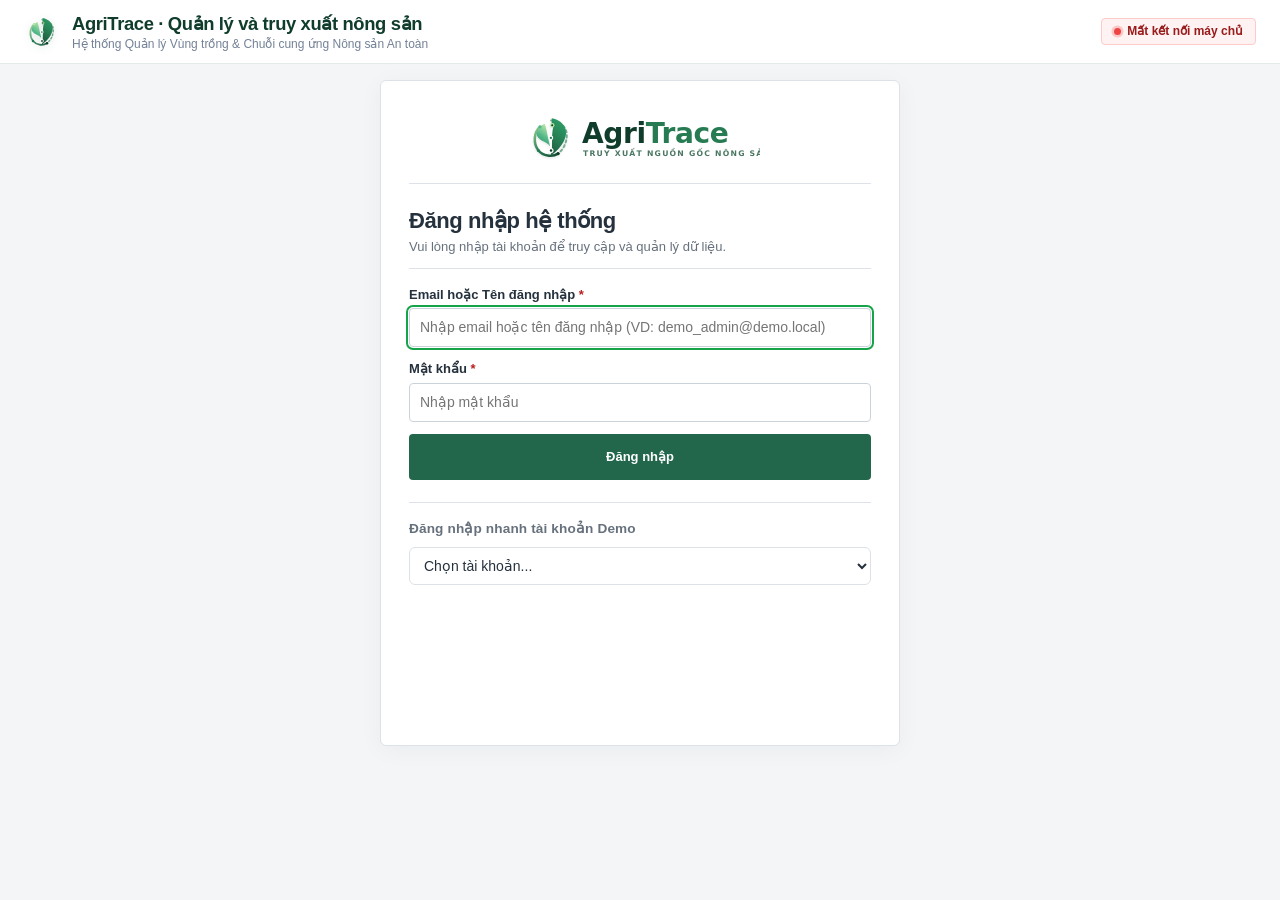
<file: frontend/index.html>
<!DOCTYPE html>
<html lang="vi">
<head>
  <meta charset="UTF-8" />
  <meta name="viewport" content="width=device-width, initial-scale=1.0" />
  <title>Hệ thống Truy xuất nguồn gốc và Giám sát Chuỗi cung ứng Nông sản</title>
  <!-- Favicon nhận diện thương hiệu AgriTrace -->
  <link rel="icon" type="image/svg+xml" href="data:image/svg+xml,%3Csvg xmlns='http://www.w3.org/2000/svg' viewBox='0 0 32 32' width='32' height='32'%3E%3Cdefs%3E%3ClinearGradient id='favBg' x1='0' y1='0' x2='32' y2='32' gradientUnits='userSpaceOnUse'%3E%3Cstop offset='0%25' stop-color='%23103D2B'/%3E%3Cstop offset='100%25' stop-color='%23277B52'/%3E%3C/linearGradient%3E%3ClinearGradient id='favLeaf' x1='8' y1='24' x2='24' y2='6' gradientUnits='userSpaceOnUse'%3E%3Cstop offset='0%25' stop-color='%2352B788'/%3E%3Cstop offset='100%25' stop-color='%23B6E5A8'/%3E%3C/linearGradient%3E%3C/defs%3E%3Crect width='32' height='32' rx='7' fill='url(%23favBg)'/%3E%3Cpath d='M 8,11 C 5,16 6,23 10,26 C 14,29 20,29 23,26' stroke='%23B6E5A8' stroke-width='1.8' stroke-linecap='round' fill='none' opacity='0.9'/%3E%3Ccircle cx='8.5' cy='11.5' r='1.5' fill='%23B6E5A8'/%3E%3Ccircle cx='23' cy='26' r='1.5' fill='%23B6E5A8'/%3E%3Cpath d='M 16,27 C 16,27 25,20 25,12 C 25,7 21,4 16,3 C 15.5,9 17,16 16,27 Z' fill='%23FFFFFF'/%3E%3Cpath d='M 16,23 C 15,18 10,18 8,14 C 7,11 9,7 13.5,6 C 14.5,10 15,16 16,23 Z' fill='url(%23favLeaf)'/%3E%3Cpath d='M 16,24 L 16.8,8' stroke='%23103D2B' stroke-width='1.3' stroke-linecap='round'/%3E%3Ccircle cx='16' cy='24' r='1.6' fill='%23FFFFFF' stroke='%23103D2B' stroke-width='0.8'/%3E%3Ccircle cx='16.4' cy='16' r='1.5' fill='%23B6E5A8' stroke='%23103D2B' stroke-width='0.8'/%3E%3Ccircle cx='16.8' cy='8' r='1.4' fill='%23FFFFFF'/%3E%3C/svg%3E" />
  <link rel="icon" type="image/svg+xml" href="assets/branding/favicon.svg" />
  <link rel="alternate icon" href="assets/branding/favicon.svg" />
  <link rel="stylesheet" href="css/style.css?v=20261014-phase-e-v1" />
  <link rel="stylesheet" href="css/workspace.css?v=1" />
  <link rel="stylesheet" href="css/sprint4.css?v=1">
</head>
<body>
  <!-- ================================= HEADER ================================= -->
  <header class="app-header">
    <div class="app-header__inner">
      <div class="app-header__branding">
        <div class="app-header__brand-row">
          <svg class="app-header__logo" viewBox="0 0 64 64" width="36" height="36" fill="none" role="img" aria-label="Biểu tượng AgriTrace">
            <defs>
              <linearGradient id="hdrMain" x1="18" y1="56" x2="52" y2="12" gradientUnits="userSpaceOnUse">
                <stop offset="0%" stop-color="#103D2B"/>
                <stop offset="60%" stop-color="#277B52"/>
                <stop offset="100%" stop-color="#2E9E66"/>
              </linearGradient>
              <linearGradient id="hdrSprout" x1="10" y1="46" x2="30" y2="18" gradientUnits="userSpaceOnUse">
                <stop offset="0%" stop-color="#277B52"/>
                <stop offset="50%" stop-color="#52B788"/>
                <stop offset="100%" stop-color="#B6E5A8"/>
              </linearGradient>
              <linearGradient id="hdrTrace" x1="8" y1="14" x2="56" y2="52" gradientUnits="userSpaceOnUse">
                <stop offset="0%" stop-color="#B6E5A8"/>
                <stop offset="50%" stop-color="#277B52"/>
                <stop offset="100%" stop-color="#103D2B"/>
              </linearGradient>
            </defs>
            <g>
              <path d="M 18,18 C 10,25 9,39 16,48 C 22,55 33,57 41,52" stroke="url(#hdrTrace)" stroke-width="3" stroke-linecap="round" stroke-linejoin="round" fill="none" opacity="0.9"/>
              <path d="M 44,49 C 48,45 52,38 52,28 C 52,18 42,10 32,10" stroke="#277B52" stroke-width="2.5" stroke-linecap="round" stroke-dasharray="3 3.5" fill="none" opacity="0.65"/>
              <path d="M 32,54 C 32,54 49,43 51,27 C 52,17 44,9 33,7 C 32,18 35,31 32,54 Z" fill="url(#hdrMain)"/>
              <path d="M 32,46 C 30,37 20,38 15,31 C 12,26 15,18 24,14 C 27,22 28,34 32,46 Z" fill="url(#hdrSprout)"/>
              <path d="M 32,48 Q 31,31 34,16" stroke="#FFFFFF" stroke-width="2.2" stroke-linecap="round" fill="none" opacity="0.85"/>
              <circle cx="32" cy="48" r="3.2" fill="#FFFFFF"/>
              <circle cx="32" cy="48" r="1.6" fill="#103D2B"/>
              <circle cx="31.8" cy="32" r="3" fill="#FFFFFF"/>
              <circle cx="31.8" cy="32" r="1.5" fill="#277B52"/>
              <circle cx="33.5" cy="16" r="2.8" fill="#B6E5A8"/>
              <circle cx="33.5" cy="16" r="1.3" fill="#103D2B"/>
              <circle cx="16" cy="48" r="2.2" fill="#277B52"/>
              <circle cx="18" cy="18" r="2.2" fill="#B6E5A8"/>
              <circle cx="41" cy="52" r="2.2" fill="#103D2B"/>
            </g>
          </svg>
          <div class="app-header__titles">
            <h1 class="app-title">AgriTrace · Quản lý và truy xuất nông sản</h1>
            <p class="app-subtitle">Hệ thống Quản lý Vùng trồng &amp; Chuỗi cung ứng Nông sản An toàn</p>
          </div>
        </div>
      </div>
      <div class="app-header__actions">
        <span id="health-badge" class="badge badge--muted">Đang kết nối hệ thống…</span>
        <span id="org-badge" class="badge badge--org" title="" hidden></span>
        <button id="btn-reload" class="btn btn--header-reload" type="button" title="Tải lại toàn bộ dữ liệu" hidden>
          <svg width="14" height="14" viewBox="0 0 24 24" fill="none" stroke="currentColor" stroke-width="2.2" stroke-linecap="round" stroke-linejoin="round" aria-hidden="true"><path d="M21 12a9 9 0 0 0-9-9 9.75 9.75 0 0 0-6.74 2.74L3 8"/><path d="M3 3v5h5"/><path d="M3 12a9 9 0 0 0 9 9 9.75 9.75 0 0 0 6.74-2.74L21 16"/><path d="M16 21h5v-5"/></svg>
          <span>Tải lại</span>
        </button>

        <!-- Menu tài khoản người dùng dạng dropdown -->
        <div class="user-menu-container" id="header-user-menu" hidden>
          <button id="user-menu-btn" class="user-menu-trigger" type="button" aria-expanded="false" aria-haspopup="true" aria-label="Menu tài khoản">
            <span class="user-menu-avatar" aria-hidden="true"></span>
            <span id="user-badge" class="user-menu-text">Chưa đăng nhập</span>
            <svg class="user-menu-arrow" width="13" height="13" viewBox="0 0 24 24" fill="none" stroke="currentColor" stroke-width="2.5" stroke-linecap="round" stroke-linejoin="round" aria-hidden="true"><path d="m6 9 6 6 6-6"/></svg>
          </button>
          <div id="user-dropdown-menu" class="user-dropdown" hidden>
            <div class="user-dropdown__header">
              <span class="user-dropdown__title">Tài khoản &amp; Tổ chức</span>
              <span class="user-dropdown__sub" id="user-dropdown-meta">Đang hoạt động</span>
            </div>
            <div class="user-dropdown__divider"></div>
            <button id="btn-change-password" class="user-dropdown__item" type="button">
              <svg width="15" height="15" viewBox="0 0 24 24" fill="none" stroke="currentColor" stroke-width="2" stroke-linecap="round" stroke-linejoin="round" aria-hidden="true"><rect width="18" height="11" x="3" y="11" rx="2" ry="2"/><path d="M7 11V7a5 5 0 0 1 10 0v4"/></svg>
              <span>Đổi mật khẩu</span>
            </button>
            <button id="btn-logout" class="user-dropdown__item user-dropdown__item--danger" type="button">
              <svg width="15" height="15" viewBox="0 0 24 24" fill="none" stroke="currentColor" stroke-width="2" stroke-linecap="round" stroke-linejoin="round" aria-hidden="true"><path d="M9 21H5a2 2 0 0 1-2-2V5a2 2 0 0 1 2-2h4"/><polyline points="16 17 21 12 16 7"/><line x1="21" x2="9" y1="12" y2="12"/></svg>
              <span>Đăng xuất</span>
            </button>
          </div>
        </div>
      </div>
    </div>
  </header>

  <main class="container">
    <!-- ============================== ĐĂNG NHẬP ============================== -->
    <section id="login-view" class="login" aria-label="Đăng nhập hệ thống">
      <div class="login__card card">
        <!-- Logo nhận diện thương hiệu AgriTrace -->
        <div class="login__brand">
          <svg class="login__logo" viewBox="0 0 260 64" width="240" height="58" fill="none" role="img" aria-label="Logo AgriTrace">
            <defs>
              <linearGradient id="lMainLightIn" x1="10" y1="56" x2="48" y2="12" gradientUnits="userSpaceOnUse">
                <stop offset="0%" stop-color="#103D2B"/>
                <stop offset="60%" stop-color="#277B52"/>
                <stop offset="100%" stop-color="#2E9E66"/>
              </linearGradient>
              <linearGradient id="lSproutLightIn" x1="8" y1="46" x2="28" y2="18" gradientUnits="userSpaceOnUse">
                <stop offset="0%" stop-color="#277B52"/>
                <stop offset="60%" stop-color="#52B788"/>
                <stop offset="100%" stop-color="#B6E5A8"/>
              </linearGradient>
              <linearGradient id="lTraceLightIn" x1="6" y1="14" x2="52" y2="52" gradientUnits="userSpaceOnUse">
                <stop offset="0%" stop-color="#B6E5A8"/>
                <stop offset="50%" stop-color="#277B52"/>
                <stop offset="100%" stop-color="#103D2B"/>
              </linearGradient>
              <filter id="shadowLightIn" x="-10%" y="-10%" width="120%" height="120%">
                <feDropShadow dx="0" dy="1.5" stdDeviation="1.5" flood-color="#103D2B" flood-opacity="0.12"/>
              </filter>
            </defs>
            <g transform="translate(4, 4) scale(0.87)" filter="url(#shadowLightIn)">
              <path d="M 18,18 C 10,25 9,39 16,48 C 22,55 33,57 41,52" stroke="url(#lTraceLightIn)" stroke-width="3.2" stroke-linecap="round" fill="none"/>
              <path d="M 44,49 C 48,45 52,38 52,28 C 52,18 42,10 32,10" stroke="#277B52" stroke-width="2.5" stroke-linecap="round" stroke-dasharray="3 3.5" fill="none" opacity="0.6"/>
              <path d="M 32,54 C 32,54 49,43 51,27 C 52,17 44,9 33,7 C 32,18 35,31 32,54 Z" fill="url(#lMainLightIn)"/>
              <path d="M 32,46 C 30,37 20,38 15,31 C 12,26 15,18 24,14 C 27,22 28,34 32,46 Z" fill="url(#lSproutLightIn)"/>
              <path d="M 32,48 Q 31,31 34,16" stroke="#FFFFFF" stroke-width="2.2" stroke-linecap="round" fill="none" opacity="0.9"/>
              <circle cx="32" cy="48" r="3.2" fill="#FFFFFF"/>
              <circle cx="32" cy="48" r="1.6" fill="#103D2B"/>
              <circle cx="31.8" cy="32" r="3" fill="#FFFFFF"/>
              <circle cx="31.8" cy="32" r="1.5" fill="#277B52"/>
              <circle cx="33.5" cy="16" r="2.8" fill="#B6E5A8"/>
              <circle cx="33.5" cy="16" r="1.3" fill="#103D2B"/>
              <circle cx="16" cy="48" r="2" fill="#277B52"/>
              <circle cx="18" cy="18" r="2" fill="#52B788"/>
              <circle cx="41" cy="52" r="2" fill="#103D2B"/>
            </g>
            <text x="66" y="38" font-family="system-ui, -apple-system, BlinkMacSystemFont, 'Segoe UI', Roboto, 'Helvetica Neue', Arial, sans-serif" letter-spacing="-0.03em">
              <tspan fill="#103D2B" font-weight="800" font-size="31">Agri</tspan><tspan fill="#277B52" font-weight="600" font-size="31">Trace</tspan>
            </text>
            <text x="67" y="52" font-family="system-ui, -apple-system, BlinkMacSystemFont, 'Segoe UI', Roboto, sans-serif" font-size="8.5" font-weight="700" fill="#4B7763" letter-spacing="0.16em">
              TRUY XUẤT NGUỒN GỐC NÔNG SẢN
            </text>
          </svg>
        </div>
        <header class="card__header">
          <div>
            <h2 class="card__title">Đăng nhập hệ thống</h2>
            <p class="card__desc">Vui lòng nhập tài khoản để truy cập và quản lý dữ liệu.</p>
          </div>
        </header>

        <form id="login-form" class="form">
          <label class="field">
            <span class="field__label">Email hoặc Tên đăng nhập <em>*</em></span>
            <input id="login-username" type="text" maxlength="255" required
                   autocomplete="username" placeholder="Nhập email hoặc tên đăng nhập (VD: demo_admin@demo.local)" />
          </label>
          <label class="field">
            <span class="field__label">Mật khẩu <em>*</em></span>
            <input id="login-password" type="password" maxlength="128" required
                   autocomplete="current-password" placeholder="Nhập mật khẩu" />
          </label>
          <!-- S-04: cảnh báo đỏ rõ ràng (đặc biệt khi tài khoản bị tạm khoá sau 5 lần sai). -->
          <div id="login-error" class="login__error" role="alert" hidden></div>
          <div class="form__actions">
            <button id="login-submit" class="btn btn--primary" type="submit">Đăng nhập</button>
          </div>
        </form>

        <div class="login-quick" id="demo-quick-section">
          <div class="login-quick__header">
            <span class="login-quick__title">Đăng nhập nhanh tài khoản Demo</span>
            <span id="demo-quick-status" class="login-quick__status" role="status" aria-live="polite" hidden>Đang đăng nhập…</span>
          </div>
          <label id="sprint-demo-accounts" class="field login-quick__field" for="sprint-demo-account">
            <select id="sprint-demo-account" class="login-quick__select" aria-label="Đăng nhập nhanh tài khoản Demo">
              <option value="">Chọn tài khoản...</option>
              <option value="s123_farm@demo.local">Nông dân · Tân Cương – Thái Nguyên (Org1)</option>
              <option value="s123_packing@demo.local">Chế biến/đóng gói · Tân Cương – Thái Nguyên (Org1)</option>
              <option value="s123_receiver@demo.local">Chế biến/tiếp nhận · Chế biến và kho Hà Nội (Org2)</option>
              <option value="s123_transport@demo.local">Vận chuyển · Chế biến và kho Hà Nội (Org2)</option>
              <option value="s123_distribution@demo.local">Phân phối · Phân phối Bắc Ninh (Org3)</option>
              <option value="s123_inspector@demo.local">Thanh tra · Toàn cảnh nghiệp vụ</option>
              <option value="s123_admin@demo.local">Quản trị hệ thống · Tân Cương – Thái Nguyên (Org1)</option>
              <option value="s123_org_admin@demo.local">Quản trị tổ chức · Tân Cương – Thái Nguyên (Org1)</option>
            </select>
          </label>
          <div class="login-practice-helpers" hidden>
            <span>Tài khoản thực hành xác nhận thu hồi:</span>
            <div style="display:flex; gap:8px; flex-wrap:wrap;">
              <button type="button" class="btn btn--light btn--sm" data-fill-account="practice_org2" data-fill-pass="ThucHanh2026!Org2" title="Đăng nhập quản trị Org 2">Org 2 (Hà Nội): practice_org2</button>
              <button type="button" class="btn btn--light btn--sm" data-fill-account="practice_org3" data-fill-pass="ThucHanh2026!Org3" title="Đăng nhập quản trị Org 3">Org 3 (Bắc Ninh): practice_org3</button>
            </div>
          </div>
        </div>
      </div>
    </section>
  </main>

  <!-- ================ ỨNG DỤNG (chỉ hiện sau khi đăng nhập) ================ -->
  <nav id="app-sidebar" class="app-sidebar" aria-label="Điều hướng chính" hidden>
    <a class="sidebar-brand" href="#overview" title="AgriTrace - Tổng quan">
      <svg class="sidebar-logo" viewBox="0 0 196 48" width="180" height="44" fill="none" role="img" aria-label="AgriTrace - Quản lý và truy xuất nông sản">
        <defs>
          <linearGradient id="lMainDarkIn" x1="12" y1="44" x2="38" y2="10" gradientUnits="userSpaceOnUse">
            <stop offset="0%" stop-color="#277B52"/>
            <stop offset="60%" stop-color="#38A169"/>
            <stop offset="100%" stop-color="#86EFAC"/>
          </linearGradient>
          <linearGradient id="lSproutDarkIn" x1="8" y1="36" x2="24" y2="14" gradientUnits="userSpaceOnUse">
            <stop offset="0%" stop-color="#52B788"/>
            <stop offset="100%" stop-color="#B6E5A8"/>
          </linearGradient>
          <linearGradient id="lTraceDarkIn" x1="4" y1="12" x2="42" y2="42" gradientUnits="userSpaceOnUse">
            <stop offset="0%" stop-color="#B6E5A8"/>
            <stop offset="100%" stop-color="#48BB78"/>
          </linearGradient>
        </defs>
        <g transform="translate(2, 2) scale(0.68)">
          <path d="M 18,18 C 10,25 9,39 16,48 C 22,55 33,57 41,52" stroke="url(#lTraceDarkIn)" stroke-width="3.5" stroke-linecap="round" fill="none"/>
          <path d="M 44,49 C 48,45 52,38 52,28 C 52,18 42,10 32,10" stroke="#52B788" stroke-width="2.5" stroke-linecap="round" stroke-dasharray="3 3" fill="none" opacity="0.8"/>
          <path d="M 32,54 C 32,54 49,43 51,27 C 52,17 44,9 33,7 C 32,18 35,31 32,54 Z" fill="url(#lMainDarkIn)"/>
          <path d="M 32,46 C 30,37 20,38 15,31 C 12,26 15,18 24,14 C 27,22 28,34 32,46 Z" fill="url(#lSproutDarkIn)"/>
          <path d="M 32,48 Q 31,31 34,16" stroke="#FFFFFF" stroke-width="2.2" stroke-linecap="round" fill="none"/>
          <circle cx="32" cy="48" r="3.2" fill="#FFFFFF"/>
          <circle cx="32" cy="48" r="1.6" fill="#113E2A"/>
          <circle cx="31.8" cy="32" r="3" fill="#FFFFFF"/>
          <circle cx="31.8" cy="32" r="1.5" fill="#277B52"/>
          <circle cx="33.5" cy="16" r="2.8" fill="#B6E5A8"/>
          <circle cx="33.5" cy="16" r="1.3" fill="#113E2A"/>
          <circle cx="16" cy="48" r="2.2" fill="#B6E5A8"/>
          <circle cx="18" cy="18" r="2.2" fill="#FFFFFF"/>
          <circle cx="41" cy="52" r="2.2" fill="#86EFAC"/>
        </g>
        <text x="50" y="27" font-family="system-ui, -apple-system, BlinkMacSystemFont, 'Segoe UI', Roboto, sans-serif" letter-spacing="-0.03em">
          <tspan fill="#FFFFFF" font-weight="800" font-size="23">Agri</tspan><tspan fill="#B6E5A8" font-weight="600" font-size="23">Trace</tspan>
        </text>
        <text x="51" y="41" font-family="system-ui, -apple-system, BlinkMacSystemFont, 'Segoe UI', Roboto, sans-serif" font-size="10.5" font-weight="400" fill="#A4C5AF" letter-spacing="0.01em">
          Quản lý &amp; Truy xuất nông sản
        </text>
      </svg>
    </a>
    <div class="sidebar-section">
      <span class="sidebar-section-title">QUẢN LÝ NÔNG NGHIỆP</span>
      <a id="nav-overview" href="#overview" class="sidebar-nav-item">
        <svg class="sidebar-nav-icon" width="18" height="18" viewBox="0 0 24 24" fill="none" stroke="currentColor" stroke-width="2" stroke-linecap="round" stroke-linejoin="round" aria-hidden="true"><rect width="7" height="9" x="3" y="3" rx="1"/><rect width="7" height="5" x="14" y="3" rx="1"/><rect width="7" height="9" x="14" y="12" rx="1"/><rect width="7" height="5" x="3" y="16" rx="1"/></svg>
        <span class="sidebar-nav-text">Tổng quan</span>
      </a>
      <a id="nav-farms" href="#farm-card" class="sidebar-nav-item">
        <svg class="sidebar-nav-icon" width="18" height="18" viewBox="0 0 24 24" fill="none" stroke="currentColor" stroke-width="2" stroke-linecap="round" stroke-linejoin="round" aria-hidden="true"><path d="M7 20h10"/><path d="M10 20c5.5-2.5.8-6.4 3-10"/><path d="M9.5 9.4c1.1.8 1.8 2.2 2.3 3.7-2 .4-3.5.4-4.8-.3-1.2-.6-2.3-1.9-3-4.2 2.8-.5 4.4 0 5.5.8z"/><path d="M14.1 6a7 7 0 0 0-1.1 4c1.9-.1 3.3-.6 4.3-1.4 1-1 1.6-2.3 1.7-4.6-2.7.1-4 1-4.9 2z"/></svg>
        <span class="sidebar-nav-text">Vùng trồng</span>
      </a>
      <a id="nav-batches" href="#batch-card" class="sidebar-nav-item">
        <svg class="sidebar-nav-icon" width="18" height="18" viewBox="0 0 24 24" fill="none" stroke="currentColor" stroke-width="2" stroke-linecap="round" stroke-linejoin="round" aria-hidden="true"><path d="m7.5 4.27 9 5.15"/><path d="M21 8a2 2 0 0 0-1-1.73l-7-4a2 2 0 0 0-2 0l-7 4A2 2 0 0 0 3 8v8a2 2 0 0 0 1 1.73l7 4a2 2 0 0 0 2 0l7-4A2 2 0 0 0 21 16Z"/><path d="m3.3 7 8.7 5 8.7-5"/><path d="M12 22V12"/></svg>
        <span class="sidebar-nav-text">Lô nông sản</span>
      </a>
      <a id="nav-pending" href="#pending-handovers-card" class="sidebar-nav-item">
        <svg class="sidebar-nav-icon" width="18" height="18" viewBox="0 0 24 24" fill="none" stroke="currentColor" stroke-width="2" stroke-linecap="round" stroke-linejoin="round" aria-hidden="true"><polyline points="22 12 16 12 14 15 10 15 8 12 2 12"/><path d="M5.45 5.11 2 12v6a2 2 0 0 0 2 2h16a2 2 0 0 0 2-2v-6l-3.45-6.89A2 2 0 0 0 16.76 4H7.24a2 2 0 0 0-1.79 1.11z"/></svg>
        <span class="sidebar-nav-text">Tiếp nhận bàn giao</span>
      </a>
    </div>

    <div class="sidebar-section">
      <span class="sidebar-section-title">TRUY XUẤT &amp; GIÁM SÁT</span>
      <a id="nav-trace" href="#traceability" class="sidebar-nav-item">
        <svg class="sidebar-nav-icon" width="18" height="18" viewBox="0 0 24 24" fill="none" stroke="currentColor" stroke-width="2" stroke-linecap="round" stroke-linejoin="round" aria-hidden="true"><line x1="6" x2="6" y1="3" y2="15"/><circle cx="18" cy="6" r="3"/><circle cx="6" cy="18" r="3"/><path d="M18 9a9 9 0 0 1-9 9"/></svg>
        <span class="sidebar-nav-text">Truy xuất nguồn gốc</span>
      </a>
      <a id="nav-events" href="#events" class="sidebar-nav-item">
        <svg class="sidebar-nav-icon" width="18" height="18" viewBox="0 0 24 24" fill="none" stroke="currentColor" stroke-width="2" stroke-linecap="round" stroke-linejoin="round" aria-hidden="true"><path d="M3 12a9 9 0 1 0 9-9 9.75 9.75 0 0 0-6.74 2.74L3 8"/><path d="M3 3v5h5"/><path d="M12 7v5l4 2"/></svg>
        <span class="sidebar-nav-text">Nhật ký sự kiện</span>
      </a>
      <a id="nav-recall" href="#recall-card" class="sidebar-nav-item">
        <svg class="sidebar-nav-icon" width="18" height="18" viewBox="0 0 24 24" fill="none" stroke="currentColor" stroke-width="2" stroke-linecap="round" stroke-linejoin="round" aria-hidden="true"><path d="m21.73 18-8-14a2 2 0 0 0-3.48 0l-8 14A2 2 0 0 0 4 21h16a2 2 0 0 0 1.73-3Z"/><line x1="12" x2="12" y1="9" y2="13"/><line x1="12" x2="12.01" y1="17" y2="17"/></svg>
        <span class="sidebar-nav-text">Thu hồi lô hàng</span>
      </a>
      <a id="nav-trips" href="#cold-trips-card" class="sidebar-nav-item">
        <svg class="sidebar-nav-icon" width="18" height="18" viewBox="0 0 24 24" fill="none" stroke="currentColor" stroke-width="2" stroke-linecap="round" stroke-linejoin="round" aria-hidden="true"><rect x="1" y="3" width="15" height="13" rx="1"/><polygon points="16 8 20 8 23 11 23 16 16 16 16 8"/><circle cx="5.5" cy="18.5" r="2.5"/><circle cx="18.5" cy="18.5" r="2.5"/></svg>
        <span class="sidebar-nav-text">Chuyến xe lạnh</span>
      </a>
    </div>

    <div class="sidebar-section sidebar-section--phase-c">
      <span class="sidebar-section-title">PHÂN PHỐI &amp; DANH MỤC</span>
      <a id="nav-locations" href="#locations-card" class="sidebar-nav-item" hidden>
        <svg class="sidebar-nav-icon" width="18" height="18" viewBox="0 0 24 24" fill="none" stroke="currentColor" stroke-width="2" stroke-linecap="round" stroke-linejoin="round" aria-hidden="true"><path d="M20 10c0 6-8 12-8 12s-8-6-8-12a8 8 0 0 1 16 0Z"/><circle cx="12" cy="10" r="3"/></svg>
        <span class="sidebar-nav-text">Địa điểm phân phối</span>
      </a>
      <a id="nav-imports" href="#imports-card" class="sidebar-nav-item" hidden>
        <svg class="sidebar-nav-icon" width="18" height="18" viewBox="0 0 24 24" fill="none" stroke="currentColor" stroke-width="2" stroke-linecap="round" stroke-linejoin="round" aria-hidden="true"><path d="M14.5 2H6a2 2 0 0 0-2 2v16a2 2 0 0 0 2 2h12a2 2 0 0 0 2-2V7.5L14.5 2z"/><polyline points="14 2 14 8 20 8"/><path d="M12 12v6"/><path d="m9 15 3-3 3 3"/></svg>
        <span class="sidebar-nav-text">Nhập CSV</span>
      </a>
    </div>

    <div class="sidebar-section sidebar-section--admin">
      <span class="sidebar-section-title">HỆ THỐNG</span>
      <a id="nav-users" href="#users-card" class="sidebar-nav-item" hidden>
        <svg class="sidebar-nav-icon" width="18" height="18" viewBox="0 0 24 24" fill="none" stroke="currentColor" stroke-width="2" stroke-linecap="round" stroke-linejoin="round" aria-hidden="true"><path d="M16 21v-2a4 4 0 0 0-4-4H6a4 4 0 0 0-4 4v2"/><circle cx="9" cy="7" r="4"/><path d="M22 21v-2a4 4 0 0 0-3-3.87"/><path d="M16 3.13a4 4 0 0 1 0 7.75"/></svg>
        <span class="sidebar-nav-text">Tài khoản</span>
      </a>
      <a id="nav-products" href="#products-card" class="sidebar-nav-item" hidden>
        <svg class="sidebar-nav-icon" width="18" height="18" viewBox="0 0 24 24" fill="none" stroke="currentColor" stroke-width="2" stroke-linecap="round" stroke-linejoin="round" aria-hidden="true"><rect width="18" height="18" x="3" y="3" rx="2"/><path d="m9 12 2 2 4-4"/></svg>
        <span class="sidebar-nav-text">Danh mục sản phẩm</span>
      </a>
      <a id="nav-audit" href="#audit-card" class="sidebar-nav-item" hidden>
        <svg class="sidebar-nav-icon" width="18" height="18" viewBox="0 0 24 24" fill="none" stroke="currentColor" stroke-width="2" stroke-linecap="round" stroke-linejoin="round" aria-hidden="true"><path d="M20 13c0 5-3.5 7.5-7.66 8.95a1 1 0 0 1-.67-.01C7.5 20.5 4 18 4 13V6a1 1 0 0 1 1-1c2 0 4.5-1.2 6.24-2.72a1.17 1.17 0 0 1 1.52 0C14.51 3.81 17 5 19 5a1 1 0 0 1 1 1z"/><path d="m9 12 2 2 4-4"/></svg>
        <span class="sidebar-nav-text">Nhật ký kiểm toán</span>
      </a>
    </div>

    <div class="sidebar-footer">
      <p>Lịch sử minh bạch<br>Nguồn gốc rõ ràng</p>
    </div>
  </nav>
  <div id="app-view" class="container" hidden>
    <header class="screen-heading"><h2 id="screen-title" tabindex="-1">Tổng quan</h2><p id="screen-description"></p></header>
    <section id="recent-activity" class="card"><h3>Hoạt động gần đây</h3><p class="card__desc">Các sự kiện gần đây của tối đa 5 lô trên trang hiện tại.</p><div id="recent-activity-list" class="timeline"></div></section>
    <section id="traceability-card" class="card">
      <form id="trace-screen-form" class="screen-toolbar"><label class="field"><span class="field__label">Lô cần truy xuất</span><select id="trace-screen-batch" required></select></label><button class="btn btn--light" type="submit">Xem nguồn gốc</button><button id="btn-traceability-verify-integrity" class="btn btn--primary" type="button">Kiểm tra tính toàn vẹn</button></form>
      <div id="traceability-valid-banner" class="integrity-valid-badge" hidden><span id="traceability-valid-text"></span></div><div id="traceability-alert-banner" class="integrity-alert-banner" hidden><span id="traceability-alert-text"></span></div>
      <p id="trace-lineage-loading" role="status" hidden></p><div id="trace-lineage-body" hidden><div class="root-origins-card"><h3>Nguồn gốc thu hoạch</h3><div id="trace-root-batches-list" class="root-batches-grid"></div></div><h3>Phả hệ theo tầng</h3><div id="trace-lineage-levels-container"></div></div>
    </section>
    <section id="events-card" class="card">
      <form id="events-screen-form" class="screen-toolbar"><label class="field"><span class="field__label">Lô cần xem lịch sử</span><select id="events-screen-batch" required></select></label><button class="btn btn--light" type="submit">Xem dòng thời gian</button><button id="btn-events-verify-chain" class="btn btn--primary" type="button">Kiểm tra tính toàn vẹn</button></form>
      <div id="events-timeline-valid-banner" class="integrity-valid-badge" hidden><span id="events-timeline-valid-text"></span></div><div id="events-timeline-alert-banner" class="integrity-alert-banner" hidden><span id="events-timeline-alert-text"></span></div><div id="events-timeline-list" class="timeline"><p class="empty">Chọn lô để xem nhật ký sự kiện.</p></div>
    </section>
    <!-- ========================= CẢNH BÁO QUÁ HẠN BÀN GIAO (FARMER) ========================= -->
    <aside id="farmer-overdue-banner" class="farmer-overdue-banner" hidden>
      <div class="farmer-overdue-banner__icon">
        <svg width="24" height="24" viewBox="0 0 24 24" fill="none" stroke="currentColor" stroke-width="2" stroke-linecap="round" stroke-linejoin="round" aria-hidden="true"><path d="m21.73 18-8-14a2 2 0 0 0-3.48 0l-8 14A2 2 0 0 0 4 21h16a2 2 0 0 0 1.73-3Z"/><line x1="12" y1="9" x2="12" y2="13"/><line x1="12" y1="17" x2="12.01" y2="17"/></svg>
      </div>
      <div class="farmer-overdue-banner__content">
        <strong id="farmer-overdue-title" class="farmer-overdue-banner__title">Cảnh báo bàn giao quá hạn 48 giờ</strong>
        <p id="farmer-overdue-text" class="farmer-overdue-banner__text"></p>
      </div>
      <a href="#pending-handovers-card" class="btn btn--warning farmer-overdue-banner__btn">Theo dõi xử lý →</a>
    </aside>

    <!-- ========================== THAO TÁC NHANH (FARMER) ========================== -->
    <section id="farmer-quick-actions" class="card farmer-quick-card" hidden>
      <header class="card__header">
        <div>
          <h3 class="card__title">Thao tác nhanh cho Nông dân</h3>
          <p class="card__desc">Lối tắt thực hiện ngay các nghiệp vụ thường nhật: Khai báo vùng trồng, ghi nhận thu hoạch và theo dõi bàn giao.</p>
        </div>
      </header>
      <div class="farmer-quick-grid">
        <!-- Thao tác 1: Thêm vùng trồng -->
        <button id="btn-quick-add-farm" type="button" class="farmer-quick-btn farmer-quick-btn--farm" title="Mở biểu mẫu khai báo vùng trồng mới">
          <div class="farmer-quick-btn__top">
            <div class="farmer-quick-btn__icon farmer-quick-btn__icon--farm">
              <svg width="22" height="22" viewBox="0 0 24 24" fill="none" stroke="currentColor" stroke-width="2" stroke-linecap="round" stroke-linejoin="round" aria-hidden="true"><path d="M7 20h10"/><path d="M10 20c5.5-2.5.8-6.4 3-10"/><path d="M9.5 9.4c1.1.8 1.8 2.2 2.3 3.7-2 .4-3.5.4-4.8-.3-1.2-.6-2.3-1.9-3-4.2 2.8-.5 4.4 0 5.5.8z"/><path d="M14.1 6a7 7 0 0 0-1.1 4c1.9-.1 3.3-.6 4.3-1.4 1-1 1.6-2.3 1.7-4.6-2.7.1-4 1-4.9 2z"/></svg>
            </div>
            <span class="farmer-quick-btn__tag farmer-quick-btn__tag--farm">Vùng canh tác</span>
          </div>
          <div class="farmer-quick-btn__body">
            <strong class="farmer-quick-btn__title">Thêm vùng trồng</strong>
            <p class="farmer-quick-btn__desc">Khai báo thửa đất / đồi chè canh tác mới của HTX</p>
          </div>
          <div class="farmer-quick-btn__footer">
            <span class="farmer-quick-btn__action">Mở biểu mẫu</span>
            <span class="farmer-quick-btn__arrow" aria-hidden="true">→</span>
          </div>
        </button>

        <!-- Thao tác 2: Ghi nhận thu hoạch -->
        <button id="btn-quick-harvest" type="button" class="farmer-quick-btn farmer-quick-btn--harvest" title="Mở biểu mẫu ghi nhận lô thu hoạch ban đầu">
          <div class="farmer-quick-btn__top">
            <div class="farmer-quick-btn__icon farmer-quick-btn__icon--harvest">
              <svg width="22" height="22" viewBox="0 0 24 24" fill="none" stroke="currentColor" stroke-width="2" stroke-linecap="round" stroke-linejoin="round" aria-hidden="true"><path d="m7.5 4.27 9 5.15"/><path d="M21 8a2 2 0 0 0-1-1.73l-7-4a2 2 0 0 0-2 0l-7 4A2 2 0 0 0 3 8v8a2 2 0 0 0 1 1.73l7 4a2 2 0 0 0 2 0l7-4A2 2 0 0 0 21 16Z"/><path d="m3.3 7 8.7 5 8.7-5"/><path d="M12 22V12"/></svg>
            </div>
            <span class="farmer-quick-btn__tag farmer-quick-btn__tag--harvest">Thu hoạch</span>
          </div>
          <div class="farmer-quick-btn__body">
            <strong class="farmer-quick-btn__title">Ghi nhận thu hoạch</strong>
            <p class="farmer-quick-btn__desc">Khai báo lô búp chè thu hoạch ban đầu từ thửa đất</p>
          </div>
          <div class="farmer-quick-btn__footer">
            <span class="farmer-quick-btn__action">Nhập lô mới</span>
            <span class="farmer-quick-btn__arrow" aria-hidden="true">→</span>
          </div>
        </button>

        <!-- Thao tác 3: Theo dõi bàn giao -->
        <button id="btn-quick-track-handover" type="button" class="farmer-quick-btn farmer-quick-btn--handover" title="Chuyển đến màn hình Theo dõi bàn giao">
          <div class="farmer-quick-btn__top">
            <div class="farmer-quick-btn__icon farmer-quick-btn__icon--handover">
              <svg width="22" height="22" viewBox="0 0 24 24" fill="none" stroke="currentColor" stroke-width="2" stroke-linecap="round" stroke-linejoin="round" aria-hidden="true"><polyline points="22 12 16 12 14 15 10 15 8 12 2 12"/><path d="M5.45 5.11 2 12v6a2 2 0 0 0 2 2h16a2 2 0 0 0 2-2v-6l-3.45-6.89A2 2 0 0 0 16.76 4H7.24a2 2 0 0 0-1.79 1.11z"/></svg>
            </div>
            <span class="farmer-quick-btn__tag farmer-quick-btn__tag--handover">Chuỗi cung ứng</span>
          </div>
          <div class="farmer-quick-btn__body">
            <strong class="farmer-quick-btn__title">Theo dõi bàn giao</strong>
            <p id="farmer-quick-handover-desc" class="farmer-quick-btn__desc">Tiến độ xác nhận các lô đã gửi đối tác</p>
          </div>
          <div class="farmer-quick-btn__footer">
            <span class="farmer-quick-btn__action">Xem tiến độ</span>
            <span class="farmer-quick-btn__arrow" aria-hidden="true">→</span>
          </div>
        </button>
      </div>
    </section>

    <!-- =============================== THỐNG KÊ DASHBOARD =============================== -->
    <section id="overview" class="stats" aria-label="Thống kê nhanh">
      <article id="stat-farms-card" class="stat-card stat-card--farms">
        <div class="stat-card__header">
          <span class="stat-card__label">Vùng trồng đã tải</span>
          <div class="stat-card__badge-icon stat-card__badge-icon--farms">
            <svg width="20" height="20" viewBox="0 0 24 24" fill="none" stroke="currentColor" stroke-width="2" stroke-linecap="round" stroke-linejoin="round"><path d="M7 20h10"/><path d="M10 20c5.5-2.5.8-6.4 3-10"/><path d="M9.5 9.4c1.1.8 1.8 2.2 2.3 3.7-2 .4-3.5.4-4.8-.3-1.2-.6-2.3-1.9-3-4.2 2.8-.5 4.4 0 5.5.8z"/><path d="M14.1 6a7 7 0 0 0-1.1 4c1.9-.1 3.3-.6 4.3-1.4 1-1 1.6-2.3 1.7-4.6-2.7.1-4 1-4.9 2z"/></svg>
          </div>
        </div>
        <strong id="stat-farms" class="stat-card__value">0</strong>
        <span class="stat-card__hint">Số vùng đã tải trong phạm vi tài khoản</span>
      </article>

      <article id="stat-batches-card" class="stat-card stat-card--batches">
        <div class="stat-card__header">
          <span class="stat-card__label">Lô trên trang hiện tại</span>
          <div class="stat-card__badge-icon stat-card__badge-icon--batches">
            <svg width="20" height="20" viewBox="0 0 24 24" fill="none" stroke="currentColor" stroke-width="2" stroke-linecap="round" stroke-linejoin="round"><path d="m7.5 4.27 9 5.15"/><path d="M21 8a2 2 0 0 0-1-1.73l-7-4a2 2 0 0 0-2 0l-7 4A2 2 0 0 0 3 8v8a2 2 0 0 0 1 1.73l7 4a2 2 0 0 0 2 0l7-4A2 2 0 0 0 21 16Z"/><path d="m3.3 7 8.7 5 8.7-5"/><path d="M12 22V12"/></svg>
          </div>
        </div>
        <strong id="stat-batches" class="stat-card__value">0</strong>
        <span class="stat-card__hint">Theo trang và bộ lọc danh sách lô</span>
      </article>

      <article id="stat-yield-card" class="stat-card stat-card--yield">
        <div class="stat-card__header">
          <span class="stat-card__label">Khối lượng còn lại trên trang</span>
          <div class="stat-card__badge-icon stat-card__badge-icon--yield">
            <svg width="20" height="20" viewBox="0 0 24 24" fill="none" stroke="currentColor" stroke-width="2" stroke-linecap="round" stroke-linejoin="round"><path d="m16 16 3-8 3 8c-.87.65-1.92 1-3 1s-2.13-.35-3-1Z"/><path d="m2 16 3-8 3 8c-.87.65-1.92 1-3 1s-2.13-.35-3-1Z"/><path d="M7 21h10"/><path d="M12 3v18"/><path d="M3 7h2c2 0 5-1 7-2 2 1 5 2 7 2h2"/></svg>
          </div>
        </div>
        <strong class="stat-card__value"><span id="stat-yield">0</span></strong>
        <span class="stat-card__hint">Khối lượng các lô đang hiển thị</span>
      </article>

      <article id="stat-pending-card" class="stat-card stat-card--pending">
        <div class="stat-card__header">
          <span class="stat-card__label">Lô chờ xác nhận</span>
          <div class="stat-card__badge-icon stat-card__badge-icon--pending">
            <svg width="20" height="20" viewBox="0 0 24 24" fill="none" stroke="currentColor" stroke-width="2" stroke-linecap="round" stroke-linejoin="round"><polyline points="22 12 16 12 14 15 10 15 8 12 2 12"/><path d="M5.45 5.11 2 12v6a2 2 0 0 0 2 2h16a2 2 0 0 0 2-2v-6l-3.45-6.89A2 2 0 0 0 16.76 4H7.24a2 2 0 0 0-1.79 1.11z"/></svg>
          </div>
        </div>
        <strong id="stat-pending-handovers" class="stat-card__value">0</strong>
        <span class="stat-card__hint">
          Chờ tiếp nhận · <a href="#pending-handovers-card">Xem chi tiết ↓</a>
        </span>
      </article>

      <article id="stat-users-card" class="stat-card" hidden><span class="stat-card__label">Tài khoản (Trang hiện tại)</span><strong id="stat-users" class="stat-card__value">—</strong><span class="stat-card__hint">Theo trang và bộ lọc tài khoản · <a href="#users-card">Quản lý tài khoản →</a></span></article>
      <article id="stat-products-card" class="stat-card" hidden><span class="stat-card__label">Danh mục sản phẩm</span><strong id="stat-products" class="stat-card__value">—</strong><span class="stat-card__hint">Danh mục dùng chung · <a href="#products-card">Quản lý sản phẩm →</a></span></article>
      <article id="stat-orgs-card" class="stat-card" hidden><span class="stat-card__label">Tổ chức</span><strong id="stat-orgs" class="stat-card__value">—</strong><span class="stat-card__hint">Tổ chức trong hệ thống · <a href="#users-card">Quản trị →</a></span></article>
      <article id="stat-outgoing-card" class="stat-card" hidden><span class="stat-card__label">Bàn giao gửi đi đang chờ</span><strong id="stat-outgoing" class="stat-card__value">—</strong><span class="stat-card__hint">Trang hiện tại · <a href="#batch-card">Xem lô bàn giao →</a></span></article>
      <article id="stat-eligible-card" class="stat-card" hidden><span id="stat-eligible-label" class="stat-card__label">Lô đủ điều kiện tách</span><strong id="stat-eligible" class="stat-card__value">—</strong><span class="stat-card__hint">Trang hiện tại · Theo quyền và trạng thái đã tải · <a href="#batch-card">Xem lô →</a></span></article>
      <article id="stat-audit-card" class="stat-card stat-card--audit" hidden>
        <div class="stat-card__header">
          <span class="stat-card__label">Nhật ký hoạt động</span>
          <div class="stat-card__badge-icon stat-card__badge-icon--audit">
            <svg width="20" height="20" viewBox="0 0 24 24" fill="none" stroke="currentColor" stroke-width="2" stroke-linecap="round" stroke-linejoin="round"><path d="M20 13c0 5-3.5 7.5-7.66 8.95a1 1 0 0 1-.67-.01C7.5 20.5 4 18 4 13V6a1 1 0 0 1 1-1c2 0 4.5-1.2 6.24-2.72a1.17 1.17 0 0 1 1.52 0C14.51 3.81 17 5 19 5a1 1 0 0 1 1 1z"/><path d="m9 12 2 2 4-4"/></svg>
          </div>
        </div>
        <strong id="stat-audit" class="stat-card__value">0</strong>
        <span class="stat-card__hint">
          Tối đa 100 bản ghi đã tải · <a href="#audit-card">Xem chi tiết ↓</a>
        </span>
      </article>
    </section>

    <!-- ===================== QUẢN LÝ THỬA ĐẤT / VÙNG TRỒNG ===================== -->
    <section id="farm-card" class="card">
      <header class="card__header">
        <div>
          <h2 class="card__title">Quản lý Thửa đất &amp; Vùng trồng</h2>
          <p class="card__desc">
            Khai báo và quản lý các thửa đất canh tác trực thuộc Hợp tác xã. Phân quyền và cô lập dữ liệu theo từng tổ chức.
          </p>
        </div>
      </header>

      <details id="farm-entry" class="entry-form"><summary>Khai báo vùng trồng</summary><form id="farm-form" class="form">
        <p id="farm-form-mode" class="form__mode" hidden></p>
        <div class="form__row">
          <label class="field">
            <span class="field__label">Tên thửa đất / Vùng trồng <em>*</em></span>
            <input id="farm-name" type="text" maxlength="255" required
                   placeholder="VD: Đồi 1 - Vùng chè búp tươi Tân Cương" />
          </label>
          <label class="field">
            <span class="field__label">Địa điểm / Vị trí canh tác <em>*</em></span>
            <input id="farm-location" type="text" maxlength="255" required
                   placeholder="VD: Xã Tân Cương, TP. Thái Nguyên, Tỉnh Thái Nguyên" />
          </label>
        </div>

        <div class="form__row form__row--3cols">
          <label class="field">
            <span class="field__label">Diện tích (ha) <em>*</em></span>
            <input id="farm-area" type="number" min="0.001" step="any" required
                   placeholder="VD: 2.5 (lớn hơn 0)" />
            <span class="field__hint">Diện tích bắt buộc &gt; 0</span>
          </label>
          <label class="field">
            <span class="field__label">Tọa độ GPS (Vĩ độ, Kinh độ)</span>
            <input id="farm-coordinates" type="text" maxlength="100"
                   placeholder="VD: 10.4532, 105.6321" />
            <span class="field__hint">Tọa độ định vị GPS thửa đất</span>
          </label>
          <label class="field">
            <span class="field__label">Người phụ trách / Nông hộ <em>*</em></span>
            <input id="farm-owner" type="text" maxlength="255" required
                   placeholder="VD: Nông dân Nguyễn Văn A" />
          </label>
        </div>

        <div class="form__actions">
          <button id="farm-submit" class="btn btn--primary" type="submit">Thêm thửa đất</button>
          <button id="farm-cancel" class="btn btn--ghost" type="button" hidden>Hủy</button>
        </div>
      </form></details>

      <div class="section-toolbar">
        <div>
          <h3 class="table-title">Danh mục thửa đất của tổ chức</h3>
          <p id="farm-org-context" class="section-hint">Hiển thị các thửa đất thuộc quyền quản lý</p>
        </div>
        <div class="view-toggle">
          <button id="btn-view-cards" class="btn btn--sm btn--active" type="button">Dạng thẻ</button>
          <button id="btn-view-table" class="btn btn--sm btn--light" type="button">Dạng bảng</button>
        </div>
      </div>

      <!-- Hiển thị dạng Thẻ trực quan cho nông dân -->
      <div id="farm-cards-container" class="farm-grid"></div>

      <!-- Hiển thị dạng Bảng chi tiết -->
      <div id="farm-table-wrap" class="table-wrap" hidden>
        <table class="table">
          <thead>
            <tr>
              <th>Tên thửa đất</th>
              <th>Địa điểm</th>
              <th>Tọa độ GPS</th>
              <th class="is-right">Diện tích (ha)</th>
              <th>Người phụ trách</th>
              <th class="is-center">Thao tác</th>
            </tr>
          </thead>
          <tbody id="farm-table-body"></tbody>
        </table>
      </div>
      <p id="farm-empty" class="empty" hidden>Hợp tác xã chưa có thửa đất nào được khai báo. Vui lòng thêm thửa đất mới ở biểu mẫu phía trên.</p>
    </section>

    <!-- ==================== LÔ CHỜ TIẾP NHẬN / THEO DÕI BÀN GIAO ==================== -->
    <section id="pending-handovers-card" class="card card--highlight">
      <header class="card__header">
        <div class="card__header-flex">
          <div>
            <h2 class="card__title" id="pending-handovers-title">
              Lô hàng chờ xác nhận bàn giao
              <span id="badge-pending-count" class="badge badge--warning">0 lô</span>
            </h2>
            <p class="card__desc" id="pending-handovers-desc">
              Danh sách các lô nông sản được tổ chức khác bàn giao đến tổ chức của bạn. Vui lòng xác nhận tiếp nhận hoặc từ chối.
            </p>
          </div>
          <button id="btn-refresh-pending" class="btn btn--light btn--sm" type="button">Làm mới</button>
        </div>
      </header>

      <!-- Tabs navigation: Chỉ hiển thị cho Farmer -->
      <div id="farmer-handover-tabs" class="modal-tabs" style="margin-top: 14px; margin-bottom: 16px;" hidden>
        <button id="tab-farmer-outgoing" class="modal-tab-btn is-active" type="button">
          Lô đã gửi (Theo dõi tiến độ)
        </button>
        <button id="tab-farmer-incoming" class="modal-tab-btn" type="button">
          Bàn giao gửi đến (Tiếp nhận)
        </button>
      </div>

      <!-- Panel 1: Dành riêng cho Farmer - Theo dõi các lô đã gửi & từ chối -->
      <div id="panel-farmer-outgoing" hidden>
        <!-- Bảng 1: Lô đã gửi đang chờ bên nhận xác nhận -->
        <div class="section-toolbar" style="margin-top: 0;">
          <div>
            <h3 class="table-title">Lô đã gửi đang chờ bên nhận xác nhận</h3>
            <p class="section-hint">Các lô nông sản nông trại đã tạo yêu cầu bàn giao, đang chờ đối tác tiếp nhận hoặc phản hồi.</p>
          </div>
        </div>

        <div id="farmer-outgoing-table-wrap" class="table-wrap">
          <table class="table">
            <thead>
              <tr>
                <th>Mã lô</th>
                <th>Sản phẩm</th>
                <th class="is-right">Khối lượng</th>
                <th>Tổ chức tiếp nhận</th>
                <th>Thời điểm gửi</th>
                <th>Trạng thái / Thời hạn</th>
                <th class="is-center">Thao tác</th>
              </tr>
            </thead>
            <tbody id="farmer-outgoing-table-body"></tbody>
          </table>
        </div>
        <p id="farmer-outgoing-empty" class="empty" hidden>Hiện nông trại không có lô nào đang chờ đối tác xác nhận bàn giao.</p>

        <!-- Bảng 2: Lô bị đối tác từ chối tiếp nhận -->
        <div id="farmer-rejected-section" style="margin-top: 24px;">
          <div class="section-toolbar">
            <div>
              <h3 class="table-title" style="color: #b91c1c;">Lô bị đối tác từ chối tiếp nhận (Cần xử lý)</h3>
              <p class="section-hint">Các lô nông sản bị bên nhận từ chối kèm lý do phản hồi. Nông dân có thể kiểm tra, tách phân loại hoặc bàn giao lại.</p>
            </div>
            <button id="btn-check-rejected" class="btn btn--light btn--sm" type="button" title="Kiểm tra phản hồi từ chối từ các lô đang giữ">
              Cập nhật phản hồi
            </button>
          </div>

          <div id="farmer-rejected-table-wrap" class="table-wrap" hidden>
            <table class="table">
              <thead>
                <tr>
                  <th>Mã lô</th>
                  <th>Sản phẩm</th>
                  <th class="is-right">Khối lượng</th>
                  <th>Đối tác từ chối</th>
                  <th>Thời điểm từ chối</th>
                  <th>Lý do từ chối</th>
                  <th class="is-center">Thao tác khắc phục</th>
                </tr>
              </thead>
              <tbody id="farmer-rejected-table-body"></tbody>
            </table>
          </div>
          <p id="farmer-rejected-empty" class="empty">Không ghi nhận lô bị từ chối trong mẫu hiển thị hiện tại.</p>
        </div>

        <!-- Khối thông tin minh bạch về lô đã ACCEPTED -->
        <div class="note-box" style="margin-top: 20px; padding: 12px 16px; background: rgba(34, 197, 94, 0.08); border: 1px solid rgba(34, 197, 94, 0.25); border-radius: 8px; font-size: 0.875rem; color: #166534; line-height: 1.5;">
          <strong> Về các lô đã bàn giao thành công (đã tiếp nhận):</strong> Theo quy tắc nghiệp vụ chuỗi cung ứng , khi đối tác đã bấm xác nhận tiếp nhận lô hàng, quyền sở hữu chuyển sang đối tác và lô sẽ không còn trong danh sách lưu giữ của nông trại. Để xem lại lịch sử và hành trình các lô đã chuyển giao thành công, vui lòng tra cứu mã lô tại mục <strong>Truy xuất nguồn gốc</strong> hoặc <strong>Nhật ký sự kiện</strong>.
        </div>
      </div>

      <!-- Panel 2: Luồng tiếp nhận bàn giao đến (Bảo toàn 100% ID, table, empty message cho Sprint 2 & 7 vai trò còn lại) -->
      <div id="panel-incoming-handovers">
        <div class="table-wrap">
          <table class="table">
            <thead>
              <tr>
                <th>Mã lô</th>
                <th>Tên sản phẩm</th>
                <th class="is-right">Khối lượng</th>
                <th>Tổ chức gửi</th>
                <th>Thời gian gửi</th>
                <th>Thời hạn / Cảnh báo</th>
                <th>Ghi chú bàn giao</th>
                <th class="is-center">Thao tác tiếp nhận</th>
              </tr>
            </thead>
            <tbody id="pending-handovers-table-body"></tbody>
          </table>
        </div>
        <p id="pending-handovers-empty" class="empty">Hiện không có lô hàng nào đang chờ tổ chức của bạn xác nhận.</p>
      </div>
    </section>

    <!-- ==================== QUẢN LÝ SẢN PHẨM & ĐƠN VỊ TÍNH ==================== -->
    <section id="products-card" class="card">
      <header class="card__header">
        <div class="card__header-flex">
          <div>
            <h2 class="card__title">Danh mục Sản phẩm &amp; Đơn vị tính (Toàn hệ thống)</h2>
            <p class="card__desc">
              Danh mục các loại nông sản dùng chung toàn hệ thống theo tiêu chuẩn chất lượng.
            </p>
          </div>
          <button id="btn-open-add-product" class="btn btn--primary btn--sm" type="button" hidden>+ Thêm sản phẩm</button>
        </div>
      </header>

      <div class="table-wrap">
        <table class="table">
          <thead>
            <tr>
              <th>ID</th>
              <th>Tên sản phẩm</th>
              <th>Đơn vị tính</th>
              <th>Thời gian tạo</th>
            </tr>
          </thead>
          <tbody id="products-table-body"></tbody>
        </table>
      </div>
      <p id="products-empty" class="empty" hidden>Chưa có sản phẩm nào trong hệ thống.</p>
    </section>

    <!-- ======================== QUẢN LÝ LÔ NÔNG SẢN ======================== -->
    <section id="batch-card" class="card">
      <header class="card__header">
        <div>
          <h2 class="card__title" id="batch-card-title">Quản lý lô nông sản (Thu hoạch &amp; Truy xuất)</h2>
          <p class="card__desc" id="batch-card-desc">
            Theo dõi thông tin thu hoạch, sản lượng và nguồn gốc xuất xứ của từng lô hàng.
          </p>
        </div>
      </header>

      <!-- Khung thông báo thành công với mã lô cỡ lớn 28px+ -->
      <div id="batch-success-banner" class="batch-success-banner" hidden>
        <div class="batch-success-banner__title">Thu hoạch thành công! Mã lô định danh:</div>
        <div id="batch-success-code-display" class="batch-success-code">ABCDEFGH</div>
        <div class="batch-success-actions">
          <button id="btn-copy-batch-code" class="btn btn--light btn--sm" type="button">Sao chép mã lô</button>
          <button id="btn-dismiss-batch-banner" class="btn btn--ghost btn--sm" type="button">Đóng thông báo</button>
        </div>
      </div>

      <details id="batch-entry" class="entry-form"><summary>Ghi nhận lô thu hoạch</summary><form id="batch-form" class="form">
        <p id="batch-form-mode" class="form__mode" hidden></p>
        <div class="form__row">
          <label class="field">
            <span class="field__label">Thửa đất / Vùng trồng xuất xứ <em>*</em></span>
            <select id="batch-farm-id" required></select>
            <span class="field__hint">Chọn vùng trồng trực thuộc tổ chức</span>
            <span id="err-batch-farm" class="field__error" hidden></span>
          </label>
          <label class="field">
            <span class="field__label">Sản phẩm thu hoạch <em>*</em></span>
            <select id="batch-product-id" required>
              <option value="">— Chọn sản phẩm từ danh mục —</option>
            </select>
            <input id="batch-product-name" type="hidden" />
            <span class="field__hint">Chọn sản phẩm dùng chung toàn hệ thống</span>
            <span id="err-batch-product" class="field__error" hidden></span>
          </label>
        </div>

        <div class="form__row">
          <label class="field">
            <span class="field__label">Khối lượng thu hoạch <em>*</em></span>
            <input id="batch-quantity" type="number" min="0.01" step="any" required
                   placeholder="VD: 500 (lớn hơn 0)" />
            <span class="field__hint">Khối lượng ban đầu bắt buộc &gt; 0</span>
            <span id="err-batch-quantity" class="field__error" hidden></span>
          </label>
          <label class="field">
            <span class="field__label">Ngày thu hoạch <em>*</em></span>
            <input id="batch-harvest-date" type="date" required />
            <span class="field__hint">Không thể chọn ngày ở tương lai</span>
            <span id="err-batch-date" class="field__error" hidden></span>
          </label>
        </div>

        <div class="form__actions">
          <button id="batch-submit" class="btn btn--primary" type="submit">Tạo lô nông sản</button>
          <button id="batch-cancel" class="btn btn--ghost" type="button" hidden>Hủy</button>
        </div>
      </form></details>

      <div class="section-toolbar">
        <div>
          <h3 class="table-title">Danh sách lô nông sản</h3>
          <p class="section-hint">Quản lý các lô nông sản hiện do tổ chức nắm giữ</p>
        </div>
      </div>

      <!-- Thanh tìm kiếm và Bộ lọc theo Sản phẩm -->
      <div class="filter-bar">
        <input id="batch-search-input" aria-label="Tìm mã lô" type="search" placeholder="Tìm kiếm theo mã lô..." style="min-width: 280px;" />
        <select id="batch-filter-product" aria-label="Lọc sản phẩm">
          <option value="">— Tất cả sản phẩm —</option>
        </select>
        <button id="btn-refresh-batches" class="btn btn--light btn--sm" type="button">Tải lại</button>
        <button id="btn-demo-lineage" class="btn btn--demo btn--sm" type="button" title="Truy xuất lô đã chọn hoặc lô đầu danh sách">Truy xuất</button>
        <button id="btn-open-merge-batches" class="btn btn--primary btn--sm" type="button" disabled title="Chọn ít nhất 2 lô cùng sản phẩm để gộp">Gộp lô đã chọn (0)</button>
        <span id="merge-condition-hint" class="merge-condition-hint" hidden></span>
      </div>

      <div class="table-wrap">
        <table class="table">
          <thead>
            <tr>
              <th id="th-batch-select" style="width: 38px; text-align: center;"><input id="batch-select-all" type="checkbox" title="Chọn tất cả"></th>
              <th>Mã lô</th>
              <th>Sản phẩm</th>
              <th class="is-right">Lượng còn lại</th>
              <th>Tổ chức đang giữ</th>
              <th>Vị trí hiện tại</th><th>Trạng thái</th>
              <th class="is-center">Thao tác</th>
            </tr>
          </thead>
          <tbody id="batch-table-body"></tbody>
        </table>
      </div>
      <div class="pagination" id="batch-pagination-bar">
        <div id="farmer-page-size-wrap" class="pagination__size-control" hidden>
          <label for="batch-page-size" class="pagination__size-label">Số lô / trang:</label>
          <select id="batch-page-size" class="pagination__size-select" aria-label="Số lô hiển thị trên một trang">
            <option value="5" selected>5 lô / trang</option>
            <option value="10">10 lô / trang</option>
            <option value="20">20 lô / trang</option>
          </select>
        </div>
        <div class="pagination__controls">
          <button id="batch-prev" class="btn btn--light btn--sm" type="button" aria-label="Trang trước">← Trang trước</button>
          <span id="batch-page-label" class="pagination__label" aria-live="polite">Trang 1</span>
          <button id="batch-next" class="btn btn--light btn--sm" type="button" aria-label="Trang sau">Trang sau →</button>
        </div>
        <span id="batch-count-label" class="pagination__count-label" hidden></span>
      </div>
      <p id="batch-empty" class="empty" hidden>Chưa có lô nông sản nào được ghi nhận. Vui lòng tạo lô mới ở biểu mẫu phía trên.</p>
    </section>

    <!-- ==================== QUẢN LÝ CHUYẾN XE LẠNH (S-40) ==================== -->
    <section id="cold-trips-card" class="card">
      <header class="card__header">
        <div class="card__header-flex">
          <div>
            <h2 class="card__title">Giám sát chuỗi lạnh · Chuyến vận chuyển</h2>
            <p class="card__desc">
              Khai báo chuyến vận chuyển gắn nhiều lô và một thùng lạnh. Dữ liệu nhiệt độ hành trình được liên kết theo thời gian thực.
            </p>
          </div>
          <div style="display:flex; gap:8px;">
            <button id="btn-refresh-trips" class="btn btn--light btn--sm" type="button">Làm mới</button>
            <button id="btn-open-create-trip-modal" class="btn btn--primary btn--sm" type="button">Mở chuyến mới</button>
          </div>
        </div>
      </header>

      <div class="table-wrap">
        <table class="table">
          <thead>
            <tr>
              <th>Mã chuyến</th>
              <th>Thùng lạnh</th>
              <th>Biển số xe / Tài xế</th>
              <th>Lộ trình</th>
              <th class="is-center">Số lô</th>
              <th>Thời gian bắt đầu</th>
              <th>Trạng thái</th>
              <th class="is-right">Thao tác</th>
            </tr>
          </thead>
          <tbody id="trips-table-body"></tbody>
        </table>
      </div>
      <p id="trips-empty" class="empty" hidden>Chưa có chuyến vận chuyển nào được ghi nhận.</p>
    </section>

    <!-- ==================== TÀI KHOẢN (chỉ admin) ==================== -->
    <section id="users-card" class="card" hidden>
      <header class="card__header">
        <div>
          <h2 class="card__title">Danh sách người dùng hệ thống <span class="tag">Quản trị</span></h2>
          <p class="card__desc">
            Danh mục tài khoản và vai trò phân quyền người dùng trong hệ thống.
          </p>
        </div>
      </header>

      <div class="account-toolbar">
        <label class="field"><span class="field__label">Tìm tài khoản</span><input id="user-search" type="search" placeholder="Tên hoặc email" autocomplete="off"></label>
        <label class="field"><span class="field__label">Vai trò</span><select id="user-role-filter">
          <option value="">Tất cả vai trò</option>
          <option value="system_admin">Quản trị hệ thống</option>
          <option value="org_admin">Quản trị tổ chức</option>
          <option value="farmer">Nông dân</option>
          <option value="processor">Nhà chế biến</option>
          <option value="transporter">Vận chuyển</option>
          <option value="distributor">Nhà phân phối</option>
          <option value="inspector">Thanh tra viên</option>
        </select></label>
        <label class="field"><span class="field__label">Tổ chức</span><select id="user-org-filter"><option value="">Tất cả tổ chức</option></select></label>
        <label class="field"><span class="field__label">Trạng thái</span><select id="user-status-filter"><option value="">Tất cả</option><option value="true">Hoạt động</option><option value="false">Vô hiệu hóa</option></select></label>
        <button id="btn-create-user" class="btn btn--primary" type="button">Tạo tài khoản</button>
        <button id="btn-create-org" class="btn btn--light" type="button" hidden>Thêm tổ chức</button>
      </div>
      <p id="user-load-status" class="card__desc" role="status"></p>
      <div class="table-wrap">
        <table class="table">
          <thead>
            <tr>
              <th>Mã ID</th>
              <th>Tên tài khoản</th>
              <th>Email</th>
              <th>Vai trò</th><th>Tổ chức</th><th>Trạng thái</th><th>Thao tác</th>
            </tr>
          </thead>
          <tbody id="user-table-body"></tbody>
        </table>
      </div>
      <p id="user-empty" class="empty" hidden>Không có tài khoản phù hợp với bộ lọc.</p>
          <div class="pagination"><button id="user-prev" class="btn btn--light" type="button">Trang trước</button><span id="user-page-label" aria-live="polite">Trang 1</span><button id="user-next" class="btn btn--light" type="button">Trang sau</button></div>
</section>

    <!-- =========== LỊCH SỬ THAO TÁC (chỉ admin) =========== -->
    <section id="audit-card" class="card" hidden>
      <header class="card__header">
        <div>
          <h2 class="card__title">Nhật ký hoạt động hệ thống <span class="tag">Quản trị</span></h2>
          <p class="card__desc">
            Theo dõi chi tiết các thao tác tạo mới, cập nhật hoặc xóa dữ liệu để kiểm soát và truy vết.
          </p>
        </div>
      </header>

      <form id="audit-filter-form" class="audit-toolbar">
        <label>Lô #<input id="audit-filter-batch" type="number" min="1" step="1" placeholder="ID lô"></label>
        <label>Người #<input id="audit-filter-user" type="number" min="1" step="1" placeholder="ID người"></label>
        <label>Đối tượng<select id="audit-filter-entity"><option value="">Tất cả</option><option value="batch">Lô</option><option value="farm">Thửa đất</option><option value="handover">Bàn giao</option><option value="recall">Thu hồi</option><option value="location">Địa điểm</option><option value="product">Sản phẩm</option><option value="user">Tài khoản</option></select></label>
        <button class="btn btn--primary" type="submit">Lọc nhật ký</button>
        <button id="audit-filter-reset" class="btn" type="button">Xóa bộ lọc</button>
        <button id="btn-load-audit" class="btn btn--primary" type="button">Làm mới nhật ký</button>
        <span class="audit-toolbar__hint">
          Mới nhất trước · tối đa 100 bản ghi mỗi trang · dữ liệu cũ thiếu IP/vị trí được để trống
        </span>
      </form>
      <div class="audit-toolbar"><button id="audit-prev" class="btn" type="button">Trang trước</button><span id="audit-page" aria-live="polite"></span><button id="audit-next" class="btn" type="button">Trang sau</button></div>

      <h3 class="table-title">Danh sách thao tác gần đây</h3>
      <div class="table-wrap">
        <table class="table">
          <thead>
            <tr>
              <th>Mã số</th>
              <th>Thời gian thực hiện</th>
              <th>Người thao tác</th>
              <th>Thao tác</th>
              <th>Đối tượng</th>
              <th class="is-right">Mã đối tượng</th>
              <th>Lô liên quan</th><th>IP nguồn</th><th>Vị trí lúc thao tác</th>
            </tr>
          </thead>
          <tbody id="audit-table-body"></tbody>
        </table>
      </div>
      <p id="audit-empty" class="empty" hidden>
        Chưa có thao tác nào được ghi nhận trên hệ thống.
      </p>
      <p id="audit-error" class="empty empty--error" hidden></p>
    </section>

    <!-- ==================== CÁN BỘ KIỂM TRA (INSPECTOR - T-29 & S-33) ==================== -->
<section id="recall-card" class="card">
<header class="card__header"><div><h2>Thu hồi và xử lý sự cố</h2><p class="card__desc">Tìm kiếm lô hàng theo mã lô, đánh dấu lô có sự cố và mở lệnh thu hồi kèm lý do bất biến. Hoàn tất xác nhận vẫn tiếp tục phong tỏa lô.</p></div><div class="form__actions"><button id="recall-refresh" class="btn btn--light" type="button">Làm mới danh sách</button><button id="recall-open" class="btn btn--primary" type="button" hidden>Tạo yêu cầu thu hồi</button></div></header>

<p id="recall-status" role="status"></p><div id="recall-alerts" aria-label="Cảnh báo thu hồi"></div>
<div class="table-wrap"><table class="table"><thead><tr><th>Mã thu hồi</th><th>Lô gốc</th><th>Lý do</th><th>Trạng thái</th><th>Ngày tạo</th><th>Xác nhận</th><th>Bất thường</th><th>Thao tác</th></tr></thead><tbody id="recall-list"></tbody></table></div>
<p class="card__desc">Hệ thống áp dụng chính sách: Mỗi lô gốc chỉ có một lệnh thu hồi. Hoàn tất xác nhận vẫn tiếp tục cách ly; không có bỏ cách ly thủ công.</p>
</section>
    <section id="inspector-card" class="card inspector-card">
      <header class="card__header">
        <div>
          <h2 class="card__title">Kiểm tra tính toàn vẹn (Cán bộ kiểm tra &amp; Quản trị viên)</h2>
          <p class="card__desc">
            Kiểm tra chuỗi sự kiện để phát hiện dữ liệu sai lệch.
          </p>
        </div>
      </header>

      <div class="form__row" style="align-items: flex-end;">
        <label class="field" style="flex: 1;">
          <span class="field__label">Mã lô nông sản cần kiểm tra <em>*</em></span>
          <input id="inspect-batch-code" type="text" maxlength="20" placeholder="Nhập mã lô (VD: 4M8KQ2PY) hoặc ID lô" />
        </label>
        <button id="btn-inspect-chain" class="btn btn--primary" type="button" style="height: 40px; margin-bottom: 0;">Kiểm tra toàn vẹn</button>
      </div>

      <div id="inspect-result-container" style="margin-top: 16px;" hidden></div>
    </section>

    <section id="locations-card" class="card">
      <h2>Địa điểm phân phối</h2>
      <p>Quản lý kho và cửa hàng thuộc tổ chức của bạn.</p>
      <form id="locations-form" class="form">
        <div class="form__row">
          <label class="field">Mã địa điểm<input id="location-code" required maxlength="50"></label>
          <label class="field">Tên địa điểm<input id="location-name" required maxlength="255"></label>
          <label class="field">Địa chỉ<input id="location-address" required maxlength="500"></label>
        </div>
        <button id="location-save" class="btn btn--primary" type="submit">Lưu địa điểm</button>
        <button id="location-cancel" class="btn btn--light" type="button">Hủy chỉnh sửa</button>
      </form>
      <div class="table-wrap"><table><thead><tr><th>Mã</th><th>Tên</th><th>Địa chỉ</th><th>Trạng thái</th><th>Thao tác</th></tr></thead><tbody id="location-rows"></tbody></table></div>
      <h3>Phân bổ cửa hàng / chuyển nội bộ</h3>
      <form id="store-form" class="form">
        <label class="field">Lô cần phân bổ<select id="store-batch" required></select></label>
        <p id="store-current-quantity" aria-live="polite"></p>
        <div id="store-items"></div>
        <button id="store-add-row" class="btn btn--light" type="button">Thêm cửa hàng</button>
        <button id="store-allocate" class="btn btn--primary" type="submit">Phân bổ toàn bộ lượng còn lại</button>
        <button id="store-transfer" class="btn btn--light" type="submit" formnovalidate>Chuyển nguyên lô tới một địa điểm</button>
      </form>
      <p id="store-allocation-results" role="status"></p>
    </section>
    <section id="imports-card" class="card">
      <h2>Nhập dữ liệu CSV</h2>
      <p>UTF-8 hoặc UTF-8 BOM, tối đa 2 MB / 5.000 dòng. Có lỗi thì toàn bộ file được hoàn tác; bản ghi trùng hoàn toàn được bỏ qua, dữ liệu khác không bị ghi đè.</p>
      <form id="csv-form" class="form">
        <label class="field">Loại dữ liệu<select id="csv-entity" required></select></label>
        <button id="csv-template" class="btn btn--light" type="button">Tải mẫu CSV</button>
        <label class="field">File CSV<input id="csv-file" type="file" accept=".csv,text/csv" required></label>
        <button id="csv-submit" class="btn btn--primary" type="submit">Nhập CSV</button>
      </form>
      <pre id="csv-results" class="csv-results" role="status"></pre>
    </section>

  </div>
  <!-- /#app-view -->

  <!-- ================================== FOOTER ================================= -->
  <footer class="app-footer">
    <div class="app-footer__inner">
      <div class="app-footer__copyright">
        <strong>Hệ thống AgriTrace · Quản lý và truy xuất nông sản</strong>
        <div></div>
      </div>
      <div class="app-footer__links">
        <span class="server-status">Máy chủ: <code id="stat-api">http://127.0.0.1:8000</code></span>
        <a href="/docs" target="_blank" rel="noopener" class="api-doc-link">
          Tài liệu hệ thống
        </a>
      </div>
    </div>
  </footer>

  <!-- Vùng hiển thị thông báo thêm thành công / thất bại -->
  <div id="toast-container" class="toast-container" aria-live="polite" aria-atomic="true"></div>

  <!-- ==================== POPUP / MODAL BÀN GIAO LÔ HÀNG ==================== -->
  <div id="modal-handover" class="modal-backdrop" hidden>
    <div class="modal" role="dialog" aria-modal="true" aria-labelledby="modal-handover-title">
      <header class="modal__header">
        <h3 id="modal-handover-title" class="modal__title">Bàn giao lô nông sản</h3>
        <button id="btn-close-handover-modal" class="modal__close" type="button" aria-label="Đóng">&times;</button>
      </header>
      <div class="modal__body">
        <div id="modal-handover-summary" class="handover-batch-summary"></div>
        <form id="handover-form" class="form">
          <input id="handover-batch-id" type="hidden" />
          <label class="field">
            <span class="field__label">Tổ chức / Hợp tác xã tiếp nhận <em>*</em></span>
            <select id="handover-to-org" required>
              <option value="">— Chọn tổ chức tiếp nhận —</option>
            </select>
            <span class="field__hint">Chọn đơn vị đối tác nhận lô hàng này</span>
          </label>
          <label class="field">
            <span class="field__label">Ghi chú bàn giao (tùy chọn)</span>
            <textarea id="handover-note" rows="3" maxlength="500" placeholder="VD: Bàn giao lô chè búp tươi phục vụ chế biến và đóng gói xuất khẩu..."></textarea>
          </label>
          <div class="modal__actions">
            <button id="btn-cancel-handover" class="btn btn--ghost" type="button">Hủy bỏ</button>
            <button id="btn-submit-handover" class="btn btn--primary" type="submit">Xác nhận gửi bàn giao</button>
          </div>
        </form>
      </div>
    </div>
  </div>

  <!-- ==================== POPUP / MODAL TỪ CHỐI TIẾP NHẬN ==================== -->
  <div id="modal-reject" class="modal-backdrop" hidden>
    <div class="modal" role="dialog" aria-modal="true" aria-labelledby="modal-reject-title">
      <header class="modal__header">
        <h3 id="modal-reject-title" class="modal__title">Từ chối tiếp nhận lô hàng</h3>
        <button id="btn-close-reject-modal" class="modal__close" type="button" aria-label="Đóng">&times;</button>
      </header>
      <div class="modal__body">
        <p class="modal__desc">
          Vui lòng nhập lý do từ chối để thông báo cho bên gửi và lưu trữ trong lịch sử sự kiện truy xuất nguồn gốc (tối thiểu 10 ký tự).
        </p>
        <form id="reject-form" class="form">
          <input id="reject-handover-id" type="hidden" />
          <label class="field">
            <span class="field__label">Lý do từ chối <em>*</em></span>
            <textarea id="reject-reason" rows="3" minlength="10" maxlength="500" required placeholder="Nhập lý do cụ thể (tối thiểu 10 ký tự, VD: Nông sản không đạt độ ngọt yêu cầu hoặc bị dập nát trong vận chuyển...)"></textarea>
            <span id="reject-reason-counter" class="field__hint">Đã nhập: 0 / tối thiểu 10 ký tự</span>
          </label>
          <div class="modal__actions">
            <button id="btn-cancel-reject" class="btn btn--ghost" type="button">Hủy bỏ</button>
            <button id="btn-submit-reject" class="btn btn--danger" type="submit">Xác nhận từ chối</button>
          </div>
        </form>
      </div>
    </div>
  </div>

  <!-- ==================== MODAL TIMELINE DỌC ==================== -->
  <div id="modal-timeline" class="modal-backdrop" hidden>
    <div class="modal modal--lg" role="dialog" aria-modal="true" aria-labelledby="modal-timeline-title" style="max-width: 720px;">
      <header class="modal__header">
        <h3 id="modal-timeline-title" class="modal__title">Dòng thời gian sự kiện lô nông sản</h3>
        <button id="btn-close-timeline-modal" class="modal__close" type="button" aria-label="Đóng">&times;</button>
      </header>
      <div class="modal__body">
        <!-- Thanh cảnh báo đỏ nổi bật khi phát hiện can thiệp giả mạo -->
        <div id="timeline-alert-banner" class="integrity-alert-banner" hidden>
          <span style="font-size: 1.5rem;"></span>
          <div id="timeline-alert-text">CẢNH BÁO: Chuỗi sự kiện có dấu hiệu bị can thiệp trái phép!</div>
        </div>
        <!-- Badge xanh khi chuỗi toàn vẹn -->
        <div id="timeline-valid-banner" class="integrity-valid-badge" hidden>
          <span style="font-size: 1.2rem;">✓</span>
          <div id="timeline-valid-text">Dữ liệu toàn vẹn 100% - Không phát hiện can thiệp trái phép.</div>
        </div>

        <div id="timeline-batch-meta" class="handover-batch-summary"></div>
        <div id="timeline-list" class="timeline"></div>
      </div>
    </div>
  </div>

  <!-- ==================== MODAL THÊM SẢN PHẨM MỚI ==================== -->
  <div id="modal-add-product" class="modal-backdrop" hidden>
    <div class="modal" role="dialog" aria-modal="true" aria-labelledby="modal-product-title">
      <header class="modal__header">
        <h3 id="modal-product-title" class="modal__title">Thêm sản phẩm mới (Toàn hệ thống)</h3>
        <button id="btn-close-product-modal" class="modal__close" type="button" aria-label="Đóng">&times;</button>
      </header>
      <div class="modal__body">
        <form id="product-form" class="form">
          <label class="field">
            <span class="field__label">Tên sản phẩm <em>*</em></span>
            <input id="product-name" type="text" maxlength="100" required placeholder="VD: Chè búp tươi Tân Cương" />
            <span class="field__hint">Tên sản phẩm duy nhất toàn hệ thống</span>
          </label>
          <label class="field">
            <span class="field__label">Đơn vị tính <em>*</em></span>
            <select id="product-unit" required>
              <option value="kg">kg (Kilogram)</option>
              <option value="tấn">tấn</option>
              <option value="thùng">thùng</option>
            </select>
            <span class="field__hint">Đơn vị đo lường cấp CSDL (kg, tấn, thùng)</span>
          </label>
          <div class="modal__actions">
            <button id="btn-cancel-product" class="btn btn--ghost" type="button">Hủy bỏ</button>
            <button id="btn-submit-product" class="btn btn--primary" type="submit">Lưu sản phẩm</button>
          </div>
        </form>
      </div>
    </div>
  </div>

  <!-- ==================== MODAL CHI TIẾT LÔ TRUNG TÂM 3 TAB (S-25: T-58, T-59) ==================== -->
  <div id="modal-batch-details" class="modal-backdrop" hidden>
    <div class="modal modal--lg" role="dialog" aria-modal="true" aria-labelledby="detail-modal-title" style="max-width: 860px; width: 95%;">
      <header class="modal__header">
        <h3 id="detail-modal-title" class="modal__title">Chi tiết Lô Nông Sản: <span id="detail-batch-title-code"></span></h3>
        <button id="btn-close-batch-details" class="modal__close" type="button" aria-label="Đóng">&times;</button>
      </header>
      <div class="modal__body">
        <!-- 3 Tab chuyển đổi mượt mà -->
        <div class="modal-tabs">
          <button id="tab-btn-overview" class="modal-tab-btn is-active" type="button">Tổng quan</button>
          <button id="tab-btn-timeline" class="modal-tab-btn" type="button">Dòng thời gian</button>
          <button id="tab-btn-lineage" class="modal-tab-btn" type="button">Nguồn gốc &amp; Phả hệ</button>
        </div>

        <!-- TAB 1: TỔNG QUAN -->
        <div id="tab-content-overview" class="tab-content">
          <div id="detail-overview-loading" style="text-align: center; padding: 20px;">Đang tải thông tin chi tiết...</div>
          <div id="detail-overview-body" hidden>
            <div id="detail-pending-banner" class="integrity-alert-banner" style="background:#fffbeb; border-color:#f59e0b; color:#b45309;" hidden>
              <span></span>
              <div>Lô này đang có yêu cầu bàn giao chờ xác nhận. Các thao tác chuyển tiếp, tách và gộp tạm thời bị vô hiệu hoá.</div>
            </div>

            <div class="handover-batch-summary" id="detail-overview-meta" style="margin-bottom: 16px;"></div>

            <div style="display: grid; grid-template-columns: 1fr 1fr; gap: 16px; margin-bottom: 20px;">
              <div style="background: #f8fafc; border: 1px solid var(--color-border); border-radius: 8px; padding: 14px;">
                <h4 style="color: var(--color-primary); margin-bottom: 8px; font-size: 0.95rem;">Lô cha trực tiếp (Lô nguồn)</h4>
                <div id="detail-direct-parents-list" style="font-size: 0.9rem;"></div>
              </div>
              <div style="background: #f8fafc; border: 1px solid var(--color-border); border-radius: 8px; padding: 14px;">
                <h4 style="color: var(--color-primary); margin-bottom: 8px; font-size: 0.95rem;">Lô con trực tiếp (Tách/Gộp)</h4>
                <div id="detail-direct-children-list" style="font-size: 0.9rem;"></div>
              </div>
            </div>

            <!-- Các nút thao tác nghiệp vụ tại trung tâm chi tiết (ẩn nếu đang chờ bàn giao) -->
            <div id="detail-action-buttons-group" class="modal__actions" style="border-top: 1px solid var(--color-border); padding-top: 16px; justify-content: flex-start; gap: 10px; flex-wrap: wrap;">
              <button id="btn-detail-qr-download" class="btn btn--light" type="button">Xem mã QR</button>
              <button id="btn-detail-handover" class="btn btn--primary" type="button">Bàn giao lô này</button>
              <button id="btn-detail-split" class="btn btn--outline-primary" type="button" style="border: 1px solid var(--color-primary);">Tách lô</button>
              <button id="btn-detail-consume" class="btn btn--warning" type="button" style="background-color: #d97706; color: white; border: none;" hidden>Ghi nhận đã tiêu thụ</button>
            </div>
          </div>
        </div>

        <!-- TAB 2: DÒNG THỜI GIAN -->
        <div id="tab-content-timeline" class="tab-content" hidden>
          <div style="display: flex; justify-content: space-between; align-items: center; margin-bottom: 14px;">
            <p style="font-size: 0.9rem; color: var(--color-text-muted);">Theo dõi chuỗi sự kiện bất biến gắn với lô nông sản này.</p>
            <button id="btn-detail-verify-chain" class="btn btn--sm btn--primary" type="button">Kiểm tra tính toàn vẹn</button>
          </div>
          <div id="detail-timeline-alert-banner" class="integrity-alert-banner" hidden>
            <span style="font-size: 1.5rem;"></span>
            <div id="detail-timeline-alert-text">CẢNH BÁO: Chuỗi sự kiện có dấu hiệu bị can thiệp trái phép!</div>
          </div>
          <div id="detail-timeline-valid-banner" class="integrity-valid-badge" hidden>
            <span style="font-size: 1.2rem;">✓</span>
            <div id="detail-timeline-valid-text">✓ Dữ liệu toàn vẹn - Không phát hiện can thiệp trái phép.</div>
          </div>
          <div id="detail-timeline-list" class="timeline"></div>
        </div>

        <!-- TAB 3: XEM NGUỒN GỐC & CÁC LÔ LIÊN QUAN -->
        <div id="tab-content-lineage" class="tab-content" hidden>
          <!-- Nút chuyển đổi Xem nguồn gốc / Xem các lô liên quan -->
          <div style="display: flex; gap: 10px; margin-bottom: 14px; align-items: center; justify-content: space-between; flex-wrap: wrap; background: #f8fafc; padding: 8px 12px; border-radius: 6px; border: 1px solid #e2e8f0;">
            <div style="display: flex; gap: 8px;">
              <button id="btn-lineage-backward" class="btn btn--sm btn--primary" type="button">Nguồn gốc trước</button>
              <button id="btn-lineage-forward" class="btn btn--sm btn--light" type="button">Phả hệ hậu duệ</button>
            </div>
            <span id="lineage-mode-label" style="font-size: 0.85rem; color: var(--color-text-muted); font-weight: 500;">Chế độ: Xem nguồn gốc từ nông trại</span>
          </div>

          <div id="detail-lineage-loading" style="text-align: center; padding: 20px;">Đang tải thông tin nguồn gốc...</div>

          <!-- Giao diện Xem nguồn gốc (Backward) -->
          <div id="detail-lineage-body" class="lineage-container" hidden>
            <!-- Lô thu hoạch gốc ban đầu -->
            <div class="root-origins-card">
              <div class="root-origins-header">
                <span></span>
                <span>VÙNG TRỒNG &amp; NÔNG TRẠI THU HOẠCH GỐC</span>
              </div>
              <div id="detail-root-batches-list" class="root-batches-grid"></div>
            </div>

            <!-- Phả hệ nguồn gốc phân tầng -->
            <div>
              <h4 style="margin-bottom: 12px; color: var(--color-primary-dark); font-size: 1rem;">Phả hệ nguồn gốc lô hàng</h4>
              <div id="detail-lineage-levels-container" style="display: flex; flex-direction: column; gap: 14px;"></div>
            </div>
          </div>

          <!-- Giao diện Xem các lô liên quan (Forward) -->
          <div id="detail-lineage-forward-body" class="lineage-container" hidden>
            <!-- Điểm cuối chuỗi cung ứng & Đã tiêu thụ -->
            <div class="root-origins-card" style="border-left: 4px solid #f59e0b;">
              <div class="root-origins-header" style="color: #b45309;">
                <span></span>
                <span>ĐIỂM CUỐI CHUỖI CUNG ỨNG &amp; PHÂN PHỐI</span>
              </div>
              <div id="detail-terminal-batches-list" class="root-batches-grid"></div>
            </div>

            <!-- Cây phả hệ phân tầng các lô liên quan -->
            <div>
              <h4 style="margin-bottom: 12px; color: var(--color-primary-dark); font-size: 1rem;">Các lô nông sản liên quan tiếp theo</h4>
              <div id="detail-forward-graph"></div>
              <div id="detail-forward-levels-container" style="display: flex; flex-direction: column; gap: 14px;"></div>
            </div>
          </div>
        </div>
      </div>
    </div>
  </div>


  <!-- Modal xem mã QR truy xuất nguồn gốc (S-46) -->
  <style>
    .batch-qr-modal { max-width: 560px; width: calc(100% - 24px); overflow: hidden; border: 1px solid #dbe7df; box-shadow: 0 24px 80px rgba(15, 45, 28, .24); }
    .batch-qr-modal .modal__header { background: linear-gradient(120deg, #14532d, #16a34a); color: #fff; border: 0; padding: 18px 22px; }
    .batch-qr-modal .modal__title { color: #fff; font-size: 1.08rem; display: flex; align-items: center; gap: 10px; }
    .batch-qr-modal .modal__close { color: #fff; background: rgba(255,255,255,.14); border-radius: 10px; width: 36px; height: 36px; }
    .batch-qr-modal .modal__body { padding: 22px; }
    .batch-qr-hero { display: grid; justify-items: center; text-align: center; gap: 7px; }
    .batch-qr-eyebrow { font-size: .75rem; font-weight: 700; letter-spacing: .1em; text-transform: uppercase; color: #15803d; }
    .batch-qr-product { font-size: 1.25rem; line-height: 1.35; color: #163b27; font-weight: 750; overflow-wrap: anywhere; }
    .batch-qr-code { display: inline-flex; align-items: center; gap: 6px; padding: 5px 12px; border-radius: 999px; background: #ecfdf3; border: 1px solid #bbf7d0; color: #166534; font: 600 .88rem/1.4 ui-monospace, SFMono-Regular, Consolas, monospace; }
    .batch-qr-image-frame { margin: 18px auto; width: min(100%, 300px); padding: 16px; border-radius: 18px; background: linear-gradient(145deg, #f0fdf4, #fff); border: 1px solid #d8eade; box-shadow: 0 8px 28px rgba(22, 101, 52, .1); }
    .batch-qr-image-frame img { display: block; width: 100%; height: auto; image-rendering: pixelated; border-radius: 8px; background: #fff; }
    .batch-qr-status { margin: 16px 0; padding: 12px 14px; border-radius: 10px; background: #f8faf9; color: #52665a; text-align: center; overflow-wrap: anywhere; }
    .batch-qr-url-card { margin-top: 16px; padding: 14px; border: 1px solid #dce8df; border-radius: 12px; background: #f8fbf9; }
    .batch-qr-url-card label { display: block; margin-bottom: 7px; font-size: .78rem; font-weight: 750; color: #52665a; text-transform: uppercase; letter-spacing: .04em; }
    .batch-qr-url { display: block; color: #166534; font-size: .88rem; line-height: 1.5; overflow-wrap: anywhere; text-decoration-thickness: 1px; text-underline-offset: 3px; }
    .batch-qr-note { margin-top: 10px; font-size: .78rem; color: #6b7e71; text-align: center; }
    .batch-qr-actions { display: flex; justify-content: flex-end; flex-wrap: wrap; gap: 10px; margin-top: 20px; }
    .batch-qr-download { background: #166534; color: #fff; border-color: #166534; }
    .batch-qr-download:hover:not(:disabled) { background: #14532d; }
    @media (max-width: 480px) { .batch-qr-modal .modal__body { padding: 16px; } .batch-qr-image-frame { width: min(100%, 260px); padding: 12px; } .batch-qr-actions { display: grid; grid-template-columns: 1fr 1fr; } .batch-qr-actions .btn { padding-inline: 10px; } }
  </style>
  <div id="modal-batch-qr" class="modal-backdrop" hidden>
    <div class="modal batch-qr-modal" role="dialog" aria-modal="true" aria-labelledby="batch-qr-title">
      <header class="modal__header">
        <h3 id="batch-qr-title" class="modal__title"><span aria-hidden="true">▦</span> Mã QR truy xuất nguồn gốc</h3>
        <button id="btn-close-batch-qr" class="modal__close" type="button" aria-label="Đóng">&times;</button>
      </header>
      <div class="modal__body">
        <div class="batch-qr-hero">
          <span class="batch-qr-eyebrow">AgriTrace · Truy xuất minh bạch</span>
          <p id="batch-qr-product" class="batch-qr-product">Thông tin sản phẩm</p>
          <p id="batch-qr-code" class="batch-qr-code"></p>
        </div>
        <p id="batch-qr-status" class="batch-qr-status" role="status" aria-live="polite">Đang tải mã QR...</p>
        <div id="batch-qr-image-frame" class="batch-qr-image-frame" hidden>
          <img id="batch-qr-image" alt="Mã QR truy xuất nguồn gốc của lô" />
        </div>
        <div class="batch-qr-url-card">
          <label for="batch-qr-url">Đường dẫn truy xuất</label>
          <a id="batch-qr-url" class="batch-qr-url" href="#" target="_blank" rel="noopener noreferrer"></a>
        </div>
        <p class="batch-qr-note">Quét mã bằng camera điện thoại để xem thông tin nguồn gốc lô hàng.</p>
        <div class="batch-qr-actions">
          <button id="btn-close-batch-qr-footer" class="btn btn--light" type="button">Đóng</button>
          <button id="btn-download-batch-qr" class="btn batch-qr-download" type="button" disabled>↓ Tải ảnh PNG</button>
        </div>
      </div>
    </div>
  </div>

  <!-- ==================== MODAL TÁCH LÔ (S-17, S-18: T-40, T-41) ==================== -->
  <div id="modal-split-batch" class="modal-backdrop" hidden>
    <div class="modal" role="dialog" aria-modal="true" aria-labelledby="modal-split-title" style="max-width: 620px;">
      <header class="modal__header">
        <h3 id="modal-split-title" class="modal__title">Tách lô nông sản</h3>
        <button id="btn-close-split-modal" class="modal__close" type="button" aria-label="Đóng">&times;</button>
      </header>
      <div class="modal__body">
        <div id="split-parent-meta" class="handover-batch-summary" style="margin-bottom: 16px;"></div>
        <form id="split-form" class="form">
          <input id="split-parent-id" type="hidden" />

          <div style="display: flex; justify-content: space-between; align-items: center; margin-bottom: 12px;">
            <label class="field__label" style="font-weight: 700; margin: 0; font-size: 0.95rem;">Danh sách khối lượng các lô con cần tạo:</label>
            <button id="btn-add-split-item" class="btn btn--sm btn--light" type="button">＋ Thêm lô con</button>
          </div>

          <div id="split-items-container" style="display: flex; flex-direction: column; gap: 8px;">
            <!-- Dynamic rows will be inserted here -->
          </div>

          <!-- Thanh thống kê 2 cột nổi bật theo thời gian thực -->
          <div id="split-calc-box" class="split-calc-card">
            <div class="split-calc-col">
              <span class="split-calc-label">Tổng lô con:</span>
              <div class="split-calc-value-group">
                <span id="split-total-calc" class="split-calc-val">0</span>
                <span class="split-calc-unit">kg</span>
                <span id="split-match-badge" class="badge-match-pill" hidden>✓ Đã khớp 100%</span>
              </div>
            </div>
            <div class="split-calc-divider"></div>
            <div class="split-calc-col">
              <span class="split-calc-label">Khối lượng lô mẹ:</span>
              <div class="split-calc-value-group">
                <span id="split-parent-remaining-val" class="split-calc-val">0</span>
                <span class="split-calc-unit">kg</span>
                <span id="split-remaining-subtext" class="split-subtext"></span>
              </div>
            </div>
          </div>
          <div id="split-error-msg" class="split-error-banner" hidden></div>

          <div class="modal__actions" style="margin-top: 18px;">
            <button id="btn-cancel-split" class="btn btn--ghost" type="button">Hủy bỏ</button>
            <button id="btn-submit-split" class="btn btn--primary" type="submit">Xác nhận tách lô</button>
          </div>
        </form>
      </div>
    </div>
  </div>

  <!-- ==================== POPUP THÀNH CÔNG TÁCH LÔ (MÃ LÔ >= 24px) ==================== -->
  <div id="modal-split-success" class="modal-backdrop" hidden>
    <div class="modal" role="dialog" aria-modal="true" aria-labelledby="split-success-title" style="max-width: 580px;">
      <header class="modal__header">
        <h3 id="split-success-title" class="modal__title">Tách lô thành công!</h3>
        <button id="btn-close-split-success" class="modal__close" type="button" aria-label="Đóng">&times;</button>
      </header>
      <div class="modal__body" style="text-align: center;">
        <p style="color: var(--color-text-muted); margin-bottom: 16px;">
          Đã tạo thành công các lô con mới. Dưới đây là các mã định danh lô con dùng để in tem QR và truy xuất:
        </p>
        <div id="split-success-codes-list" style="display: flex; flex-direction: column; gap: 12px; margin-bottom: 20px;"></div>
        <div class="modal__actions" style="justify-content: center;">
          <button id="btn-copy-all-split-codes" class="btn btn--primary" type="button">Sao chép tất cả mã lô con</button>
          <button id="btn-done-split-success" class="btn btn--ghost" type="button">Đóng</button>
        </div>
      </div>
    </div>
  </div>

  <!-- ==================== MODAL GỘP LÔ (S-19, S-20: T-44, T-45, T-46) ==================== -->
  <div id="modal-merge-batch" class="modal-backdrop" hidden>
    <div class="modal modal--lg" role="dialog" aria-modal="true" aria-labelledby="modal-merge-title" style="max-width: 680px;">
      <header class="modal__header">
        <h3 id="modal-merge-title" class="modal__title">Gộp các lô nông sản</h3>
        <button id="btn-close-merge-modal" class="modal__close" type="button" aria-label="Đóng">&times;</button>
      </header>
      <div class="modal__body">
        <div id="merge-product-summary" class="handover-batch-summary"></div>
        <form id="merge-form" class="form">
          <input id="merge-product-id" type="hidden" />

          <p class="section-hint" style="margin-bottom: 12px;">
            Nhập số lượng muốn lấy từ từng lô mẹ để gộp (Mặc định lấy toàn bộ phần còn lại):
          </p>

          <div class="table-wrap" style="margin-bottom: 14px;">
            <table class="table">
              <thead>
                <tr>
                  <th>Mã lô mẹ</th>
                  <th>Thửa đất xuất xứ</th>
                  <th class="is-right">SL còn lại (kg)</th>
                  <th style="width: 170px;" class="is-right">SL lấy gộp (kg) <em>*</em></th>
                </tr>
              </thead>
              <tbody id="merge-parents-table-body"></tbody>
            </table>
          </div>

          <div id="merge-calc-box" class="calc-summary-box">
            <span>Tổng khối lượng lô mới sẽ tạo:</span>
            <strong id="merge-total-calc" style="font-size: 1.25rem; color: var(--color-primary);">0 kg</strong>
          </div>
          <div id="merge-error-msg" class="field__error" style="margin-bottom: 12px;" hidden></div>

          <div class="modal__actions">
            <button id="btn-cancel-merge" class="btn btn--ghost" type="button">Hủy bỏ</button>
            <button id="btn-submit-merge" class="btn btn--primary" type="submit">Xác nhận gộp lô</button>
          </div>
        </form>
      </div>
    </div>
  </div>

  <!-- ==================== POPUP THÀNH CÔNG GỘP LÔ (MÃ LÔ >= 24px) ==================== -->
  <div id="modal-merge-success" class="modal-backdrop" hidden>
    <div class="modal" role="dialog" aria-modal="true" aria-labelledby="merge-success-title" style="max-width: 520px;">
      <header class="modal__header">
        <h3 id="merge-success-title" class="modal__title">Gộp lô thành công!</h3>
        <button id="btn-close-merge-success" class="modal__close" type="button" aria-label="Đóng">&times;</button>
      </header>
      <div class="modal__body" style="text-align: center;">
        <p style="color: var(--color-text-muted); margin-bottom: 12px;">
          Lô nông sản mới đã được tạo từ các lô mẹ đã chọn:
        </p>
        <div id="merge-success-code-display" class="code-display-huge"></div>
        <div id="merge-success-meta" style="margin-bottom: 18px; color: var(--color-text-muted);"></div>
        <div class="modal__actions" style="justify-content: center;">
          <button id="btn-copy-merge-code" class="btn btn--primary" type="button">Sao chép mã lô</button>
          <button id="btn-done-merge-success" class="btn btn--ghost" type="button">Đóng</button>
        </div>
      </div>
    </div>
  </div>

  <dialog id="account-dialog" class="account-dialog" aria-labelledby="account-title">
    <form id="account-form" class="form">
      <header class="card__header"><h2 id="account-title">Tạo tài khoản</h2><button id="account-close" class="btn btn--light" type="button" aria-label="Đóng">×</button></header>
      <input id="account-id" type="hidden" />
      <label class="field"><span class="field__label">Tên đăng nhập *</span><input id="account-username" required minlength="3" maxlength="50" pattern="[a-zA-Z0-9_.-]+" autocomplete="off" /></label>
      <label class="field"><span class="field__label">Email *</span><input id="account-email" type="email" required maxlength="255" autocomplete="off" /></label>
      <div class="form__row"><label class="field"><span class="field__label">Tổ chức *</span><select id="account-org" required></select></label><label class="field"><span class="field__label">Vai trò *</span><select id="account-role">
        <option value="farmer">Nông dân</option>
        <option value="processor">Nhà chế biến</option>
        <option value="transporter">Vận chuyển</option>
        <option value="distributor">Nhà phân phối</option>
        <option value="org_admin">Quản trị tổ chức</option>
        <option value="inspector">Thanh tra viên</option>
        <option value="system_admin">Quản trị hệ thống</option>
      </select></label></div>
      <label id="account-password-field" class="field"><span class="field__label">Mật khẩu khởi tạo * (ít nhất 12 ký tự)</span><input id="account-password" type="password" minlength="12" maxlength="128" autocomplete="new-password" /></label>
      <p id="account-error" class="login__error" role="alert" hidden></p>
      <div class="form__actions"><button id="account-save" class="btn btn--primary" type="submit">Lưu tài khoản</button></div>
    </form>
  </dialog>
  <dialog id="password-dialog" class="account-dialog" aria-labelledby="password-title">
    <form id="password-form" class="form">
      <header class="card__header"><h2 id="password-title">Đặt lại mật khẩu</h2><button id="password-close" class="btn btn--light" type="button" aria-label="Đóng">×</button></header>
      <input id="password-user-id" type="hidden" />
      <p class="card__desc">Mật khẩu cũ sẽ mất hiệu lực ngay. Chuyển mật khẩu mới cho người dùng qua kênh riêng.</p>
      <label class="field"><span id="password-current-label" class="field__label">Mật khẩu của bạn để xác nhận *</span><input id="password-admin" type="password" required autocomplete="current-password" /></label>
      <label class="field"><span class="field__label">Mật khẩu mới * (ít nhất 12 ký tự)</span><input id="password-new" type="password" minlength="12" maxlength="128" required autocomplete="new-password" /></label>
      <label class="field"><span class="field__label">Nhập lại mật khẩu mới *</span><input id="password-confirm" type="password" required autocomplete="new-password" /></label>
      <p id="password-error" class="login__error" role="alert" hidden></p>
      <div class="form__actions"><button id="password-save" class="btn btn--primary" type="submit">Đặt lại mật khẩu</button></div>
    </form>
  </dialog>
  <dialog id="org-dialog" class="account-dialog" aria-labelledby="org-title">
    <form id="org-form" class="form">
      <header class="card__header"><h2 id="org-title">Thêm tổ chức mới</h2><button id="org-close" class="btn btn--light" type="button" aria-label="Đóng">×</button></header>
      <label class="field"><span class="field__label">Tên tổ chức *</span><input id="org-name" required maxlength="100" autocomplete="off" placeholder="Ví dụ: Hợp tác xã Nông nghiệp Hòa Bình" /></label>
      <label class="field"><span class="field__label">Mã tổ chức * (chữ, số, gạch nối)</span><input id="org-code" required maxlength="30" pattern="[a-zA-Z0-9_.-]+" autocomplete="off" placeholder="Ví dụ: HTX_HB01" /></label>
      <label class="field"><span class="field__label">Mô tả tổ chức</span><input id="org-description" maxlength="255" autocomplete="off" placeholder="Mô tả phạm vi hoạt động..." /></label>
      <p id="org-error" class="login__error" role="alert" hidden></p>
      <div class="form__actions"><button id="org-save" class="btn btn--primary" type="submit">Lưu tổ chức</button></div>
    </form>
  </dialog>
  <noscript>
    <p class="noscript">Hãy bật JavaScript và tải lại trang để sử dụng phần mềm.</p>
  </noscript>

<div id="modal-recall-create" class="modal-backdrop" hidden>
<div class="modal" role="dialog" aria-modal="true" aria-labelledby="recall-create-title"><header class="modal__header"><h3 id="recall-create-title">Tạo yêu cầu thu hồi</h3><button class="modal__close" data-recall-close="modal-recall-create" type="button" aria-label="Đóng">×</button></header><div class="modal__body">
<form id="recall-create-form" novalidate>
<ol class="recall-steps" aria-label="Các bước tạo yêu cầu"><li data-recall-step-label="0">1. Chọn lô</li><li data-recall-step-label="1">2. Nhập lý do</li><li data-recall-step-label="2">3. Kiểm tra</li><li data-recall-step-label="3">4. Xác nhận</li></ol>
<div data-recall-step="0">
<label class="field"><span class="field__label">Mã lô cần thu hồi <em>*</em></span>
<input id="recall-root" list="recall-root-options" required autocomplete="off" placeholder="Nhập mã lô (VD: 4M8KQ2PY) hoặc ID lô...">
<datalist id="recall-root-options"></datalist></label>
<div id="recall-batch-preview" class="recall-batch-preview" hidden></div>
<p class="card__desc" style="margin-top: 4px;">Nhập mã lô cần thu hồi. Chỉ các lô được phép xử lý mới có thể tạo yêu cầu.</p>

<div class="operator-meta-box" id="recall-operator-box" style="background: rgba(30, 41, 59, 0.6); padding: 8px 12px; border-radius: 6px; margin: 10px 0; font-size: 0.85rem; border: 1px solid rgba(148, 163, 184, 0.2);">
  <div><strong>Người thực hiện:</strong> <span id="recall-operator-name">—</span> (<span id="recall-operator-role">—</span>)</div>
  <div><strong>Thời gian thao tác:</strong> <span id="recall-operator-time">—</span></div>
</div>

</div><div data-recall-step="1" hidden><label class="field"><span class="field__label">Lý do thu hồi <em>*</em> (bắt buộc, tối thiểu 20 ký tự)</span>
<textarea id="recall-reason" minlength="20" maxlength="5000" required rows="4" placeholder="Nhập lý do chi tiết về sự cố hoặc cảnh báo an toàn thực phẩm (tối thiểu 20 ký tự)..."></textarea>
<div style="display:flex; justify-content:space-between; font-size:0.8rem; color:#94a3b8; margin-top:2px;">
  <span>Bắt buộc nhập lý do trước khi xác nhận</span>
  <span id="recall-reason-count">0 / 20 ký tự tối thiểu</span>
</div>
</label>

</div><div data-recall-step="2" hidden><div id="recall-review" aria-live="polite"></div></div><div data-recall-step="3" hidden><p class="recall-warning">Sau khi xác nhận, lô gốc và các lô phát sinh sẽ bị cách ly. Lý do thu hồi được lưu vào lịch sử.</p><label style="display: flex; align-items: flex-start; gap: 8px; margin: 12px 0; cursor: pointer;">
  <input id="recall-create-confirm" type="checkbox" required style="margin-top: 3px;">
  <span>Tôi xác nhận đánh dấu lô này <strong>Có sự cố</strong>, chuyển trạng thái cảnh báo và phong tỏa toàn bộ lô hàng cùng các hậu duệ.</span>
</label>

</div><p id="recall-create-error" class="login__error" role="alert" style="margin-bottom: 8px;"></p>
<p class="card__desc">Nếu kết nối bị gián đoạn, bạn có thể gửi lại thao tác mà không tạo lệnh thu hồi trùng.</p>
<div class="modal__actions">
  <button class="btn btn--light" data-recall-close="modal-recall-create" type="button">Hủy bỏ</button>
  <button id="recall-step-back" class="btn btn--light" type="button" hidden>Quay lại</button><button id="recall-step-next" class="btn btn--primary" type="button">Tiếp tục</button>
  <button id="recall-create-submit" hidden class="btn btn--danger" type="submit" style="background:#dc2626; border-color:#dc2626;">Xác nhận tạo yêu cầu</button>
</div>
</form></div></div></div>
<div id="modal-recall-detail" class="modal-backdrop" hidden>
<div class="modal modal--lg recall-detail-modal" role="dialog" aria-modal="true" aria-labelledby="recall-detail-title"><header class="modal__header"><h3 id="recall-detail-title">Chi tiết thu hồi</h3><button class="modal__close" data-recall-close="modal-recall-detail" type="button" aria-label="Đóng">×</button></header><div class="modal__body"><div id="recall-detail-body"></div>
<form id="recall-ack-form" hidden><p class="recall-warning">Chỉ xác nhận phần tổ chức mình đã xử lý. Xác nhận ghi vào lịch sử, không thể sửa/xóa; lô vẫn phong tỏa.</p><label class="field"><span class="field__label">Ghi chú xử lý</span><textarea id="recall-ack-notes" maxlength="5000" rows="3"></textarea></label><label><input id="recall-ack-confirm" type="checkbox" required> Tôi xác nhận tổ chức mình đã xử lý các lô liên quan.</label><p id="recall-ack-error" role="alert"></p><div class="modal__actions"><button id="recall-ack-submit" class="btn btn--primary" type="submit">Xác nhận xử lý</button></div></form>
</div></div></div>
  <script>
    document.addEventListener("DOMContentLoaded", function() {
      const urlParams = new URLSearchParams(window.location.search);
      const screenParam = urlParams.get('screen');
      if (screenParam) {
        sessionStorage.setItem(`ttcs.return:${window.location.origin}`, '#' + screenParam);
      }
      const autoLogin = urlParams.get('autologin');
      if (autoLogin) {
        setTimeout(() => {
          const demoSel = document.getElementById("sprint-demo-account");
          if (demoSel) {
            demoSel.value = autoLogin.includes('@') ? autoLogin : `${autoLogin}@demo.local`;
            demoSel.dispatchEvent(new Event('change'));
          }
        }, 300);
      }
    });
  </script>
  <!-- ==================== MODAL MỞ CHUYẾN XE LẠNH (S-40) ==================== -->
  <div id="modal-create-trip" class="modal-backdrop" hidden>
    <div class="modal modal--lg" role="dialog" aria-modal="true" aria-labelledby="modal-create-trip-title" style="max-width: 680px;">
      <header class="modal__header">
        <h3 id="modal-create-trip-title" class="modal__title">Mở chuyến vận chuyển chuỗi lạnh</h3>
        <button id="btn-close-create-trip" class="modal__close" type="button" aria-label="Đóng">&times;</button>
      </header>
      <div class="modal__body">
        <form id="create-trip-form" class="form">
          <div class="form__row">
            <label class="field">
              <span class="field__label">Mã thùng lạnh (Container) <em>*</em></span>
              <input id="create-trip-container" type="text" required maxlength="50" placeholder="VD: CONT-COLD-01, BOX-01" />
              <span class="field__hint">Định danh thùng lạnh gắn cảm biến IoT nhiệt độ</span>
            </label>
            <label class="field">
              <span class="field__label">Mã chuyến xe (tùy chọn)</span>
              <input id="create-trip-code" type="text" maxlength="50" placeholder="Để trống hệ thống tự sinh mã TRIP-YYYYMMDD-XXXX" />
              <span class="field__hint">Mã định danh quản lý hành trình</span>
            </label>
          </div>
          <div class="form__row">
            <label class="field">
              <span class="field__label">Biển số xe vận chuyển</span>
              <input id="create-trip-plate" type="text" maxlength="30" placeholder="VD: 29B-123.45" />
            </label>
            <label class="field">
              <span class="field__label">Họ tên tài xế</span>
              <input id="create-trip-driver" type="text" maxlength="100" placeholder="VD: Nguyễn Văn Lái" />
            </label>
          </div>
          <div class="form__row">
            <label class="field">
              <span class="field__label">Điểm xuất phát</span>
              <input id="create-trip-start" type="text" maxlength="255" placeholder="VD: Kho Thái Nguyên" />
            </label>
            <label class="field">
              <span class="field__label">Điểm đến</span>
              <input id="create-trip-dest" type="text" maxlength="255" placeholder="VD: Kho Phân phối Hà Nội" />
            </label>
          </div>
          <label class="field">
            <span class="field__label">Ghi chú hành trình</span>
            <input id="create-trip-notes" type="text" maxlength="500" placeholder="Yêu cầu bảo quản nhiệt độ, dải nhiệt khuyến nghị..." />
          </label>

          <div style="margin-top: 12px; margin-bottom: 6px;">
            <span class="field__label" style="font-weight: 600;">Chọn các lô nông sản lên xe (tối thiểu 1 lô) <em>*</em></span>
            <p class="field__hint" style="margin-top: 2px; margin-bottom: 8px;">Chỉ hiển thị các lô nông sản do tổ chức của bạn đang trực tiếp nắm giữ và sẵn sàng vận chuyển.</p>
          </div>
          <div id="create-trip-batches-list" class="trip-batches-selector" style="max-height: 220px; overflow-y: auto; border: 1px solid var(--color-border); border-radius: var(--radius-sm); padding: 8px;">
            <p class="empty" style="padding: 12px;">Đang tải danh sách lô...</p>
          </div>

          <div class="modal__actions" style="margin-top: 18px;">
            <button id="btn-cancel-create-trip" class="btn btn--ghost" type="button">Hủy bỏ</button>
            <button id="btn-submit-create-trip" class="btn btn--primary" type="submit">Bắt đầu chuyến xe (Ghi nhận Lên xe)</button>
          </div>
        </form>
      </div>
    </div>
  </div>

  <!-- ==================== MODAL CHI TIẾT CHUYẾN XE LẠNH ==================== -->
  <div id="modal-trip-detail" class="modal-backdrop" hidden>
    <div class="modal modal--lg" role="dialog" aria-modal="true" aria-labelledby="modal-trip-detail-title" style="max-width: 760px;">
      <header class="modal__header">
        <h3 id="modal-trip-detail-title" class="modal__title">Chi tiết chuyến xe lạnh</h3>
        <button id="btn-close-trip-detail" class="modal__close" type="button" aria-label="Đóng">&times;</button>
      </header>
      <div class="modal__body">
        <div id="trip-detail-header" class="trip-detail-summary" style="margin-bottom: 16px; padding: 12px; background: var(--color-surface-soft, rgba(0,0,0,0.03)); border-radius: 8px;"></div>
        <h4 style="margin: 12px 0 8px;">Danh sách lô nông sản trên chuyến xe</h4>
        <div class="table-wrap">
          <table class="table">
            <thead>
              <tr>
                <th>Mã lô</th>
                <th>Sản phẩm</th>
                <th class="is-right">Khối lượng</th>
                <th>Thời điểm lên xe</th>
                <th>Thời điểm xuống xe</th>
              </tr>
            </thead>
            <tbody id="trip-detail-batches-body"></tbody>
          </table>
        </div>
        <section id="trip-telemetry" aria-live="polite"></section>
        <div class="modal__actions" style="margin-top: 20px; display: flex; justify-content: space-between;">
          <button id="btn-complete-trip-action" class="btn btn--success" type="button" hidden>Hoàn thành chuyến (Xuống xe)</button>
          <button id="btn-dismiss-trip-detail" class="btn btn--ghost" type="button">Đóng</button>
        </div>
      </div>
    </div>
  </div>

  <script src="js/lineage_graph.js?v=2"></script>
  <script src="js/app.js?v=29"></script>
  <script src="js/recall_graph.js?v=1"></script>
  <script src="js/recall.js?v=5"></script>
  <script src="js/phase_c.js?v=5"></script>
  <script src="js/workspace.js?v=1"></script>
  <script src="js/sprint4.js?v=1"></script>
</body>
</html>
</file>
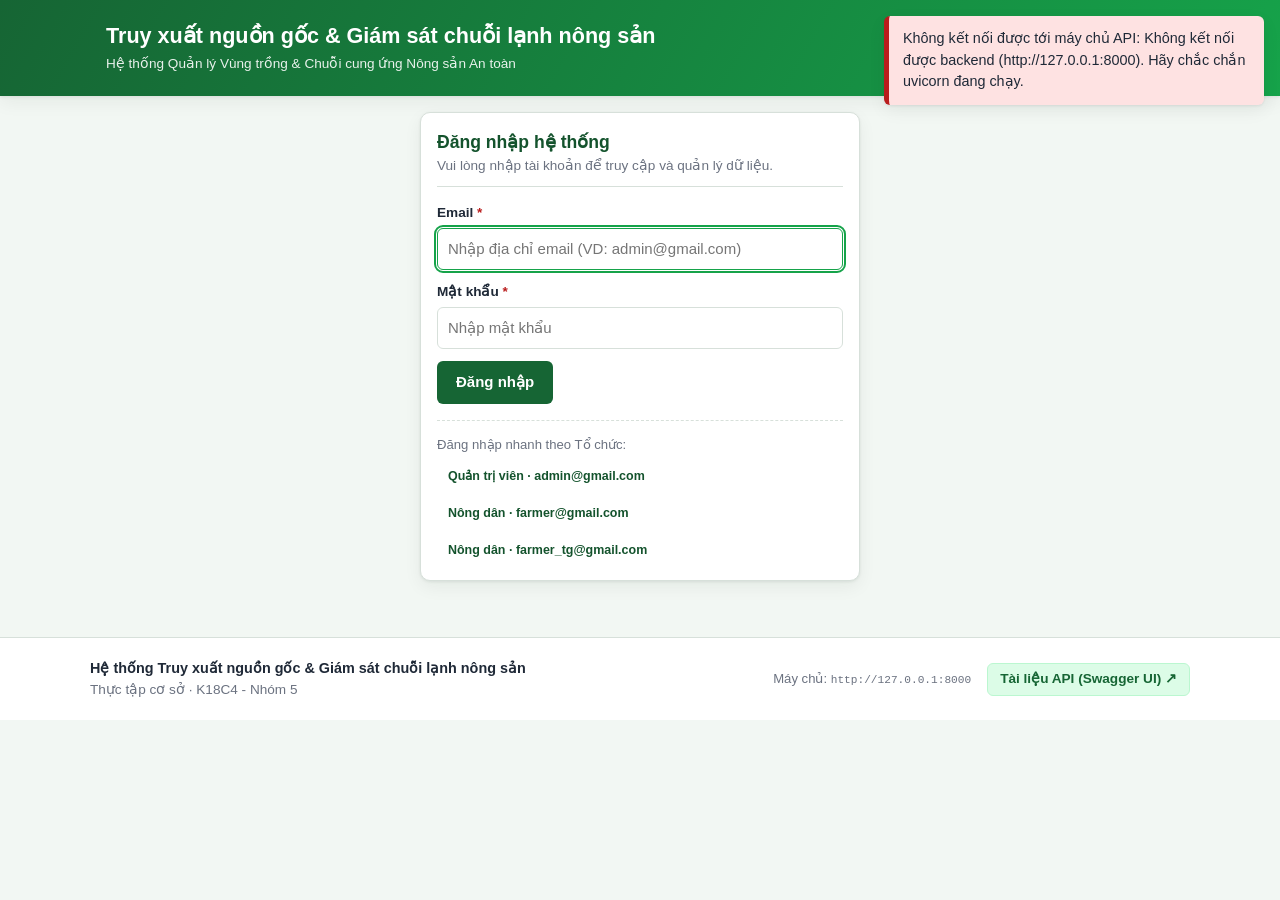
<file: TTCS-K18C4-N5-main/frontend/index.html>
<!DOCTYPE html>
<html lang="vi">
<head>
  <meta charset="UTF-8" />
  <meta name="viewport" content="width=device-width, initial-scale=1.0" />
  <title>Hệ thống Truy xuất nguồn gốc và Giám sát Chuỗi cung ứng Nông sản</title>
  <link rel="stylesheet" href="css/style.css?v=8" />
</head>
<body>
  <!-- ================================= HEADER ================================= -->
  <header class="app-header">
    <div class="app-header__inner">
      <div class="app-header__branding">
        <h1 class="app-title">Truy xuất nguồn gốc &amp; Giám sát chuỗi lạnh nông sản</h1>
        <p class="app-subtitle">Hệ thống Quản lý Vùng trồng &amp; Chuỗi cung ứng Nông sản An toàn</p>
      </div>
      <div class="app-header__actions">
        <span id="health-badge" class="badge badge--muted">Đang kết nối hệ thống…</span>
        <span id="org-badge" class="badge badge--org" hidden></span>
        <span id="user-badge" class="badge badge--muted" hidden>Chưa đăng nhập</span>
        <button id="btn-reload" class="btn btn--light" type="button" hidden>Tải lại dữ liệu</button>
        <button id="btn-logout" class="btn btn--light" type="button" hidden>Đăng xuất</button>
      </div>
    </div>
  </header>

  <main class="container">
    <!-- ============================== ĐĂNG NHẬP ============================== -->
    <section id="login-view" class="login" aria-label="Đăng nhập hệ thống">
      <div class="login__card card">
        <header class="card__header">
          <div>
            <h2 class="card__title">Đăng nhập hệ thống</h2>
            <p class="card__desc">Vui lòng nhập tài khoản để truy cập và quản lý dữ liệu.</p>
          </div>
        </header>

        <form id="login-form" class="form">
          <label class="field">
            <span class="field__label">Email <em>*</em></span>
            <input id="login-email" type="email" maxlength="255" required
                   autocomplete="email" placeholder="Nhập địa chỉ email (VD: admin@gmail.com)" />
          </label>
          <label class="field">
            <span class="field__label">Mật khẩu <em>*</em></span>
            <input id="login-password" type="password" maxlength="128" required
                   autocomplete="current-password" placeholder="Nhập mật khẩu" />
          </label>
          <div class="form__actions">
            <button id="login-submit" class="btn btn--primary" type="submit">Đăng nhập</button>
          </div>
        </form>

        <div class="login-quick">
          <span class="login-quick__title">Đăng nhập nhanh theo Tổ chức:</span>
          <div class="login-quick__buttons">
            <button id="btn-quick-admin" class="btn btn--light btn--sm" type="button" title="Đăng nhập Quản trị viên (admin@gmail.com)">
              Quản trị viên · admin@gmail.com
            </button>
            <button id="btn-quick-farmer" class="btn btn--light btn--sm" type="button" title="Đăng nhập Nông dân (farmer@gmail.com)">
              Nông dân · farmer@gmail.com
            </button>
            <button id="btn-quick-farmer-tg" class="btn btn--light btn--sm" type="button" title="Đăng nhập Nông dân (farmer_tg@gmail.com)">
              Nông dân · farmer_tg@gmail.com
            </button>
          </div>
        </div>
      </div>
    </section>
  </main>

  <!-- ================ ỨNG DỤNG (chỉ hiện sau khi đăng nhập) ================ -->
  <div id="app-view" class="container" hidden>
    <!-- =============================== THỐNG KÊ =============================== -->
    <section class="stats" aria-label="Thống kê nhanh">
      <article class="stat-card">
        <span class="stat-card__label">Tổng vùng trồng</span>
        <strong id="stat-farms" class="stat-card__value">0</strong>
        <span class="stat-card__hint">Cơ sở canh tác đang hoạt động</span>
      </article>
      <article class="stat-card">
        <span class="stat-card__label">Tổng lô nông sản</span>
        <strong id="stat-batches" class="stat-card__value">0</strong>
        <span class="stat-card__hint">Lô hàng đã ghi nhận thu hoạch</span>
      </article>
      <article class="stat-card">
        <span class="stat-card__label">Tổng sản lượng</span>
        <strong class="stat-card__value"><span id="stat-yield">0</span> <small class="unit">kg</small></strong>
        <span class="stat-card__hint">Tổng khối lượng toàn hệ thống</span>
      </article>
      <!-- Thẻ đếm lịch sử thao tác - chỉ admin thấy -->
      <article id="stat-audit-card" class="stat-card" hidden>
        <span class="stat-card__label">Nhật ký hoạt động</span>
        <strong id="stat-audit" class="stat-card__value">0</strong>
        <span class="stat-card__hint">
          Lịch sử ghi nhận · <a href="#audit-card">Xem chi tiết ↓</a>
        </span>
      </article>
    </section>

    <!-- ===================== QUẢN LÝ THỬA ĐẤT / VÙNG TRỒNG ===================== -->
    <section class="card">
      <header class="card__header">
        <div>
          <h2 class="card__title">Quản lý Thửa đất &amp; Vùng trồng</h2>
          <p class="card__desc">
            Khai báo và quản lý các thửa đất canh tác trực thuộc Hợp tác xã. Phân quyền và cô lập dữ liệu theo từng tổ chức.
          </p>
        </div>
      </header>

      <form id="farm-form" class="form">
        <p id="farm-form-mode" class="form__mode" hidden></p>
        <div class="form__row">
          <label class="field">
            <span class="field__label">Tên thửa đất / Vùng trồng <em>*</em></span>
            <input id="farm-name" type="text" maxlength="255" required
                   placeholder="VD: Thửa 1 - Vườn xoài Cát Chu Tháp Mười" />
          </label>
          <label class="field">
            <span class="field__label">Địa điểm / Vị trí canh tác <em>*</em></span>
            <input id="farm-location" type="text" maxlength="255" required
                   placeholder="VD: Xã Mỹ Xương, TP. Cao Lãnh, Đồng Tháp" />
          </label>
        </div>

        <div class="form__row form__row--3cols">
          <label class="field">
            <span class="field__label">Diện tích (ha) <em>*</em></span>
            <input id="farm-area" type="number" min="0.001" step="0.01" required
                   placeholder="VD: 2.5 (lớn hơn 0)" />
            <span class="field__hint">Diện tích bắt buộc &gt; 0</span>
          </label>
          <label class="field">
            <span class="field__label">Tọa độ GPS (Vĩ độ, Kinh độ)</span>
            <input id="farm-coordinates" type="text" maxlength="100"
                   placeholder="VD: 10.4532, 105.6321" />
            <span class="field__hint">Tọa độ định vị GPS thửa đất</span>
          </label>
          <label class="field">
            <span class="field__label">Người phụ trách / Nông hộ <em>*</em></span>
            <input id="farm-owner" type="text" maxlength="255" required
                   placeholder="VD: Nông dân Nguyễn Văn A" />
          </label>
        </div>

        <div class="form__actions">
          <button id="farm-submit" class="btn btn--primary" type="submit">Thêm thửa đất</button>
          <button id="farm-cancel" class="btn btn--ghost" type="button" hidden>Huỷ sửa</button>
        </div>
      </form>

      <div class="section-toolbar">
        <div>
          <h3 class="table-title">Danh mục thửa đất của tổ chức</h3>
          <p id="farm-org-context" class="section-hint">Hiển thị các thửa đất thuộc quyền quản lý</p>
        </div>
        <div class="view-toggle">
          <button id="btn-view-cards" class="btn btn--sm btn--active" type="button">🌾 Dạng thẻ</button>
          <button id="btn-view-table" class="btn btn--sm btn--light" type="button">📋 Dạng bảng</button>
        </div>
      </div>

      <!-- Hiển thị dạng Thẻ trực quan cho nông dân -->
      <div id="farm-cards-container" class="farm-grid"></div>

      <!-- Hiển thị dạng Bảng chi tiết -->
      <div id="farm-table-wrap" class="table-wrap" hidden>
        <table class="table">
          <thead>
            <tr>
              <th>Tên thửa đất</th>
              <th>Địa điểm</th>
              <th>Tọa độ GPS</th>
              <th class="is-right">Diện tích (ha)</th>
              <th>Người phụ trách</th>
              <th class="is-center">Thao tác</th>
            </tr>
          </thead>
          <tbody id="farm-table-body"></tbody>
        </table>
      </div>
      <p id="farm-empty" class="empty" hidden>Hợp tác xã chưa có thửa đất nào được khai báo. Vui lòng thêm thửa đất mới ở biểu mẫu phía trên.</p>
    </section>

    <!-- ======================== QUẢN LÝ LÔ NÔNG SẢN ======================== -->
    <section class="card">
      <header class="card__header">
        <div>
          <h2 class="card__title">Quản lý lô nông sản</h2>
          <p class="card__desc">
            Theo dõi thông tin thu hoạch, sản lượng và nguồn gốc xuất xứ của từng lô hàng.
          </p>
        </div>
      </header>

      <form id="batch-form" class="form">
        <p id="batch-form-mode" class="form__mode" hidden></p>
        <div class="form__row">
          <label class="field">
            <span class="field__label">Vùng trồng xuất xứ <em>*</em></span>
            <select id="batch-farm-id" required></select>
            <span class="field__hint">Chọn vùng trồng trực thuộc</span>
          </label>
          <label class="field">
            <span class="field__label">Tên sản phẩm <em>*</em></span>
            <input id="batch-product-name" type="text" maxlength="255" required
                   placeholder="VD: Xoài cát Chu xuất khẩu" />
          </label>
        </div>

        <div class="form__row">
          <label class="field">
            <span class="field__label">Khối lượng (kg) <em>*</em></span>
            <input id="batch-quantity" type="number" min="0.1" step="0.1" required
                   placeholder="VD: 500" />
          </label>
          <label class="field">
            <span class="field__label">Ngày thu hoạch <em>*</em></span>
            <input id="batch-harvest-date" type="date" required />
          </label>
        </div>

        <div class="form__actions">
          <button id="batch-submit" class="btn btn--primary" type="submit">Tạo lô nông sản</button>
          <button id="batch-cancel" class="btn btn--ghost" type="button" hidden>Huỷ sửa</button>
        </div>
      </form>

      <div class="section-toolbar">
        <div>
          <h3 class="table-title">Danh sách lô nông sản</h3>
          <p class="section-hint">Chọn từ 2 lô cùng sản phẩm để gộp thành lô lớn</p>
        </div>
        <div class="batch-actions">
          <button id="btn-merge-batches" class="btn btn--primary btn--sm" type="button" disabled title="Chọn từ 2 lô cùng sản phẩm để gộp">
            🔄 Gộp lô (<span id="selected-batches-count">0</span>)
          </button>
        </div>
      </div>
      <div class="table-wrap">
        <table class="table">
          <thead>
            <tr>
              <th class="checkbox-col"><input type="checkbox" id="check-all-batches" title="Chọn tất cả" /></th>
              <th>Mã lô</th>
              <th>Vùng trồng xuất xứ</th>
              <th>Tên sản phẩm</th>
              <th class="is-right">Khối lượng (kg)</th>
              <th>Ngày thu hoạch</th>
              <th class="is-center">Thao tác</th>
            </tr>
          </thead>
          <tbody id="batch-table-body"></tbody>
        </table>
      </div>
      <p id="batch-empty" class="empty" hidden>Chưa có lô nông sản nào được ghi nhận. Vui lòng tạo lô mới ở biểu mẫu phía trên.</p>
    </section>

    <!-- ==================== TÀI KHOẢN (chỉ admin) ==================== -->
    <section id="users-card" class="card" hidden>
      <header class="card__header">
        <div>
          <h2 class="card__title">Danh sách người dùng hệ thống <span class="tag">Quản trị</span></h2>
          <p class="card__desc">
            Danh mục tài khoản và vai trò phân quyền người dùng trong hệ thống.
          </p>
        </div>
      </header>

      <div class="table-wrap">
        <table class="table">
          <thead>
            <tr>
              <th>Mã ID</th>
              <th>Email</th>
              <th>Tên người dùng</th>
              <th>Vai trò phân quyền</th>
            </tr>
          </thead>
          <tbody id="user-table-body"></tbody>
        </table>
      </div>
      <p id="user-empty" class="empty" hidden>Chưa có tài khoản nào trong hệ thống.</p>
    </section>

    <!-- =========== LỊCH SỬ THAO TÁC (chỉ admin) =========== -->
    <section id="audit-card" class="card" hidden>
      <header class="card__header">
        <div>
          <h2 class="card__title">Nhật ký hoạt động hệ thống <span class="tag">Quản trị</span></h2>
          <p class="card__desc">
            Theo dõi chi tiết các thao tác tạo mới, cập nhật hoặc xóa dữ liệu để kiểm soát và truy vết.
          </p>
        </div>
      </header>

      <div class="audit-toolbar">
        <button id="btn-load-audit" class="btn btn--primary" type="button">Làm mới nhật ký</button>
        <span class="audit-toolbar__hint">
          Hiển thị các thao tác mới nhất theo thời gian thực
        </span>
      </div>

      <h3 class="table-title">Danh sách thao tác gần đây</h3>
      <div class="table-wrap">
        <table class="table">
          <thead>
            <tr>
              <th>Mã số</th>
              <th>Thời gian thực hiện</th>
              <th>Người thao tác</th>
              <th>Thao tác</th>
              <th>Đối tượng</th>
              <th class="is-right">Mã đối tượng</th>
            </tr>
          </thead>
          <tbody id="audit-table-body"></tbody>
        </table>
      </div>
      <p id="audit-empty" class="empty" hidden>
        Chưa có thao tác nào được ghi nhận trên hệ thống.
      </p>
      <p id="audit-error" class="empty empty--error" hidden></p>
    </section>
  </div>
  <!-- /#app-view -->

  <!-- ================================== FOOTER ================================= -->
  <footer class="app-footer">
    <div class="app-footer__inner">
      <div class="app-footer__copyright">
        <strong>Hệ thống Truy xuất nguồn gốc &amp; Giám sát chuỗi lạnh nông sản</strong>
        <div>Thực tập cơ sở · K18C4 - Nhóm 5</div>
      </div>
      <div class="app-footer__links">
        <span class="server-status">Máy chủ: <code id="stat-api">http://127.0.0.1:8000</code></span>
        <a href="http://127.0.0.1:8000/docs" target="_blank" rel="noopener" class="api-doc-link">
          Tài liệu API (Swagger UI) ↗
        </a>
      </div>
    </div>
  </footer>

  <!-- Vùng hiển thị thông báo thêm thành công / thất bại -->
  <div id="toast-container" class="toast-container" aria-live="polite" aria-atomic="true"></div>

  <noscript>
    <p class="noscript">Trang này cần JavaScript để gọi API backend. Hãy bật JavaScript và tải lại trang.</p>
  </noscript>

  <script src="js/app.js?v=8"></script>
</body>
</html>
</file>
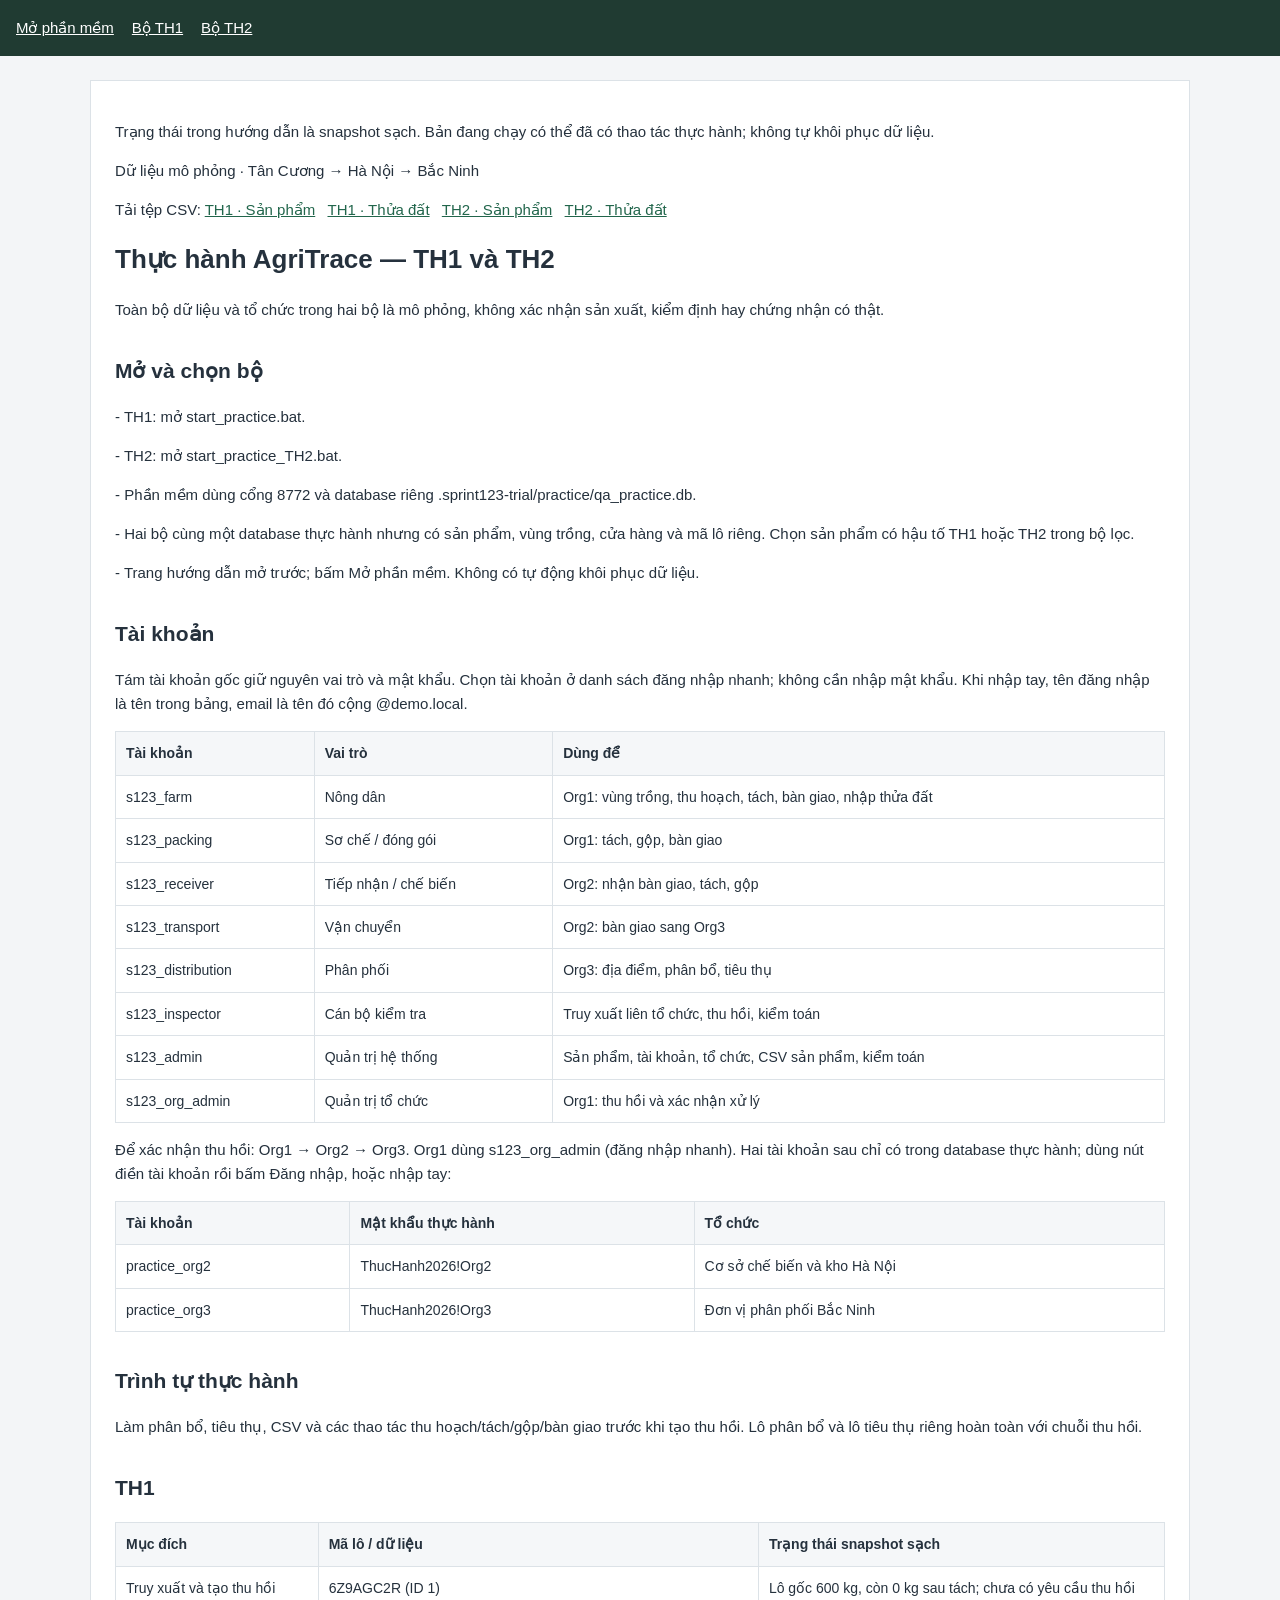
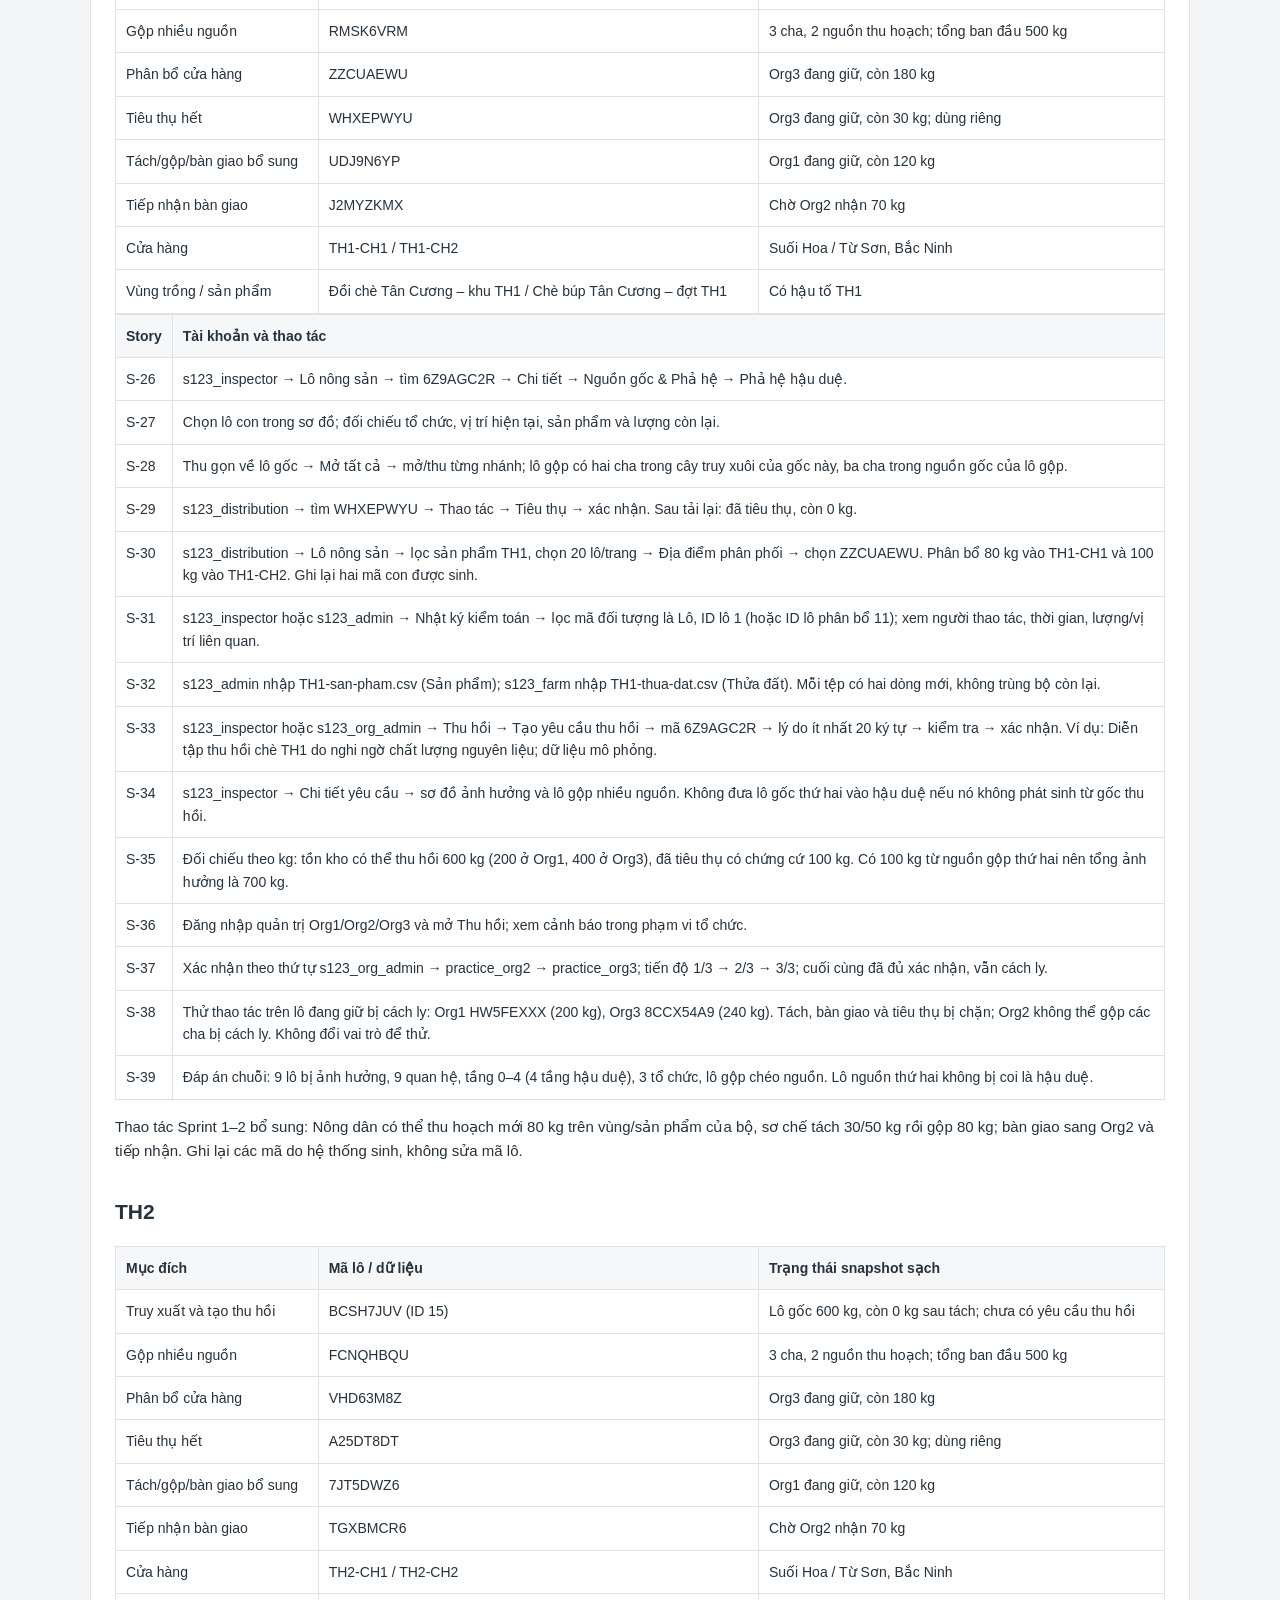
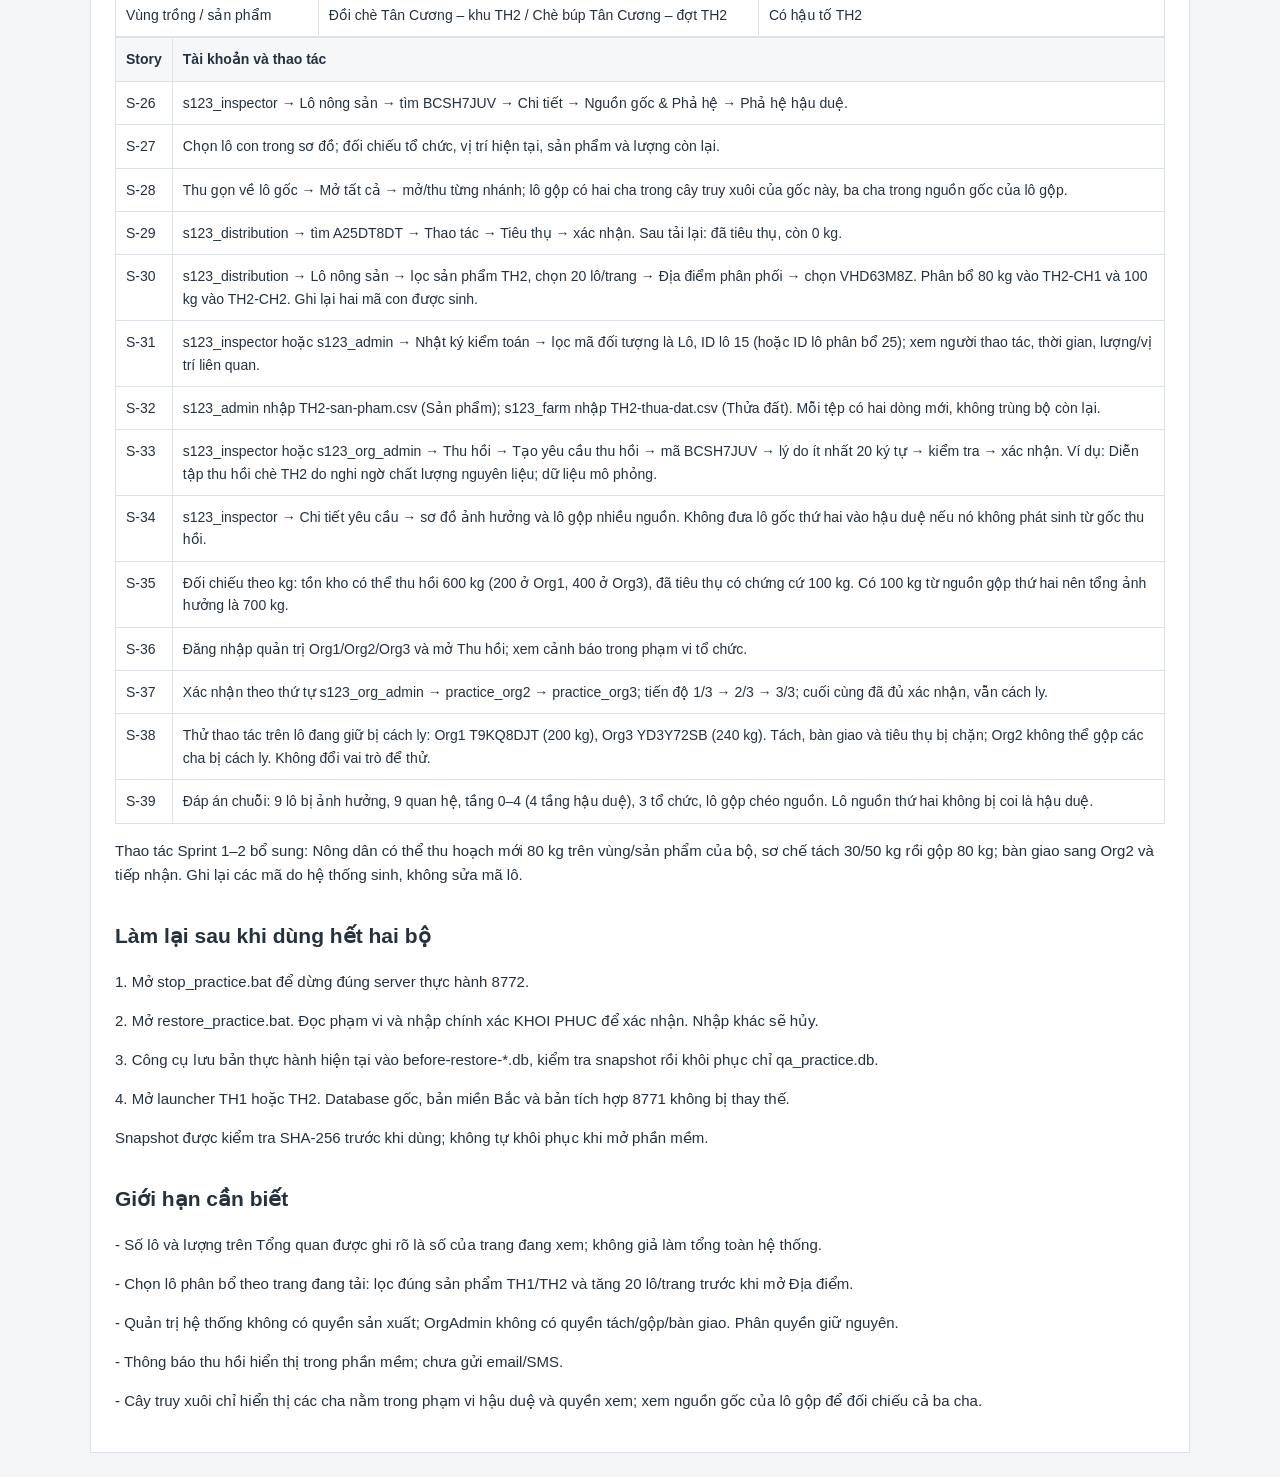
<file: docs/practice-guide.html>
<!doctype html><html lang="vi"><meta charset="utf-8"><meta name="viewport" content="width=device-width,initial-scale=1"><title>Thực hành AgriTrace TH1 / TH2</title><style>body{margin:0;background:#f3f5f7;color:#25313d;font:15px/1.6 "Segoe UI",sans-serif}header{background:#203b32;color:white;padding:16px}header a{color:white;margin-right:18px}main{max-width:1050px;margin:24px auto;background:white;padding:24px;border:1px solid #dce2e7}h1{font-size:26px}h2{font-size:21px;margin-top:32px;scroll-margin-top:15px}a{color:#22664c}table{width:100%;border-collapse:collapse;font-size:14px}td{padding:10px;border:1px solid #dce2e7;vertical-align:top}tr:first-child{background:#f5f7f9;font-weight:600}.scroll{overflow:auto}@media(max-width:600px){main{padding:14px;margin:12px}h1{font-size:22px}table{min-width:650px}}</style><header><a href="/">Mở phần mềm</a><a href="#TH1">Bộ TH1</a><a href="#TH2">Bộ TH2</a></header><main><p>Trạng thái trong hướng dẫn là snapshot sạch. Bản đang chạy có thể đã có thao tác thực hành; không tự khôi phục dữ liệu.</p><p>Dữ liệu mô phỏng · Tân Cương → Hà Nội → Bắc Ninh</p><p>Tải tệp CSV: <a href="/practice-files/TH1-san-pham.csv">TH1 · Sản phẩm</a> &nbsp; <a href="/practice-files/TH1-thua-dat.csv">TH1 · Thửa đất</a> &nbsp; <a href="/practice-files/TH2-san-pham.csv">TH2 · Sản phẩm</a> &nbsp; <a href="/practice-files/TH2-thua-dat.csv">TH2 · Thửa đất</a> &nbsp; <h1>Thực hành AgriTrace — TH1 và TH2</h1><p>Toàn bộ dữ liệu và tổ chức trong hai bộ là mô phỏng, không xác nhận sản xuất, kiểm định hay chứng nhận có thật.</p><h2 id="">Mở và chọn bộ</h2><p>- TH1: mở start_practice.bat.</p><p>- TH2: mở start_practice_TH2.bat.</p><p>- Phần mềm dùng cổng 8772 và database riêng .sprint123-trial/practice/qa_practice.db.</p><p>- Hai bộ cùng một database thực hành nhưng có sản phẩm, vùng trồng, cửa hàng và mã lô riêng. Chọn sản phẩm có hậu tố TH1 hoặc TH2 trong bộ lọc.</p><p>- Trang hướng dẫn mở trước; bấm Mở phần mềm. Không có tự động khôi phục dữ liệu.</p><h2 id="">Tài khoản</h2><p>Tám tài khoản gốc giữ nguyên vai trò và mật khẩu. Chọn tài khoản ở danh sách đăng nhập nhanh; không cần nhập mật khẩu. Khi nhập tay, tên đăng nhập là tên trong bảng, email là tên đó cộng @demo.local.</p><div class="scroll"><table><tr><td>Tài khoản</td><td>Vai trò</td><td>Dùng để</td></tr><tr><td>s123_farm</td><td>Nông dân</td><td>Org1: vùng trồng, thu hoạch, tách, bàn giao, nhập thửa đất</td></tr><tr><td>s123_packing</td><td>Sơ chế / đóng gói</td><td>Org1: tách, gộp, bàn giao</td></tr><tr><td>s123_receiver</td><td>Tiếp nhận / chế biến</td><td>Org2: nhận bàn giao, tách, gộp</td></tr><tr><td>s123_transport</td><td>Vận chuyển</td><td>Org2: bàn giao sang Org3</td></tr><tr><td>s123_distribution</td><td>Phân phối</td><td>Org3: địa điểm, phân bổ, tiêu thụ</td></tr><tr><td>s123_inspector</td><td>Cán bộ kiểm tra</td><td>Truy xuất liên tổ chức, thu hồi, kiểm toán</td></tr><tr><td>s123_admin</td><td>Quản trị hệ thống</td><td>Sản phẩm, tài khoản, tổ chức, CSV sản phẩm, kiểm toán</td></tr><tr><td>s123_org_admin</td><td>Quản trị tổ chức</td><td>Org1: thu hồi và xác nhận xử lý</td></tr></table></div><p>Để xác nhận thu hồi: Org1 → Org2 → Org3. Org1 dùng s123_org_admin (đăng nhập nhanh). Hai tài khoản sau chỉ có trong database thực hành; dùng nút điền tài khoản rồi bấm Đăng nhập, hoặc nhập tay:</p><div class="scroll"><table><tr><td>Tài khoản</td><td>Mật khẩu thực hành</td><td>Tổ chức</td></tr><tr><td>practice_org2</td><td>ThucHanh2026!Org2</td><td>Cơ sở chế biến và kho Hà Nội</td></tr><tr><td>practice_org3</td><td>ThucHanh2026!Org3</td><td>Đơn vị phân phối Bắc Ninh</td></tr></table></div><h2 id="">Trình tự thực hành</h2><p>Làm phân bổ, tiêu thụ, CSV và các thao tác thu hoạch/tách/gộp/bàn giao trước khi tạo thu hồi. Lô phân bổ và lô tiêu thụ riêng hoàn toàn với chuỗi thu hồi.</p><h2 id="TH1">TH1</h2><div class="scroll"><table><tr><td>Mục đích</td><td>Mã lô / dữ liệu</td><td>Trạng thái snapshot sạch</td></tr><tr><td>Truy xuất và tạo thu hồi</td><td>6Z9AGC2R (ID 1)</td><td>Lô gốc 600 kg, còn 0 kg sau tách; chưa có yêu cầu thu hồi</td></tr><tr><td>Gộp nhiều nguồn</td><td>RMSK6VRM</td><td>3 cha, 2 nguồn thu hoạch; tổng ban đầu 500 kg</td></tr><tr><td>Phân bổ cửa hàng</td><td>ZZCUAEWU</td><td>Org3 đang giữ, còn 180 kg</td></tr><tr><td>Tiêu thụ hết</td><td>WHXEPWYU</td><td>Org3 đang giữ, còn 30 kg; dùng riêng</td></tr><tr><td>Tách/gộp/bàn giao bổ sung</td><td>UDJ9N6YP</td><td>Org1 đang giữ, còn 120 kg</td></tr><tr><td>Tiếp nhận bàn giao</td><td>J2MYZKMX</td><td>Chờ Org2 nhận 70 kg</td></tr><tr><td>Cửa hàng</td><td>TH1-CH1 / TH1-CH2</td><td>Suối Hoa / Từ Sơn, Bắc Ninh</td></tr><tr><td>Vùng trồng / sản phẩm</td><td>Đồi chè Tân Cương – khu TH1 / Chè búp Tân Cương – đợt TH1</td><td>Có hậu tố TH1</td></tr></table></div><div class="scroll"><table><tr><td>Story</td><td>Tài khoản và thao tác</td></tr><tr><td>S-26</td><td>s123_inspector → Lô nông sản → tìm 6Z9AGC2R → Chi tiết → Nguồn gốc &amp; Phả hệ → Phả hệ hậu duệ.</td></tr><tr><td>S-27</td><td>Chọn lô con trong sơ đồ; đối chiếu tổ chức, vị trí hiện tại, sản phẩm và lượng còn lại.</td></tr><tr><td>S-28</td><td>Thu gọn về lô gốc → Mở tất cả → mở/thu từng nhánh; lô gộp có hai cha trong cây truy xuôi của gốc này, ba cha trong nguồn gốc của lô gộp.</td></tr><tr><td>S-29</td><td>s123_distribution → tìm WHXEPWYU → Thao tác → Tiêu thụ → xác nhận. Sau tải lại: đã tiêu thụ, còn 0 kg.</td></tr><tr><td>S-30</td><td>s123_distribution → Lô nông sản → lọc sản phẩm TH1, chọn 20 lô/trang → Địa điểm phân phối → chọn ZZCUAEWU. Phân bổ 80 kg vào TH1-CH1 và 100 kg vào TH1-CH2. Ghi lại hai mã con được sinh.</td></tr><tr><td>S-31</td><td>s123_inspector hoặc s123_admin → Nhật ký kiểm toán → lọc mã đối tượng là Lô, ID lô 1 (hoặc ID lô phân bổ 11); xem người thao tác, thời gian, lượng/vị trí liên quan.</td></tr><tr><td>S-32</td><td>s123_admin nhập TH1-san-pham.csv (Sản phẩm); s123_farm nhập TH1-thua-dat.csv (Thửa đất). Mỗi tệp có hai dòng mới, không trùng bộ còn lại.</td></tr><tr><td>S-33</td><td>s123_inspector hoặc s123_org_admin → Thu hồi → Tạo yêu cầu thu hồi → mã 6Z9AGC2R → lý do ít nhất 20 ký tự → kiểm tra → xác nhận. Ví dụ: Diễn tập thu hồi chè TH1 do nghi ngờ chất lượng nguyên liệu; dữ liệu mô phỏng.</td></tr><tr><td>S-34</td><td>s123_inspector → Chi tiết yêu cầu → sơ đồ ảnh hưởng và lô gộp nhiều nguồn. Không đưa lô gốc thứ hai vào hậu duệ nếu nó không phát sinh từ gốc thu hồi.</td></tr><tr><td>S-35</td><td>Đối chiếu theo kg: tồn kho có thể thu hồi 600 kg (200 ở Org1, 400 ở Org3), đã tiêu thụ có chứng cứ 100 kg. Có 100 kg từ nguồn gộp thứ hai nên tổng ảnh hưởng là 700 kg.</td></tr><tr><td>S-36</td><td>Đăng nhập quản trị Org1/Org2/Org3 và mở Thu hồi; xem cảnh báo trong phạm vi tổ chức.</td></tr><tr><td>S-37</td><td>Xác nhận theo thứ tự s123_org_admin → practice_org2 → practice_org3; tiến độ 1/3 → 2/3 → 3/3; cuối cùng đã đủ xác nhận, vẫn cách ly.</td></tr><tr><td>S-38</td><td>Thử thao tác trên lô đang giữ bị cách ly: Org1 HW5FEXXX (200 kg), Org3 8CCX54A9 (240 kg). Tách, bàn giao và tiêu thụ bị chặn; Org2 không thể gộp các cha bị cách ly. Không đổi vai trò để thử.</td></tr><tr><td>S-39</td><td>Đáp án chuỗi: 9 lô bị ảnh hưởng, 9 quan hệ, tầng 0–4 (4 tầng hậu duệ), 3 tổ chức, lô gộp chéo nguồn. Lô nguồn thứ hai không bị coi là hậu duệ.</td></tr></table></div><p>Thao tác Sprint 1–2 bổ sung: Nông dân có thể thu hoạch mới 80 kg trên vùng/sản phẩm của bộ, sơ chế tách 30/50 kg rồi gộp 80 kg; bàn giao sang Org2 và tiếp nhận. Ghi lại các mã do hệ thống sinh, không sửa mã lô.</p><h2 id="TH2">TH2</h2><div class="scroll"><table><tr><td>Mục đích</td><td>Mã lô / dữ liệu</td><td>Trạng thái snapshot sạch</td></tr><tr><td>Truy xuất và tạo thu hồi</td><td>BCSH7JUV (ID 15)</td><td>Lô gốc 600 kg, còn 0 kg sau tách; chưa có yêu cầu thu hồi</td></tr><tr><td>Gộp nhiều nguồn</td><td>FCNQHBQU</td><td>3 cha, 2 nguồn thu hoạch; tổng ban đầu 500 kg</td></tr><tr><td>Phân bổ cửa hàng</td><td>VHD63M8Z</td><td>Org3 đang giữ, còn 180 kg</td></tr><tr><td>Tiêu thụ hết</td><td>A25DT8DT</td><td>Org3 đang giữ, còn 30 kg; dùng riêng</td></tr><tr><td>Tách/gộp/bàn giao bổ sung</td><td>7JT5DWZ6</td><td>Org1 đang giữ, còn 120 kg</td></tr><tr><td>Tiếp nhận bàn giao</td><td>TGXBMCR6</td><td>Chờ Org2 nhận 70 kg</td></tr><tr><td>Cửa hàng</td><td>TH2-CH1 / TH2-CH2</td><td>Suối Hoa / Từ Sơn, Bắc Ninh</td></tr><tr><td>Vùng trồng / sản phẩm</td><td>Đồi chè Tân Cương – khu TH2 / Chè búp Tân Cương – đợt TH2</td><td>Có hậu tố TH2</td></tr></table></div><div class="scroll"><table><tr><td>Story</td><td>Tài khoản và thao tác</td></tr><tr><td>S-26</td><td>s123_inspector → Lô nông sản → tìm BCSH7JUV → Chi tiết → Nguồn gốc &amp; Phả hệ → Phả hệ hậu duệ.</td></tr><tr><td>S-27</td><td>Chọn lô con trong sơ đồ; đối chiếu tổ chức, vị trí hiện tại, sản phẩm và lượng còn lại.</td></tr><tr><td>S-28</td><td>Thu gọn về lô gốc → Mở tất cả → mở/thu từng nhánh; lô gộp có hai cha trong cây truy xuôi của gốc này, ba cha trong nguồn gốc của lô gộp.</td></tr><tr><td>S-29</td><td>s123_distribution → tìm A25DT8DT → Thao tác → Tiêu thụ → xác nhận. Sau tải lại: đã tiêu thụ, còn 0 kg.</td></tr><tr><td>S-30</td><td>s123_distribution → Lô nông sản → lọc sản phẩm TH2, chọn 20 lô/trang → Địa điểm phân phối → chọn VHD63M8Z. Phân bổ 80 kg vào TH2-CH1 và 100 kg vào TH2-CH2. Ghi lại hai mã con được sinh.</td></tr><tr><td>S-31</td><td>s123_inspector hoặc s123_admin → Nhật ký kiểm toán → lọc mã đối tượng là Lô, ID lô 15 (hoặc ID lô phân bổ 25); xem người thao tác, thời gian, lượng/vị trí liên quan.</td></tr><tr><td>S-32</td><td>s123_admin nhập TH2-san-pham.csv (Sản phẩm); s123_farm nhập TH2-thua-dat.csv (Thửa đất). Mỗi tệp có hai dòng mới, không trùng bộ còn lại.</td></tr><tr><td>S-33</td><td>s123_inspector hoặc s123_org_admin → Thu hồi → Tạo yêu cầu thu hồi → mã BCSH7JUV → lý do ít nhất 20 ký tự → kiểm tra → xác nhận. Ví dụ: Diễn tập thu hồi chè TH2 do nghi ngờ chất lượng nguyên liệu; dữ liệu mô phỏng.</td></tr><tr><td>S-34</td><td>s123_inspector → Chi tiết yêu cầu → sơ đồ ảnh hưởng và lô gộp nhiều nguồn. Không đưa lô gốc thứ hai vào hậu duệ nếu nó không phát sinh từ gốc thu hồi.</td></tr><tr><td>S-35</td><td>Đối chiếu theo kg: tồn kho có thể thu hồi 600 kg (200 ở Org1, 400 ở Org3), đã tiêu thụ có chứng cứ 100 kg. Có 100 kg từ nguồn gộp thứ hai nên tổng ảnh hưởng là 700 kg.</td></tr><tr><td>S-36</td><td>Đăng nhập quản trị Org1/Org2/Org3 và mở Thu hồi; xem cảnh báo trong phạm vi tổ chức.</td></tr><tr><td>S-37</td><td>Xác nhận theo thứ tự s123_org_admin → practice_org2 → practice_org3; tiến độ 1/3 → 2/3 → 3/3; cuối cùng đã đủ xác nhận, vẫn cách ly.</td></tr><tr><td>S-38</td><td>Thử thao tác trên lô đang giữ bị cách ly: Org1 T9KQ8DJT (200 kg), Org3 YD3Y72SB (240 kg). Tách, bàn giao và tiêu thụ bị chặn; Org2 không thể gộp các cha bị cách ly. Không đổi vai trò để thử.</td></tr><tr><td>S-39</td><td>Đáp án chuỗi: 9 lô bị ảnh hưởng, 9 quan hệ, tầng 0–4 (4 tầng hậu duệ), 3 tổ chức, lô gộp chéo nguồn. Lô nguồn thứ hai không bị coi là hậu duệ.</td></tr></table></div><p>Thao tác Sprint 1–2 bổ sung: Nông dân có thể thu hoạch mới 80 kg trên vùng/sản phẩm của bộ, sơ chế tách 30/50 kg rồi gộp 80 kg; bàn giao sang Org2 và tiếp nhận. Ghi lại các mã do hệ thống sinh, không sửa mã lô.</p><h2 id="">Làm lại sau khi dùng hết hai bộ</h2><p>1. Mở stop_practice.bat để dừng đúng server thực hành 8772.</p><p>2. Mở restore_practice.bat. Đọc phạm vi và nhập chính xác KHOI PHUC để xác nhận. Nhập khác sẽ hủy.</p><p>3. Công cụ lưu bản thực hành hiện tại vào before-restore-*.db, kiểm tra snapshot rồi khôi phục chỉ qa_practice.db.</p><p>4. Mở launcher TH1 hoặc TH2. Database gốc, bản miền Bắc và bản tích hợp 8771 không bị thay thế.</p><p>Snapshot được kiểm tra SHA-256 trước khi dùng; không tự khôi phục khi mở phần mềm.</p><h2 id="">Giới hạn cần biết</h2><p>- Số lô và lượng trên Tổng quan được ghi rõ là số của trang đang xem; không giả làm tổng toàn hệ thống.</p><p>- Chọn lô phân bổ theo trang đang tải: lọc đúng sản phẩm TH1/TH2 và tăng 20 lô/trang trước khi mở Địa điểm.</p><p>- Quản trị hệ thống không có quyền sản xuất; OrgAdmin không có quyền tách/gộp/bàn giao. Phân quyền giữ nguyên.</p><p>- Thông báo thu hồi hiển thị trong phần mềm; chưa gửi email/SMS.</p><p>- Cây truy xuôi chỉ hiển thị các cha nằm trong phạm vi hậu duệ và quyền xem; xem nguồn gốc của lô gộp để đối chiếu cả ba cha.</p></main></html>
</file>
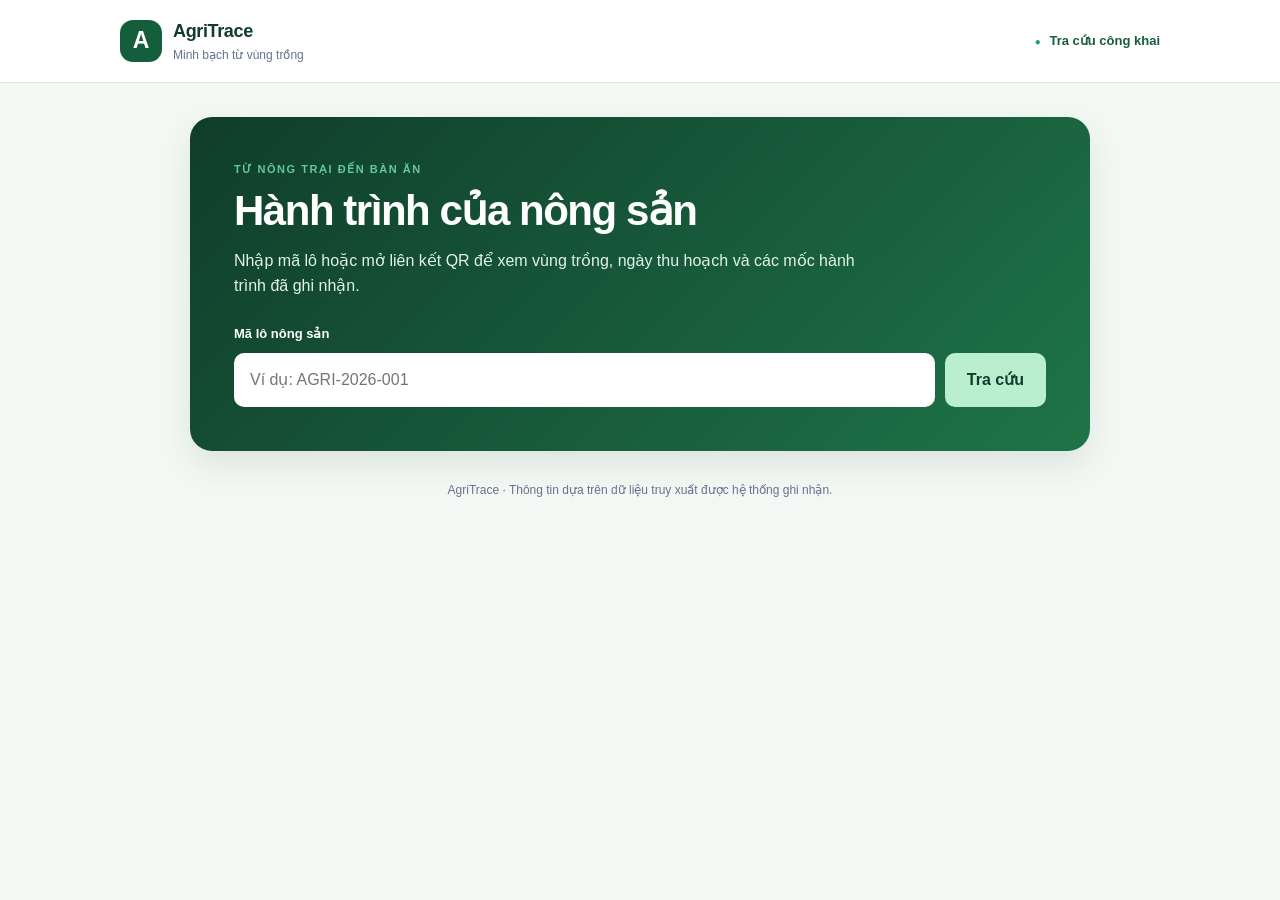
<file: frontend/consumer-trace.html>
<!doctype html>
<html lang="vi">
<head>
  <meta charset="utf-8">
  <meta name="viewport" content="width=device-width, initial-scale=1">
  <meta name="theme-color" content="#155e3b">
  <meta name="description" content="Tra cứu nguồn gốc nông sản AgriTrace: vùng trồng, ngày thu hoạch và hành trình sản phẩm.">
  <title>Truy xuất nguồn gốc nông sản | AgriTrace</title>
  <link rel="stylesheet" href="css/consumer-trace.css">
  <script defer src="js/consumer-trace.js"></script>
</head>
<body>
  <header class="site-header">
    <a class="brand" href="index.html" aria-label="AgriTrace - trang chủ">
      <span class="brand-mark" aria-hidden="true">A</span>
      <span><strong>AgriTrace</strong><small>Minh bạch từ vùng trồng</small></span>
    </a>
    <span class="public-label"><span aria-hidden="true">●</span> Tra cứu công khai</span>
  </header>

  <main class="page">
    <section class="hero">
      <p class="eyebrow">TỪ NÔNG TRẠI ĐẾN BÀN ĂN</p>
      <h1>Hành trình của nông sản</h1>
      <p class="intro">Nhập mã lô hoặc mở liên kết QR để xem vùng trồng, ngày thu hoạch và các mốc hành trình đã ghi nhận.</p>
      <form id="trace-form" class="search-form">
        <label for="batch-code">Mã lô nông sản</label>
        <div class="search-row">
          <input id="batch-code" name="code" type="text" maxlength="100" autocomplete="off" placeholder="Ví dụ: AGRI-2026-001" required>
          <button type="submit" id="search-button">Tra cứu</button>
        </div>
      </form>
    </section>

    <section id="notice" class="notice" role="status" aria-live="polite" hidden></section>
    <section id="trace-result" hidden aria-labelledby="result-title">
      <div class="result-heading">
        <div>
          <p class="eyebrow">THÔNG TIN LÔ HÀNG</p>
          <h2 id="result-title">Chi tiết truy xuất</h2>
        </div>
        <span id="batch-status" class="status-chip">Đang tải</span>
      </div>

      <article class="product-card">
        <div class="product-symbol" aria-hidden="true">🌱</div>
        <div class="product-info">
          <p class="field-label">Nông sản</p>
          <h3 id="product-name">—</h3>
          <p class="batch-code">Mã lô: <strong id="result-code">—</strong></p>
        </div>
      </article>

      <div class="info-grid">
        <article class="info-card">
          <span class="info-icon" aria-hidden="true">📍</span>
          <div><p class="field-label">Vùng trồng / xuất xứ</p><h3 id="origin-name">Chưa có dữ liệu</h3><p id="origin-location" class="muted">—</p><p id="plot-name" class="muted"></p></div>
        </article>
        <article class="info-card">
          <span class="info-icon" aria-hidden="true">🗓️</span>
          <div><p class="field-label">Ngày thu hoạch</p><h3 id="harvest-date">Chưa có dữ liệu</h3><p class="muted">Theo hồ sơ truy xuất công khai</p></div>
        </article>
      </div>

      <section class="journey-section" aria-labelledby="journey-title">
        <div class="section-heading"><div><p class="eyebrow">CÁC BƯỚC ĐÃ GHI NHẬN</p><h2 id="journey-title">Hành trình sản phẩm</h2></div></div>
        <ol id="milestone-list" class="timeline"></ol>
        <p id="empty-milestones" class="empty-state" hidden>Chưa có mốc hành trình bổ sung cho lô này.</p>
      </section>

      <section id="roots-section" class="roots-section" hidden aria-labelledby="roots-title">
        <p class="eyebrow">TRUY XUẤT NGUỒN GỐC</p>
        <h2 id="roots-title">Lô thu hoạch gốc</h2>
        <ul id="root-list" class="root-list"></ul>
      </section>
      <p class="privacy-note">Trang chỉ hiển thị thông tin truy xuất được phép công khai; không hiển thị giá cả, khối lượng hay tên riêng đối tác thương mại.</p>
    </section>

    <footer class="page-footer">AgriTrace · Thông tin dựa trên dữ liệu truy xuất được hệ thống ghi nhận.</footer>
  </main>
</body>
</html>
</file>
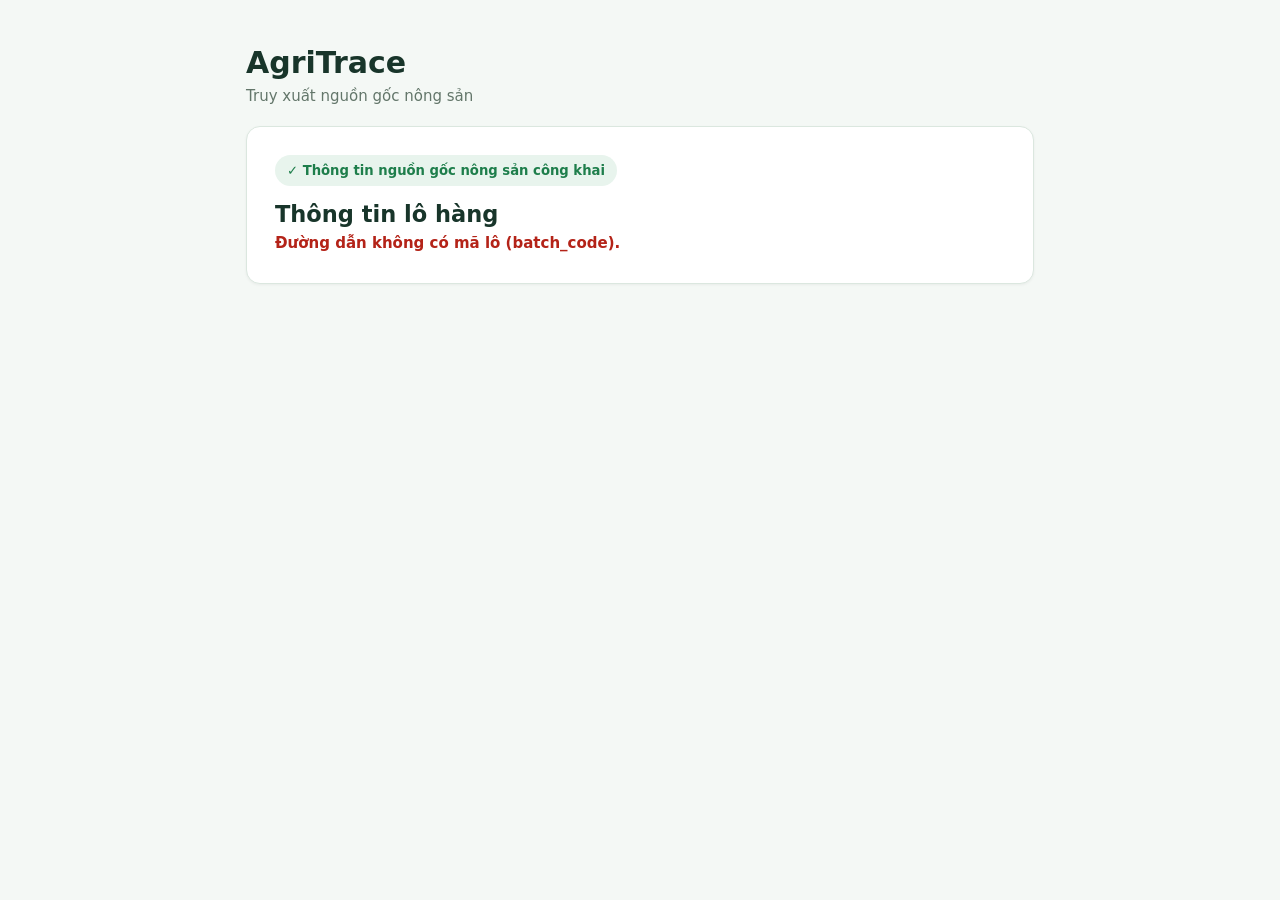
<file: frontend/trace.html>
<!doctype html>
<html lang="vi">
<head>
  <meta charset="utf-8">
  <meta name="viewport" content="width=device-width,initial-scale=1">
  <title>Truy xuất nguồn gốc · AgriTrace</title>
  <link rel="stylesheet" href="css/style.css">
  <style>
    body {
      margin: 0;
      background: #f4f8f5;
      color: #18352a;
      font-family: system-ui, -apple-system, BlinkMacSystemFont, "Segoe UI", Roboto, sans-serif;
      line-height: 1.5;
    }
    .wrap {
      max-width: 820px;
      margin: 24px auto;
      padding: 16px;
    }
    .card {
      background: white;
      border: 1px solid #dbe7df;
      border-radius: 14px;
      padding: clamp(16px, 4vw, 28px);
      margin-top: 18px;
      box-shadow: 0 1px 3px rgba(0, 0, 0, 0.05);
    }
    .grid {
      display: grid;
      grid-template-columns: repeat(auto-fit, minmax(210px, 1fr));
      gap: 12px;
    }
    .item {
      padding: 12px;
      background: #f5faf6;
      border-radius: 8px;
      overflow-wrap: anywhere;
    }
    .muted {
      color: #63766a;
    }
    .error {
      color: #b42318;
      font-weight: 600;
    }
    #recall-warning {
      background: #fef3f2;
      border: 1px solid #fee4e2;
      border-left: 4px solid #d92d20;
      color: #b42318;
      padding: 12px 16px;
      border-radius: 8px;
      font-weight: 600;
      margin: 14px 0;
      line-height: 1.5;
    }
    .privacy-badge {
      display: inline-block;
      padding: 6px 12px;
      background: #e8f4ed;
      color: #1e7e4b;
      border-radius: 20px;
      font-size: 0.88em;
      font-weight: 600;
      margin-bottom: 12px;
    }
    .milestone-item {
      padding: 12px 16px;
      margin-bottom: 10px;
      background: #fbfdfb;
      border-left: 3px solid #2e8b57;
      border-radius: 6px;
      list-style: none;
      box-shadow: 0 1px 2px rgba(0, 0, 0, 0.03);
    }
    ul.timeline {
      padding-left: 0;
      margin: 12px 0;
    }
    @media (max-width: 600px) {
      .wrap {
        margin: 12px auto;
        padding: 10px;
      }
      .card {
        padding: 16px;
        border-radius: 12px;
      }
      .grid {
        grid-template-columns: 1fr;
        gap: 8px;
      }
      header h1 {
        font-size: 1.6rem;
      }
      .milestone-item {
        padding: 10px 12px;
      }
    }
  </style>
</head>
<body>
  <main class="wrap">
    <header>
      <h1>AgriTrace</h1>
      <p class="muted">Truy xuất nguồn gốc nông sản</p>
    </header>
    <section class="card">
      <span class="privacy-badge">✓ Thông tin nguồn gốc nông sản công khai</span>
      <h2>Thông tin lô hàng</h2>
      <p id="status" role="status">Đang tải thông tin...</p>
      <div id="content" hidden>
        <div id="recall-warning" role="alert" class="error" hidden style="font-size:1.05rem; padding:14px 18px; border-radius:10px; border:2px solid #ef4444; background:#fef2f2; color:#991b1b; box-shadow:0 2px 6px rgba(239,68,68,0.15); margin:12px 0 18px 0; font-weight:700;"></div>
        <p id="integrity-status" role="status">Chưa xác minh</p>
        <div class="grid">
          <div class="item"><b>Mã lô</b><div id="code"></div></div>
          <div class="item"><b>Sản phẩm</b><div id="product"></div></div>
          <div class="item"><b>Ngày thu hoạch</b><div id="date"></div></div>
          <div class="item"><b>Trạng thái</b><div id="batch-status"></div></div>
          <div class="item"><b>Địa điểm</b><div id="location"></div></div>
          <div class="item"><b>Vùng trồng</b><div id="farm"></div></div>
        </div>
        <h3>Lịch sử nguồn gốc nông sản</h3>
        <ul id="roots"></ul>
        <h3>Hành trình chuỗi cung ứng</h3>
        <ul id="milestones" class="timeline"></ul>
        <p class="muted">Trang hiển thị thông tin công khai theo tiêu chuẩn truy xuất nguồn gốc. Các dữ liệu thương mại nội bộ được bảo vệ an toàn theo quy định hệ thống.</p>
      </div>
    </section>
  </main>
  <script src="js/trace.js?v=1" defer></script>
</body>
</html>
</file>
<file: frontend/css/style.css>
/* =====================================================================
   Frontend demo - Truy xuất nguồn gốc và giám sát chuỗi lạnh nông sản
   CSS thuần (không framework), tổ chức theo: biến -> layout -> component.
   ===================================================================== */

/* ------------------------------------------------------------ 1. Biến --- */
:root {
  --color-primary: #166534;
  --color-primary-dark: #14532d;
  --color-primary-light: #dcfce7;
  --color-accent: #16a34a;
  --color-danger: #b91c1c;
  --color-danger-light: #fee2e2;
  --color-text: #1f2937;
  --color-text-muted: #6b7280;
  --color-border: #d7e0da;
  --color-bg: #f2f7f3;
  --color-surface: #ffffff;
  --radius: 10px;
  --radius-sm: 6px;
  --shadow: 0 1px 3px rgba(16, 40, 24, 0.08), 0 6px 18px rgba(16, 40, 24, 0.06);
  --space: 16px;
}

/* --------------------------------------------------------- 2. Cơ bản --- */
* {
  box-sizing: border-box;
}

/* BẮT BUỘC: thuộc tính `hidden` của HTML chỉ được trình duyệt style bằng
   `[hidden] { display: none }` (user-agent stylesheet), mà rule của mình
   (`.container { display: grid }`, `.login { display: flex }`) lại có độ ưu
   tiên cao hơn -> nếu thiếu rule dưới đây thì màn hình login VÀ dashboard sẽ
   cùng hiện dù phần tử có `hidden`. app.js dựa vào đây để ẩn/hiện theo phiên
   đăng nhập. */
[hidden] {
  display: none !important;
}

body {
  margin: 0;
  font-family: "Segoe UI", Roboto, "Helvetica Neue", Arial, sans-serif;
  font-size: 15px;
  line-height: 1.5;
  color: var(--color-text);
  background: var(--color-bg);
}

h1, h2, h3, p {
  margin: 0;
}

code {
  font-family: "Cascadia Mono", Consolas, "Courier New", monospace;
  font-size: 0.85em;
}

a {
  color: var(--color-primary);
}

/* ---------------------------------------------------------- 3. Header --- */
.app-header {
  background: linear-gradient(120deg, var(--color-primary) 0%, var(--color-accent) 100%);
  color: #fff;
  box-shadow: var(--shadow);
}

.app-header__inner {
  max-width: 1100px;
  margin: 0 auto;
  padding: 22px var(--space);
  display: flex;
  flex-wrap: wrap;
  gap: var(--space);
  align-items: center;
  justify-content: space-between;
}

.app-title {
  font-size: 1.35rem;
  line-height: 1.3;
}

.app-subtitle {
  margin-top: 4px;
  font-size: 0.85rem;
  opacity: 0.9;
}

.app-header__actions {
  display: flex;
  align-items: center;
  gap: 10px;
}

/* --------------------------------------------------------- 4. Layout --- */
.container {
  max-width: 1100px;
  margin: 0 auto;
  padding: var(--space);
  display: grid;
  gap: var(--space);
}

.stats {
  display: grid;
  grid-template-columns: repeat(auto-fit, minmax(190px, 1fr));
  gap: var(--space);
}

.stat-card {
  background: var(--color-surface);
  border: 1px solid var(--color-border);
  border-radius: var(--radius);
  box-shadow: var(--shadow);
  padding: 14px var(--space);
  display: flex;
  flex-direction: column;
  gap: 4px;
}

.stat-card__label {
  font-size: 0.8rem;
  text-transform: uppercase;
  letter-spacing: 0.04em;
  color: var(--color-text-muted);
}

.stat-card__value {
  font-size: 1.8rem;
  color: var(--color-primary);
  display: flex;
  align-items: baseline;
  gap: 4px;
}

.stat-card__value .unit {
  font-size: 0.95rem;
  font-weight: 500;
  color: var(--color-text-muted);
}

.stat-card__api {
  color: var(--color-primary-dark);
  word-break: break-all;
}

/* Chú thích nhỏ dưới số liệu thống kê. */
.stat-card__hint {
  font-size: 0.78rem;
  color: var(--color-text-muted);
}

.stat-card__hint code {
  color: var(--color-primary-dark);
}

.stat-card__hint a {
  color: var(--color-primary-dark);
  font-weight: 600;
  white-space: nowrap;
}

/* ----------------------------------------------------------- 5. Card --- */
.card {
  background: var(--color-surface);
  border: 1px solid var(--color-border);
  border-radius: var(--radius);
  box-shadow: var(--shadow);
  padding: var(--space);
}

.card__header {
  display: flex;
  flex-wrap: wrap;
  gap: 10px;
  align-items: flex-start;
  justify-content: space-between;
  border-bottom: 1px solid var(--color-border);
  padding-bottom: 10px;
  margin-bottom: var(--space);
}

.card__title {
  font-size: 1.1rem;
  color: var(--color-primary-dark);
}

.card__desc {
  font-size: 0.85rem;
  color: var(--color-text-muted);
}

.card__endpoints {
  display: flex;
  gap: 6px;
  flex-wrap: wrap;
}

.card__endpoints code {
  background: var(--color-primary-light);
  color: var(--color-primary-dark);
  padding: 2px 8px;
  border-radius: 999px;
  white-space: nowrap;
}

/* ----------------------------------------------------------- 6. Form --- */
.form {
  display: grid;
  gap: 12px;
  margin-bottom: var(--space);
}

.form__row {
  display: grid;
  grid-template-columns: repeat(auto-fit, minmax(240px, 1fr));
  gap: 12px;
}

.field {
  display: flex;
  flex-direction: column;
  gap: 4px;
}

.field__label {
  font-size: 0.85rem;
  font-weight: 600;
}

.field__label em {
  color: var(--color-danger);
  font-style: normal;
}

.field__hint {
  font-size: 0.78rem;
  color: var(--color-text-muted);
}

.field input,
.field select {
  padding: 9px 10px;
  font: inherit;
  color: inherit;
  border: 1px solid var(--color-border);
  border-radius: var(--radius-sm);
  background: #fff;
}

.field input:focus,
.field select:focus {
  outline: 2px solid var(--color-accent);
  outline-offset: 1px;
  border-color: var(--color-accent);
}

.field select:disabled {
  background: #f3f4f6;
  color: var(--color-text-muted);
}

.form__actions {
  display: flex;
  gap: 10px;
}

/* Dải thông báo "đang ở chế độ Sửa" (app.js hiện khi bấm nút Sửa ở bảng). */
.form__mode {
  margin: 0;
  padding: 8px 12px;
  font-size: 0.85rem;
  color: var(--color-primary-dark);
  background: var(--color-primary-light);
  border-left: 4px solid var(--color-primary);
  border-radius: var(--radius-sm);
}

/* --------------------------------------------------------- 7. Button --- */
.btn {
  font: inherit;
  font-weight: 600;
  padding: 9px 18px;
  border: 1px solid transparent;
  border-radius: var(--radius-sm);
  cursor: pointer;
  transition: background-color 0.15s ease, opacity 0.15s ease;
}

.btn:disabled {
  cursor: not-allowed;
  opacity: 0.65;
}

.btn--primary {
  background: var(--color-primary);
  color: #fff;
}

.btn--primary:hover:not(:disabled) {
  background: var(--color-primary-dark);
}

.btn--light {
  background: rgba(255, 255, 255, 0.92);
  color: var(--color-primary-dark);
}

.btn--light:hover:not(:disabled) {
  background: #fff;
}

/* Nút quick-access dữ liệu mẫu (Seed data) - nền vàng dịu, viền nổi bật. */
.btn--demo {
  background: #fef3c7;
  color: #92400e;
  border: 1px solid #f59e0b;
}

.btn--demo:hover:not(:disabled) {
  background: #fde68a;
}

/* Nút phụ (VD: "Huỷ sửa") - nền trong suốt, viền xanh. */
.btn--ghost {
  background: transparent;
  border-color: var(--color-primary);
  color: var(--color-primary);
}

.btn--ghost:hover:not(:disabled) {
  background: var(--color-primary-light);
}

/* Nút nhỏ dùng cho cột "Thao tác" của bảng (Sửa / Xoá). */
.btn--sm {
  padding: 4px 10px;
  font-size: 0.78rem;
}

/* Nút Xoá - chỉ hiện với tài khoản admin (xem canDelete() trong app.js). */
.btn--danger {
  background: var(--color-danger);
  color: #fff;
}

.btn--danger:hover:not(:disabled) {
  background: #7f1d1d;
}

/* ---------------------------------------------------------- 8. Badge --- */
.badge {
  font-size: 0.8rem;
  font-weight: 600;
  padding: 4px 10px;
  border-radius: 999px;
  white-space: nowrap;
}

.badge--muted {
  background: rgba(255, 255, 255, 0.24);
  color: #fff;
}

.badge--ok {
  background: #fff;
  color: var(--color-primary-dark);
}

.badge--error {
  background: #7f1d1d;
  color: #fff;
}

/* ---------------------------------------------------------- 9. Table --- */
.table-title {
  font-size: 0.95rem;
  margin-bottom: 8px;
}

.table-wrap {
  overflow-x: auto;
  border: 1px solid var(--color-border);
  border-radius: var(--radius-sm);
}

.table {
  width: 100%;
  border-collapse: collapse;
  min-width: 620px;
}

.table th,
.table td {
  text-align: left;
  padding: 10px 12px;
  border-bottom: 1px solid var(--color-border);
}

.table th {
  background: #eef5f0;
  font-size: 0.8rem;
  text-transform: uppercase;
  letter-spacing: 0.03em;
  color: var(--color-text-muted);
}

.table tbody tr:nth-child(even) {
  background: #fafcfb;
}

.table tbody tr:hover {
  background: var(--color-primary-light);
}

.table tbody tr:last-child td {
  border-bottom: none;
}

.is-right {
  text-align: right;
}

.is-center {
  text-align: center;
}

/* Cột "Thao tác" (Sửa / Xoá) trong bảng dữ liệu. */
.table__actions {
  display: flex;
  gap: 6px;
  justify-content: center;
  white-space: nowrap;
}

/* Dòng đang được sửa -> tô nền để người dùng biết form phía trên đang sửa nó. */
.table tbody tr.is-editing {
  background: var(--color-primary-light);
}

/* Dòng "Đang tải…" trong lúc chờ API (xem loadAuditLogs trong app.js). */
.table tbody tr.is-loading td {
  font-style: italic;
  color: var(--color-text-muted);
}

.id-cell {
  font-weight: 700;
  color: var(--color-primary-dark);
}

.empty {
  margin-top: 10px;
  padding: 14px;
  text-align: center;
  font-size: 0.9rem;
  color: var(--color-text-muted);
  background: #fafcfb;
  border: 1px dashed var(--color-border);
  border-radius: var(--radius-sm);
}

/* --------------------------------------------------------- 10. Toast --- */
.toast-container {
  position: fixed;
  top: 16px;
  right: 16px;
  z-index: 1000;
  display: flex;
  flex-direction: column;
  gap: 10px;
  max-width: min(380px, calc(100vw - 32px));
}

.toast {
  padding: 12px 14px;
  border-radius: var(--radius-sm);
  border-left: 5px solid;
  box-shadow: var(--shadow);
  background: #fff;
  font-size: 0.9rem;
  animation: toast-in 0.18s ease-out;
}

.toast--success {
  border-color: var(--color-accent);
  background: #f0fdf4;
}

.toast--error {
  border-color: var(--color-danger);
  background: var(--color-danger-light);
}

.toast--info {
  border-color: var(--color-text-muted);
  background: #f9fafb;
}

@keyframes toast-in {
  from { opacity: 0; transform: translateX(24px); }
  to { opacity: 1; transform: translateX(0); }
}

/* -------------------------------------------------------- 11. Footer --- */
.app-footer {
  border-top: 1px solid var(--color-border);
  background: #ffffff;
  margin-top: 40px;
  padding: 20px var(--space);
  font-size: 0.85rem;
  color: var(--color-text-muted);
}

.app-footer__inner {
  max-width: 1100px;
  margin: 0 auto;
  display: flex;
  flex-wrap: wrap;
  align-items: center;
  justify-content: space-between;
  gap: 16px;
}

.app-footer__copyright {
  line-height: 1.5;
}

.app-footer__copyright strong {
  color: var(--color-text);
  font-size: 0.9rem;
}

.app-footer__links {
  display: flex;
  align-items: center;
  gap: 16px;
  flex-wrap: wrap;
}

.server-status {
  font-size: 0.82rem;
}

.api-doc-link {
  color: var(--color-primary);
  text-decoration: none;
  font-weight: 600;
  padding: 5px 12px;
  border-radius: var(--radius-sm);
  background: var(--color-primary-light);
  border: 1px solid #bbf7d0;
  transition: all 0.15s ease;
}

.api-doc-link:hover {
  background: #bbf7d0;
  color: var(--color-primary-dark);
}

.noscript {
  margin: var(--space);
  padding: var(--space);
  background: var(--color-danger-light);
  border: 1px solid var(--color-danger);
  border-radius: var(--radius);
}

/* ------------------------------------------------------- 12. Đăng nhập --- */
/* Màn hình login hiện trước khi xác thực (xem applySessionToUi trong app.js). */
.login {
  display: flex;
  justify-content: center;
}

.login__card {
  width: min(440px, 100%);
}

/* S-04: hộp cảnh báo đỏ trong form đăng nhập (sai mật khẩu / tài khoản bị tạm khoá). */
.login__error {
  margin-top: 12px;
  padding: 10px 12px;
  border: 1px solid var(--color-danger);
  border-left-width: 4px;
  border-radius: var(--radius-sm);
  background: var(--color-danger-light);
  color: var(--color-danger);
  font-size: 0.88rem;
  font-weight: 500;
  line-height: 1.45;
}

.login-quick {
  margin-top: 16px;
  padding-top: 14px;
  border-top: 1px dashed var(--color-border);
  display: flex;
  flex-direction: column;
  gap: 8px;
}

.login-quick__header {
  display: flex;
  align-items: center;
  justify-content: space-between;
  gap: 8px;
}

.login-quick__title {
  font-size: 0.85rem;
  color: var(--color-text-muted);
  font-weight: 600;
  letter-spacing: 0.01em;
}

.login-quick__select {
  width: 100%;
  padding: 8px 12px;
  font-size: 0.88rem;
  border: 1px solid var(--color-border);
  border-radius: var(--radius-sm);
  background-color: var(--color-bg-card, #ffffff);
  color: var(--color-text);
  cursor: pointer;
  transition: border-color 0.15s ease, box-shadow 0.15s ease, opacity 0.15s ease;
}

.login-quick__select:focus {
  border-color: var(--color-primary);
  outline: none;
  box-shadow: 0 0 0 3px rgba(34, 197, 94, 0.18);
}

.login-quick__select:disabled {
  opacity: 0.65;
  cursor: not-allowed;
  background-color: var(--color-bg-subtle, #f3f4f6);
}

.login-quick__status {
  font-size: 0.8rem;
  font-weight: 600;
  color: var(--color-primary);
  display: inline-flex;
  align-items: center;
  gap: 6px;
}

.login-quick__status::before {
  content: "";
  display: inline-block;
  width: 10px;
  height: 10px;
  border: 2px solid var(--color-primary);
  border-top-color: transparent;
  border-radius: 50%;
  animation: login-spin 0.8s linear infinite;
}

@keyframes login-spin {
  to { transform: rotate(360deg); }
}

.login-quick__buttons {
  display: flex;
  gap: 8px;
  flex-wrap: wrap;
}

/* Badge hiển thị vai trò trong bảng tài khoản */
.role-badge {
  display: inline-block;
  padding: 3px 10px;
  border-radius: 999px;
  font-size: 0.78rem;
  font-weight: 600;
  letter-spacing: 0.02em;
}

.role-badge--admin {
  background: #ede9fe;
  color: #5b21b6;
  border: 1px solid #ddd6fe;
}

.role-badge--farmer {
  background: var(--color-primary-light);
  color: var(--color-primary-dark);
  border: 1px solid #bbf7d0;
}

/* Badge hiển thị loại thực thể trong bảng nhật ký */
.entity-badge {
  display: inline-block;
  padding: 2px 8px;
  border-radius: var(--radius-sm);
  font-size: 0.8rem;
  font-weight: 500;
  background: #f1f5f9;
  color: #334155;
  border: 1px solid #e2e8f0;
}

/* Nhãn nhỏ đánh dấu chức năng chỉ dành cho admin. */
.tag {
  display: inline-block;
  vertical-align: middle;
  font-size: 0.68rem;
  font-weight: 700;
  letter-spacing: 0.04em;
  text-transform: uppercase;
  color: var(--color-primary-dark);
  background: var(--color-primary-light);
  padding: 2px 8px;
  border-radius: 999px;
}

/* ----------------------------- 13. Lịch sử thao tác (Sprint 7) --- */
/* Thanh công cụ của card "Lịch sử thao tác": nút tải + ghi chú về thứ tự/giờ. */
.audit-toolbar {
  display: flex;
  flex-wrap: wrap;
  align-items: center;
  gap: 10px;
  margin-bottom: var(--space);
}

.audit-toolbar__hint {
  font-size: 0.78rem;
  color: var(--color-text-muted);
}

/* Nhãn hành động (create / update / delete) trong bảng lịch sử thao tác.
   Hành động không có modifier riêng sẽ dùng màu xám mặc định của .action-badge. */
.action-badge {
  display: inline-block;
  padding: 2px 9px;
  border-radius: 999px;
  font-size: 0.75rem;
  font-weight: 700;
  letter-spacing: 0.02em;
  background: #eef5f0;
  color: var(--color-text-muted);
}

.action-badge--create {
  background: var(--color-primary-light);
  color: var(--color-primary-dark);
}

.action-badge--update {
  background: #fef3c7;
  color: #92400e;
}

.action-badge--delete {
  background: var(--color-danger-light);
  color: var(--color-danger);
}

/* Cột thời gian của bảng lịch sử: giữ trên 1 dòng cho dễ đọc. */
.is-nowrap {
  white-space: nowrap;
}

/* Khối báo lỗi khi không tải được lịch sử (kế thừa style của .empty). */
.empty--error {
  color: var(--color-danger);
  background: var(--color-danger-light);
  border-color: var(--color-danger);
}

/* ------------------------------------------------------ 14. Responsive --- */
@media (max-width: 640px) {
  .app-header__inner {
    flex-direction: column;
    align-items: flex-start;
  }

  .app-title {
    font-size: 1.15rem;
  }

  .app-header__actions {
    width: 100%;
    flex-direction: column;
    align-items: stretch;
  }

  .badge {
    text-align: center;
  }

  .form__actions .btn {
    width: 100%;
  }
}

/* ------------------------------------------- 15. Sprint 1 Enhancements --- */
.badge--org {
  background: #fef08a;
  color: #854d0e;
  font-weight: 700;
  border: 1px solid #fde047;
}

.form__row--3cols {
  display: grid;
  grid-template-columns: repeat(auto-fit, minmax(200px, 1fr));
  gap: 12px;
}

.section-toolbar {
  display: flex;
  justify-content: space-between;
  align-items: flex-end;
  flex-wrap: wrap;
  gap: 10px;
  margin-top: 18px;
  margin-bottom: 12px;
  padding-bottom: 8px;
  border-bottom: 1px solid var(--color-border);
}

.section-hint {
  font-size: 0.8rem;
  color: var(--color-text-muted);
}

.view-toggle {
  display: flex;
  gap: 4px;
}

.btn--active {
  background: var(--color-primary) !important;
  color: #fff !important;
  border-color: var(--color-primary-dark) !important;
}

.farm-grid {
  display: grid;
  grid-template-columns: repeat(auto-fill, minmax(280px, 1fr));
  gap: 16px;
  margin-bottom: 12px;
}

.farm-card {
  background: #fff;
  border: 1px solid var(--color-border);
  border-radius: var(--radius);
  box-shadow: 0 1px 3px rgba(0, 0, 0, 0.05);
  display: flex;
  flex-direction: column;
  transition: transform 0.15s ease, box-shadow 0.15s ease;
  overflow: hidden;
}

.farm-card:hover {
  transform: translateY(-2px);
  box-shadow: 0 4px 12px rgba(16, 40, 24, 0.1);
  border-color: #86efac;
}

.farm-card.is-editing {
  border-color: var(--color-accent);
  box-shadow: 0 0 0 2px var(--color-accent);
}

.farm-card__header {
  padding: 12px 14px;
  background: #f8faf9;
  border-bottom: 1px solid var(--color-border);
  display: flex;
  justify-content: space-between;
  align-items: flex-start;
  gap: 8px;
}

.farm-card__title-group {
  display: flex;
  align-items: center;
  gap: 8px;
}

.farm-card__icon {
  font-size: 1.3rem;
  line-height: 1;
}

.farm-card__name {
  font-size: 1rem;
  font-weight: 700;
  color: var(--color-text);
  margin: 0;
}

.farm-card__area-badge {
  background: var(--color-primary-light);
  color: var(--color-primary-dark);
  font-size: 0.8rem;
  font-weight: 700;
  padding: 2px 8px;
  border-radius: 999px;
  white-space: nowrap;
}

.farm-card__body {
  padding: 14px;
  display: flex;
  flex-direction: column;
  gap: 8px;
  flex-grow: 1;
}

.farm-card__meta {
  display: flex;
  font-size: 0.85rem;
  gap: 6px;
  align-items: baseline;
}

.meta-label {
  color: var(--color-text-muted);
  font-weight: 500;
  white-space: nowrap;
}

.meta-value {
  color: var(--color-text);
  font-weight: 500;
  word-break: break-word;
}

.farm-card__footer {
  padding: 10px 14px;
  background: #fafcfb;
  border-top: 1px solid #edf2ee;
  display: flex;
  justify-content: flex-end;
  gap: 8px;
}

/* ----------------------------------------------- 13. Card Highlight & Flex --- */
.card--highlight {
  border-left: 4px solid #f59e0b;
  background: #fffdfa;
}

.card__header-flex {
  display: flex;
  align-items: center;
  justify-content: space-between;
  flex-wrap: wrap;
  gap: 12px;
}

/* ---------------------------------------------------- 14. Modal & Popups --- */
.modal-backdrop {
  position: fixed;
  top: 0;
  left: 0;
  width: 100vw;
  height: 100vh;
  background: rgba(15, 23, 42, 0.65);
  backdrop-filter: blur(4px);
  -webkit-backdrop-filter: blur(4px);
  z-index: 1000;
  display: flex;
  align-items: center;
  justify-content: center;
  padding: 16px;
}

.modal {
  max-width: 540px;
  width: 100%;
  background: var(--color-surface);
  border-radius: 12px;
  box-shadow: 0 20px 25px -5px rgba(0, 0, 0, 0.2), 0 10px 10px -5px rgba(0, 0, 0, 0.1);
  overflow: hidden;
  animation: modalEnter 0.22s cubic-bezier(0.16, 1, 0.3, 1);
}

@keyframes modalEnter {
  from {
    opacity: 0;
    transform: scale(0.96) translateY(-8px);
  }
  to {
    opacity: 1;
    transform: scale(1) translateY(0);
  }
}

.modal__header {
  display: flex;
  align-items: center;
  justify-content: space-between;
  padding: 18px 24px;
  border-bottom: 1px solid var(--color-border);
  background: #f8fafc;
}

.modal__title {
  font-size: 1.15rem;
  font-weight: 600;
  color: var(--color-text);
  margin: 0;
}

.modal__close {
  background: transparent;
  border: none;
  font-size: 1.6rem;
  line-height: 1;
  color: var(--color-text-muted);
  cursor: pointer;
  padding: 2px 6px;
  border-radius: var(--radius-sm);
  transition: color 0.15s, background-color 0.15s;
}

.modal__close:hover {
  color: var(--color-danger);
  background-color: var(--color-danger-light);
}

.modal__body {
  padding: 22px 24px;
}

.modal__desc {
  font-size: 0.9rem;
  color: var(--color-text-muted);
  margin-bottom: 16px;
  line-height: 1.5;
}

.modal__actions {
  display: flex;
  align-items: center;
  justify-content: flex-end;
  gap: 12px;
  margin-top: 22px;
}

.handover-batch-summary {
  background: #f1f5f9;
  border: 1px solid #e2e8f0;
  border-radius: 8px;
  padding: 12px 16px;
  margin-bottom: 18px;
  font-size: 0.9rem;
  line-height: 1.6;
}

.handover-batch-summary strong {
  color: var(--color-primary-dark);
}

/* -------------------------------------------------------- 15. Nút & Badge --- */
.btn--outline-primary {
  border: 1px solid var(--color-primary);
  color: var(--color-primary);
  background: transparent;
  transition: all 0.15s ease;
}

.btn--outline-primary:hover {
  background: var(--color-primary);
  color: #fff;
}

.btn--success {
  background: #16a34a;
  color: #fff;
  border: none;
}

.btn--success:hover {
  background: #15803d;
}

.badge--warning {
  background: #fef3c7;
  color: #92400e;
  border: 1px solid #fde68a;
}

.badge--pending {
  background: #e0e7ff;
  color: #3730a3;
  border: 1px solid #c7d2fe;
}

.field textarea {
  width: 100%;
  padding: 9px 12px;
  border: 1px solid var(--color-border);
  border-radius: var(--radius-sm);
  font-family: inherit;
  font-size: 0.95rem;
  resize: vertical;
  outline: none;
  transition: border-color 0.15s, box-shadow 0.15s;
}

.field textarea:focus {
  border-color: var(--color-accent);
  box-shadow: 0 0 0 3px rgba(22, 163, 74, 0.15);
}

/* -------------------------------------------------- 16. SPRINT 2 STYLES --- */
/* Mã lô cỡ lớn 28px+ độ tương phản cao để đọc ngoài trời nắng (T-22) */
.batch-success-banner {
  background: #0f172a;
  color: #f8fafc;
  border-radius: var(--radius);
  padding: 24px;
  margin: 18px 0;
  text-align: center;
  border: 2px solid #38bdf8;
  box-shadow: 0 10px 25px -5px rgba(15, 23, 42, 0.4);
}

.batch-success-banner__title {
  color: #94a3b8;
  font-size: 0.95rem;
  text-transform: uppercase;
  letter-spacing: 0.05em;
  margin-bottom: 6px;
}

.batch-success-code {
  font-family: "Cascadia Mono", Consolas, monospace;
  font-size: 32px;
  font-weight: 800;
  letter-spacing: 5px;
  color: #facc15;
  background: #1e293b;
  padding: 10px 24px;
  border-radius: 8px;
  display: inline-block;
  margin: 10px 0 16px;
  border: 2px dashed #eab308;
  user-select: all;
}

.batch-success-actions {
  display: flex;
  justify-content: center;
  gap: 12px;
}

.field__error {
  color: var(--color-danger);
  font-size: 0.82rem;
  margin-top: 4px;
  display: block;
}

/* Thanh tìm kiếm & lọc lô hàng (T-34) */
.filter-bar {
  display: flex;
  gap: 12px;
  align-items: center;
  margin-bottom: 16px;
  flex-wrap: wrap;
}

.filter-bar input[type="text"],
.filter-bar select {
  padding: 8px 14px;
  border: 1px solid var(--color-border);
  border-radius: var(--radius-sm);
  font-size: 0.9rem;
  background: var(--color-surface);
}

.filter-bar input[type="text"]:focus,
.filter-bar select:focus {
  border-color: var(--color-accent);
  outline: none;
}

/* Dòng thời gian dọc (Vertical Timeline - T-31, T-32) */
.timeline {
  position: relative;
  padding: 16px 0 16px 36px;
  margin-top: 16px;
}

.timeline::before {
  content: "";
  position: absolute;
  top: 10px;
  bottom: 10px;
  left: 14px;
  width: 3px;
  background: #cbd5e1;
  border-radius: 2px;
}

.timeline-item {
  position: relative;
  margin-bottom: 22px;
}

.timeline-item:last-child {
  margin-bottom: 0;
}

.timeline-item__dot {
  position: absolute;
  left: -31px;
  top: 6px;
  width: 18px;
  height: 18px;
  border-radius: 50%;
  background: var(--color-primary);
  border: 3px solid #fff;
  box-shadow: 0 0 0 2px var(--color-primary);
}

.timeline-item__dot--init {
  background: #3b82f6;
  box-shadow: 0 0 0 2px #3b82f6;
}

.timeline-item__dot--accept {
  background: #16a34a;
  box-shadow: 0 0 0 2px #16a34a;
}

.timeline-item__dot--reject {
  background: #dc2626;
  box-shadow: 0 0 0 2px #dc2626;
}

.timeline-item__card {
  background: #ffffff;
  border: 1px solid var(--color-border);
  border-radius: 8px;
  padding: 14px 18px;
  box-shadow: 0 1px 3px rgba(0, 0, 0, 0.05);
}

.timeline-item__header {
  display: flex;
  justify-content: space-between;
  align-items: center;
  flex-wrap: wrap;
  gap: 8px;
  margin-bottom: 6px;
}

.timeline-item__type {
  font-weight: 700;
  color: var(--color-primary-dark);
}

.timeline-item__time {
  font-size: 0.85rem;
  color: var(--color-text-muted);
}

.timeline-item__meta {
  font-size: 0.88rem;
  color: #334155;
  margin-bottom: 8px;
}

.timeline-item__hash {
  font-family: monospace;
  font-size: 0.78rem;
  color: #64748b;
  background: #f8fafc;
  padding: 4px 8px;
  border-radius: 4px;
  border: 1px solid #e2e8f0;
  word-break: break-all;
}

.integrity-alert-banner {
  background: #fef2f2;
  border: 2px solid #ef4444;
  color: #991b1b;
  padding: 14px 18px;
  border-radius: 8px;
  margin-bottom: 20px;
  display: flex;
  align-items: center;
  gap: 12px;
  font-weight: 600;
}

.integrity-valid-badge {
  background: #f0fdf4;
  border: 1px solid #86efac;
  color: #166534;
  padding: 10px 16px;
  border-radius: 8px;
  margin-bottom: 16px;
  display: flex;
  align-items: center;
  gap: 8px;
  font-weight: 600;
}

/* ---------------------------------------------------------------------
   Tab 2 "Dòng thời gian" - thẻ thông tin nghiệp vụ trực quan (S-25 redesign)
   --------------------------------------------------------------------- */
.timeline-item__body {
  margin: 8px 0 4px;
}

/* Màu chấm timeline theo loại sự kiện nghiệp vụ */
.timeline-item__dot--harvest {
  background: #16a34a;
  box-shadow: 0 0 0 2px #16a34a;
}

.timeline-item__dot--merge,
.timeline-item__dot--export-merge {
  background: #7c3aed;
  box-shadow: 0 0 0 2px #7c3aed;
}

.timeline-item__dot--split,
.timeline-item__dot--genesis-split {
  background: #ea580c;
  box-shadow: 0 0 0 2px #ea580c;
}

.timeline-item__dot--temperature-violation {
  background: #dc2626;
  box-shadow: 0 0 0 2px #dc2626;
}

.timeline-item--temperature-violation .timeline-item__card {
  border-left: 3px solid #dc2626;
}

.timeline-item__dot--trip-dispatch {
  background: #0284c7;
  box-shadow: 0 0 0 2px #0284c7;
}

.timeline-item__dot--trip-deliver {
  background: #0d9488;
  box-shadow: 0 0 0 2px #0d9488;
}

/* Khối tóm tắt nền xám nhạt, bo góc mềm */
.tl-summary {
  background: #f8fafc;
  border: 1px solid #e2e8f0;
  border-radius: 8px;
  padding: 12px 14px;
  display: flex;
  flex-wrap: wrap;
  gap: 12px 26px;
  align-items: center;
}

.tl-metric {
  display: flex;
  flex-direction: column;
  gap: 3px;
  color: #1e293b;
  font-size: 0.9rem;
}

.tl-metric__label {
  color: var(--color-text-muted);
  font-size: 0.78rem;
  font-weight: 600;
}

.tl-metric--weight {
  align-items: flex-start;
}

.tl-weight-big {
  font-size: 1.55rem;
  font-weight: 800;
  color: var(--color-primary);
  line-height: 1.1;
}

.tl-unit {
  font-size: 0.85rem;
  font-weight: 600;
  color: var(--color-text-muted);
  margin-left: 4px;
}

.tl-source-title {
  margin: 12px 0 6px;
  font-size: 0.85rem;
  font-weight: 700;
  color: var(--color-primary-dark);
}

.tl-source-list {
  display: flex;
  flex-direction: column;
  gap: 6px;
}

.tl-source-item {
  display: flex;
  align-items: center;
  justify-content: space-between;
  gap: 10px;
  background: #ffffff;
  border: 1px solid #e2e8f0;
  border-left: 3px solid var(--color-accent);
  border-radius: 8px;
  padding: 7px 12px;
}

.tl-source-qty {
  font-weight: 700;
  color: #0f172a;
  font-size: 0.88rem;
  white-space: nowrap;
}

/* Nhãn mã lô dạng badge màu */
.batch-code-badge {
  display: inline-block;
  font-family: "Cascadia Mono", Consolas, monospace;
  font-size: 0.8rem;
  font-weight: 700;
  color: #854d0e;
  background: #fef9c3;
  border: 1px solid #fde047;
  border-radius: 6px;
  padding: 2px 8px;
  letter-spacing: 0.3px;
}

.tl-note {
  margin: 10px 0 0;
  font-size: 0.9rem;
  color: #334155;
  background: #f8fafc;
  border-left: 3px solid var(--color-primary);
  border-radius: 6px;
  padding: 8px 12px;
}

.tl-kv-list {
  margin-top: 10px;
  display: flex;
  flex-direction: column;
  gap: 4px;
}

.tl-kv {
  display: flex;
  justify-content: space-between;
  gap: 12px;
  font-size: 0.88rem;
  padding: 3px 0;
  border-bottom: 1px dashed #e2e8f0;
}

.tl-kv__key {
  color: var(--color-text-muted);
  font-weight: 600;
}

.tl-kv__val {
  color: #0f172a;
  font-weight: 600;
  text-align: right;
  word-break: break-word;
}

.tl-muted {
  color: var(--color-text-muted);
  font-size: 0.85rem;
}

/* Hàng hiển thị + nút sao chép chuỗi Hash */
.hash-row {
  display: flex;
  align-items: center;
  gap: 8px;
  background: #f8fafc;
  border: 1px solid #e2e8f0;
  border-radius: 8px;
  padding: 5px 10px;
  margin-top: 10px;
  max-width: 100%;
}

.hash-row__label {
  font-size: 0.75rem;
  font-weight: 700;
  color: #64748b;
  white-space: nowrap;
}

.hash-row__code {
  font-family: "Cascadia Mono", Consolas, monospace;
  font-size: 0.8rem;
  color: #334155;
  overflow: hidden;
  text-overflow: ellipsis;
  white-space: nowrap;
  cursor: help;
}

.hash-copy-btn {
  margin-left: auto;
  border: 1px solid #cbd5e1;
  background: #ffffff;
  color: #475569;
  border-radius: 6px;
  padding: 2px 8px;
  font-size: 0.78rem;
  font-weight: 600;
  cursor: pointer;
  transition: all 0.15s ease;
  white-space: nowrap;
}

.hash-copy-btn:hover {
  background: var(--color-primary-light);
  border-color: var(--color-primary);
  color: var(--color-primary-dark);
}

.hash-copy-btn.is-copied {
  background: #dcfce7;
  border-color: #16a34a;
  color: #166534;
}

/* =====================================================================
   SPRINT 3: TÁCH/GỘP LÔ, PHẢ HỆ BFS VÀ CHI TIẾT 3 TAB
   ===================================================================== */

/* Tab navigation */
.modal-tabs {
  display: flex;
  border-bottom: 2px solid var(--color-border);
  margin-bottom: 20px;
  gap: 8px;
}

.modal-tab-btn {
  background: transparent;
  border: none;
  border-bottom: 3px solid transparent;
  padding: 10px 18px;
  font-size: 0.95rem;
  font-weight: 600;
  color: var(--color-text-muted);
  cursor: pointer;
  transition: all 0.2s ease;
  display: inline-flex;
  align-items: center;
  gap: 6px;
}

.modal-tab-btn:hover {
  color: var(--color-primary);
  background: rgba(22, 101, 52, 0.05);
  border-radius: 6px 6px 0 0;
}

.modal-tab-btn.is-active {
  color: var(--color-primary);
  border-bottom-color: var(--color-primary);
  background: rgba(22, 101, 52, 0.08);
  border-radius: 6px 6px 0 0;
}

.tab-content {
  display: block;
}

.tab-content[hidden] {
  display: none !important;
}

/* Overdue Badge - Hỗ trợ cả người mù màu (icon chữ + màu viền + text rõ) */
.badge--overdue {
  background: #fef2f2 !important;
  color: #991b1b !important;
  border: 1.5px solid #ef4444 !important;
  font-weight: 800 !important;
  letter-spacing: 0.5px;
  display: inline-flex;
  align-items: center;
  gap: 4px;
  padding: 3px 8px;
  border-radius: 4px;
}

/* Huge batch code display (24px+) */
.code-display-huge {
  font-family: "Cascadia Mono", Consolas, monospace;
  font-size: 1.75rem; /* 28px */
  font-weight: 800;
  color: #facc15;
  background: #0f172a;
  padding: 12px 20px;
  border-radius: 8px;
  letter-spacing: 2px;
  display: inline-block;
  margin: 10px 0;
  box-shadow: 0 4px 12px rgba(0, 0, 0, 0.15);
  text-align: center;
  border: 1px solid #334155;
}

.split-child-card {
  background: #f8fafc;
  border: 1px solid #cbd5e1;
  border-radius: 8px;
  padding: 12px 16px;
  margin-bottom: 10px;
  display: flex;
  align-items: center;
  justify-content: space-between;
  gap: 12px;
}

/* Lineage Graph / Tree (BFS ancestors) */
.lineage-container {
  display: flex;
  flex-direction: column;
  gap: 20px;
}

.root-origins-card {
  background: linear-gradient(135deg, #f0fdf4 0%, #ecfdf5 100%);
  border: 1.5px solid #86efac;
  border-radius: 10px;
  padding: 16px 20px;
}

.root-origins-header {
  display: flex;
  align-items: center;
  gap: 8px;
  font-weight: 700;
  color: #166534;
  margin-bottom: 12px;
  font-size: 1.05rem;
}

.root-batches-grid {
  display: grid;
  grid-template-columns: repeat(auto-fit, minmax(260px, 1fr));
  gap: 12px;
}

.root-batch-item {
  background: #ffffff;
  border: 1px solid #bbf7d0;
  border-radius: 8px;
  padding: 12px 14px;
  box-shadow: 0 1px 3px rgba(0, 0, 0, 0.05);
}

.lineage-level-block {
  border: 1px solid var(--color-border);
  background: #ffffff;
  border-radius: 10px;
  padding: 16px;
  box-shadow: var(--shadow);
}

.lineage-level-title {
  font-size: 0.95rem;
  font-weight: 700;
  color: var(--color-primary-dark);
  margin-bottom: 12px;
  padding-bottom: 6px;
  border-bottom: 1.5px dashed var(--color-border);
  display: flex;
  align-items: center;
  gap: 8px;
}

.lineage-nodes-list {
  display: grid;
  grid-template-columns: repeat(auto-fill, minmax(280px, 1fr));
  gap: 12px;
}

.lineage-node-card {
  border: 1px solid #e2e8f0;
  border-left: 4px solid #3b82f6;
  border-radius: 8px;
  padding: 12px 14px;
  background: #f8fafc;
  display: flex;
  flex-direction: column;
  gap: 6px;
}

.lineage-node-card--split {
  border-left-color: #f59e0b;
}

.lineage-node-card--merge {
  border-left-color: #8b5cf6;
}

.lineage-node-header {
  display: flex;
  justify-content: space-between;
  align-items: center;
}

.lineage-node-code {
  font-family: monospace;
  font-weight: 700;
  background: #0f172a;
  color: #facc15;
  padding: 2px 6px;
  border-radius: 4px;
  font-size: 0.85rem;
}

.lineage-badge-relation {
  font-size: 0.75rem;
  font-weight: 700;
  padding: 2px 6px;
  border-radius: 4px;
  text-transform: uppercase;
}

.lineage-badge-relation--split {
  background: #fef3c7;
  color: #b45309;
  border: 1px solid #fde68a;
}

.lineage-badge-relation--merge {
  background: #ede9fe;
  color: #6d28d9;
  border: 1px solid #ddd6fe;
}

/* Split/Merge Form Dynamic Rows */
.dynamic-split-row {
  display: flex;
  align-items: center;
  gap: 12px;
  margin-bottom: 10px;
  background: #ffffff;
  padding: 8px 12px;
  border: 1px solid #e2e8f0;
  border-radius: 10px;
  transition: all 0.2s ease;
}

.dynamic-split-row:hover {
  border-color: #cbd5e1;
  box-shadow: 0 2px 6px rgba(0, 0, 0, 0.04);
}

.split-row-label {
  flex-shrink: 0;
}

.split-child-badge {
  background: #f1f5f9;
  color: #1e293b;
  font-weight: 700;
  font-size: 0.88rem;
  padding: 6px 12px;
  border-radius: 6px;
  border: 1px solid #e2e8f0;
  white-space: nowrap;
  min-width: 95px;
  text-align: center;
  display: inline-block;
}

.split-input-wrapper {
  position: relative;
  display: flex;
  align-items: center;
  flex: 1;
}

.split-child-qty {
  width: 100%;
  padding: 8px 36px 8px 12px;
  border: 1.5px solid #cbd5e1;
  border-radius: 8px;
  font-size: 0.95rem;
  font-weight: 600;
  color: #0f172a;
  background: #f8fafc;
  transition: all 0.2s ease;
}

.split-child-qty:focus {
  background: #ffffff;
  border-color: #16a34a;
  outline: none;
  box-shadow: 0 0 0 3px rgba(22, 163, 74, 0.15);
}

.split-input-unit {
  position: absolute;
  right: 12px;
  font-weight: 700;
  font-size: 0.85rem;
  color: #64748b;
  pointer-events: none;
}

.btn-remove-split-row {
  width: 34px;
  height: 34px;
  border-radius: 8px;
  border: 1px solid #e2e8f0;
  background: #f8fafc;
  color: #94a3b8;
  display: flex;
  align-items: center;
  justify-content: center;
  cursor: pointer;
  transition: all 0.2s ease;
  font-size: 0.95rem;
  padding: 0;
  flex-shrink: 0;
}

.btn-remove-split-row:hover {
  background: #fee2e2;
  border-color: #fca5a5;
  color: #dc2626;
  transform: scale(1.05);
}

/* Thanh thống kê 2 cột nổi bật */
.split-calc-card {
  display: flex;
  align-items: center;
  justify-content: space-between;
  background: #f8fafc;
  border: 1.5px solid #e2e8f0;
  border-radius: 10px;
  padding: 14px 18px;
  margin: 16px 0;
  transition: all 0.2s ease;
}

.split-calc-card.has-error {
  background: #fef2f2;
  border-color: #fca5a5;
}

.split-calc-card.has-matched {
  background: #f0fdf4;
  border-color: #86efac;
}

.split-calc-col {
  flex: 1;
  display: flex;
  flex-direction: column;
  gap: 4px;
}

.split-calc-divider {
  width: 1px;
  height: 40px;
  background: #cbd5e1;
  margin: 0 16px;
}

.split-calc-label {
  font-size: 0.82rem;
  font-weight: 600;
  text-transform: uppercase;
  color: #64748b;
  letter-spacing: 0.5px;
}

.split-calc-value-group {
  display: flex;
  align-items: baseline;
  gap: 6px;
  flex-wrap: wrap;
}

.split-calc-val {
  font-size: 1.35rem;
  font-weight: 800;
  color: #1e293b;
  font-family: "Segoe UI", Roboto, sans-serif;
}

.split-calc-val.is-matched {
  color: #16a34a;
}

.split-calc-val.is-over {
  color: #dc2626;
}

.split-calc-unit {
  font-weight: 600;
  color: #64748b;
  font-size: 0.95rem;
}

.badge-match-pill {
  background: #dcfce7;
  color: #15803d;
  border: 1px solid #86efac;
  border-radius: 12px;
  padding: 2px 8px;
  font-size: 0.75rem;
  font-weight: 700;
}

.split-subtext {
  font-size: 0.82rem;
  color: #64748b;
  font-style: italic;
}

.split-error-banner {
  background: #fef2f2;
  border: 1px solid #ef4444;
  color: #991b1b;
  padding: 10px 14px;
  border-radius: 8px;
  font-size: 0.9rem;
  font-weight: 600;
  margin-bottom: 14px;
  display: flex;
  align-items: center;
  gap: 8px;
}

.calc-summary-box {
  background: #f1f5f9;
  border: 1px solid #cbd5e1;
  border-radius: 8px;
  padding: 12px 16px;
  margin: 16px 0;
  display: flex;
  justify-content: space-between;
  align-items: center;
  font-size: 0.95rem;
}

.calc-summary-box.is-invalid {
  background: #fef2f2;
  border-color: #fca5a5;
  color: #b91c1c;
}




/* Dashboard refresh: consistent navigation, readable forms and responsive actions. */
html { scroll-behavior: smooth; scroll-padding-top: 24px; }
:root { --color-bg: #f5f7f6; --color-text: #20372c; --color-text-muted: #617369; --color-border: #dfe7e1; --radius: 16px; --shadow: 0 4px 24px rgba(20, 50, 34, .05); }
.app-header { background: #fff; color: var(--color-text); border-bottom: 1px solid #e2ebe5; box-shadow: 0 2px 12px rgba(16, 61, 43, 0.04); }
.app-header__inner { max-width: 1440px; padding: 14px 32px; display: flex; align-items: center; justify-content: space-between; gap: 16px; }
.app-header__branding { display: flex; align-items: center; }
.app-header__brand-row { display: flex; align-items: center; gap: 12px; }
.app-header__logo { width: 36px; height: 36px; flex-shrink: 0; filter: drop-shadow(0 2px 4px rgba(16, 61, 43, 0.12)); }
.app-header__titles { display: flex; flex-direction: column; }
.app-title { font-size: 1.15rem; font-weight: 700; color: #103d2b; letter-spacing: -.02em; margin: 0; line-height: 1.25; }
.app-subtitle { color: #64748b; font-size: 0.78rem; margin: 2px 0 0; line-height: 1.2; }
.app-header__actions { display: flex; align-items: center; gap: 10px; flex-wrap: wrap; }

/* Status Badges */
.app-header .badge { font-size: 12px; font-weight: 600; padding: 5px 12px; border-radius: 20px; display: inline-flex; align-items: center; gap: 6px; border: 1px solid transparent; }
.app-header .badge--ok { background: #ecfdf5; color: #065f46; border-color: #a7f3d0; }
.app-header .badge--ok::before { content: ""; display: inline-block; width: 7px; height: 7px; border-radius: 50%; background: #10b981; box-shadow: 0 0 0 2.5px rgba(16, 185, 129, 0.25); }
.app-header .badge--error { background: #fef2f2; color: #991b1b; border-color: #fecaca; }
.app-header .badge--error::before { content: ""; display: inline-block; width: 7px; height: 7px; border-radius: 50%; background: #ef4444; box-shadow: 0 0 0 2.5px rgba(239, 68, 68, 0.25); }
.app-header .badge--muted { background: #f1f5f9; color: #475569; border-color: #cbd5e1; }
.app-header .badge--org { background: #f0fdf4; color: #166534; border: 1px solid #bbf7d0; font-weight: 600; font-size: 12.5px; padding: 5px 12px; border-radius: 8px; max-width: 220px; overflow: hidden; text-overflow: ellipsis; white-space: nowrap; }

/* Header Reload Button */
.btn--header-reload { display: inline-flex; align-items: center; gap: 6px; padding: 5px 12px; font-size: 12.5px; font-weight: 600; border-radius: 8px; border: 1px solid #d1e0d7; background: #ffffff; color: #103d2b; cursor: pointer; transition: all 0.15s ease; }
.btn--header-reload:hover { background: #f4faf6; border-color: #277b52; color: #277b52; }
.btn--header-reload:focus-visible { outline: 2px solid #277b52; outline-offset: 1px; }

/* User Menu & Dropdown */
.user-menu-container { position: relative; display: inline-block; }
.user-menu-trigger { display: inline-flex; align-items: center; gap: 8px; padding: 5px 12px; border-radius: 8px; border: 1px solid #d1e0d7; background: #ffffff; color: #103d2b; font-size: 12.5px; font-weight: 600; cursor: pointer; transition: all 0.15s ease; max-width: 260px; }
.user-menu-trigger:hover { background: #f8fcf9; border-color: #277b52; }
.user-menu-trigger:focus-visible { outline: 2px solid #277b52; outline-offset: 2px; }
.user-menu-avatar { font-size: 13px; flex-shrink: 0; }
.user-menu-text { overflow: hidden; text-overflow: ellipsis; white-space: nowrap; max-width: 170px; font-weight: 600; color: #103d2b; }
.user-menu-arrow { color: #64748b; flex-shrink: 0; transition: transform 0.2s ease; }
.user-menu-trigger[aria-expanded="true"] .user-menu-arrow { transform: rotate(180deg); }
.user-dropdown { position: absolute; right: 0; top: calc(100% + 8px); z-index: 100; min-width: 230px; background: #ffffff; border: 1px solid #dfe8e2; border-radius: 12px; box-shadow: 0 16px 36px rgba(16, 61, 43, 0.12), 0 4px 12px rgba(0, 0, 0, 0.05); padding: 8px; }
.user-dropdown[hidden] { display: none !important; }
.user-dropdown__header { padding: 6px 10px 4px; }
.user-dropdown__title { font-size: 10.5px; font-weight: 700; text-transform: uppercase; letter-spacing: 0.06em; color: #64748b; display: block; }
.user-dropdown__sub { font-size: 12px; color: #166534; font-weight: 600; display: block; margin-top: 2px; overflow: hidden; text-overflow: ellipsis; white-space: nowrap; }
.user-dropdown__divider { height: 1px; background: #e8efea; margin: 6px 0; }
.user-dropdown__item { width: 100%; display: flex; align-items: center; gap: 10px; padding: 9px 12px; border-radius: 7px; font-size: 13px; font-weight: 500; border: none; background: transparent; cursor: pointer; text-align: left; color: #1e293b; transition: background 0.12s ease; }
.user-dropdown__item:hover { background: #f1f7f3; }
.user-dropdown__item:focus-visible { outline: 2px solid #277b52; outline-offset: -2px; }
.user-dropdown__item--danger { color: #dc2626; }
.user-dropdown__item--danger:hover { background: #fef2f2; color: #b91c1c; }

/* Sidebar Navigation */
.container { max-width: 1240px; }
.authenticated .app-header { margin-left: 220px; }
.authenticated #app-view { margin-left: 220px; width: calc(100% - 220px); max-width: none; padding: 30px; }
.app-sidebar { position: fixed; inset: 0 auto 0 0; z-index: 30; width: 220px; padding: 22px 14px 20px; background: #103d2b; color: #d7eadd; display: flex; flex-direction: column; overflow-y: auto; }
.app-sidebar .sidebar-brand { display: block; padding: 0 2px 16px; margin-bottom: 14px; border-bottom: 1px solid rgba(255, 255, 255, 0.1); text-decoration: none; border-radius: 0; }
.app-sidebar a.sidebar-brand:hover, .app-sidebar a.sidebar-brand:focus-visible { background: transparent; opacity: 0.92; outline: none; }
.sidebar-logo { display: block; width: 100%; max-width: 190px; height: auto; }
.sidebar-section { display: flex; flex-direction: column; gap: 3px; margin-bottom: 16px; }
.sidebar-section[hidden] { display: none !important; }
.sidebar-section-title { font-size: 10px; font-weight: 700; letter-spacing: 0.09em; text-transform: uppercase; color: #7fa58d; padding: 4px 10px 2px; display: block; }
.app-sidebar a.sidebar-nav-item, .app-sidebar a[href^='#']:not(.sidebar-brand) { color: #c5dfd0; padding: 9px 12px; text-decoration: none; border-radius: 8px; font-size: 13px; font-weight: 500; display: flex; align-items: center; gap: 10px; transition: all 0.16s ease; }
.app-sidebar a[href^='#']:not(.sidebar-brand):hover, .app-sidebar a[href^='#']:not(.sidebar-brand):focus-visible { background: #174e37; color: #ffffff; }
.app-sidebar a.is-active { background: #1d6345 !important; color: #ffffff !important; font-weight: 600; box-shadow: inset 3.5px 0 #b6e5a8; }
.app-sidebar a:focus-visible { outline: 2px solid #b6e5a8; outline-offset: 1px; }
.sidebar-nav-icon { width: 17px; height: 17px; flex-shrink: 0; opacity: 0.82; transition: opacity 0.16s ease; }
.app-sidebar a:hover .sidebar-nav-icon, .app-sidebar a.is-active .sidebar-nav-icon { opacity: 1; }
.app-sidebar a.is-active .sidebar-nav-icon { color: #b6e5a8; }
.sidebar-nav-text { flex: 1; overflow: hidden; text-overflow: ellipsis; white-space: nowrap; }
.sidebar-count-badge { display: inline-block; font-size: 10.5px; font-weight: 700; padding: 1px 7px; border-radius: 10px; background: #f59e0b; color: #1e293b; margin-left: auto; }
.sidebar-footer { margin-top: auto; padding: 12px 10px 4px; border-top: 1px solid rgba(255, 255, 255, 0.08); }
.sidebar-footer p { margin: 0; font-size: 11px; line-height: 1.6; color: #7fa58d; }

/* Dashboard Stats Cards */
.stats { display: grid; grid-template-columns: repeat(auto-fit, minmax(215px, 1fr)); gap: 16px; margin-bottom: 24px; }
.stat-card { background: #ffffff; border: 1px solid #e2ebe5; border-radius: 16px; padding: 18px 20px; display: flex; flex-direction: column; gap: 6px; box-shadow: 0 3px 16px rgba(16, 61, 43, 0.03); transition: transform 0.2s ease, box-shadow 0.2s ease, border-color 0.2s ease; }
.stat-card:hover { transform: translateY(-2px); box-shadow: 0 10px 24px rgba(16, 61, 43, 0.07); }
.stat-card--farms { border-top: 3.5px solid #277b52; }
.stat-card--batches { border-top: 3.5px solid #0284c7; }
.stat-card--yield { border-top: 3.5px solid #0d9488; }
.stat-card--pending { border-top: 3.5px solid #d97706; }
.stat-card--audit { border-top: 3.5px solid #6366f1; }
.stat-card__header { display: flex; align-items: center; justify-content: space-between; gap: 8px; }
.stat-card__label { font-size: 0.76rem; font-weight: 700; text-transform: uppercase; letter-spacing: 0.04em; color: #64748b; }
.stat-card__badge-icon { width: 34px; height: 34px; border-radius: 9px; display: flex; align-items: center; justify-content: center; flex-shrink: 0; }
.stat-card__badge-icon--farms { background: #ecfdf5; color: #166534; }
.stat-card__badge-icon--batches { background: #f0f9ff; color: #0369a1; }
.stat-card__badge-icon--yield { background: #f0fdfa; color: #0f766e; }
.stat-card__badge-icon--pending { background: #fffbeb; color: #b45309; }
.stat-card__badge-icon--audit { background: #eef2ff; color: #4338ca; }
.stat-card__value { font-size: 2rem; font-weight: 800; color: #103d2b; letter-spacing: -0.04em; line-height: 1.15; margin: 2px 0; }
.stat-card__hint { font-size: 0.77rem; color: #64748b; line-height: 1.45; }
.stat-card__hint a { color: #277b52; font-weight: 600; text-decoration: none; }
.stat-card__hint a:hover { text-decoration: underline; }
.card { border: 1px solid var(--color-border); padding: 24px; margin-bottom: 24px; }
.card__title { font-size: 1.18rem; letter-spacing: -.02em; }
.card__desc { max-width: 760px; line-height: 1.65; }
.table th { background: #f3f7f4; font-size: 12px; color: #53675b; white-space: nowrap; }
.table td { padding: 15px 12px; vertical-align: middle; }
.table tbody tr:hover { background: #f8fbf8; }
.btn { border-radius: 9px; min-height: 38px; font-weight: 600; }
.btn--primary { box-shadow: 0 2px 5px rgba(22, 101, 52, .13); }
input:focus, select:focus, textarea:focus { outline: 3px solid #c4e9cf; outline-offset: 1px; }
:focus-visible { outline: 3px solid #77c490; outline-offset: 3px; }
.login { min-height: 76vh; }
.login__card { width: min(520px, 100%); padding: 36px; border-top: 5px solid #24804d; box-shadow: 0 20px 70px rgba(20, 60, 35, .09); }
.login__brand { display: flex; justify-content: center; align-items: center; margin-bottom: 24px; padding-bottom: 20px; border-bottom: 1px solid var(--color-border); }
.login__logo { max-width: 240px; width: 100%; height: auto; display: block; }
.login__card .card__title { font-size: 1.7rem; }
.login__card .btn--primary { width: 100%; min-height: 46px; }
.login-quick { border-top: 1px solid var(--color-border); margin-top: 22px; padding-top: 20px; }
.account-toolbar { display: grid; grid-template-columns: 2fr repeat(3, 1fr) auto; align-items: end; gap: 12px; margin: 20px 0; }
.account-actions { min-width: 210px; }
.account-actions .btn { margin: 3px; }
.account-dialog { width: min(560px, calc(100% - 32px)); border: 1px solid var(--color-border); border-radius: 18px; padding: 28px; color: var(--color-text); box-shadow: 0 20px 80px #12392333; }
.account-dialog::backdrop { background: #0a241b88; backdrop-filter: blur(3px); }
.account-dialog .form { padding: 0; }
.account-dialog .card__header { margin-bottom: 20px; }
.pagination { display: flex; align-items: center; justify-content: end; gap: 16px; margin-top: 16px; }
.entry-form { border: 1px solid var(--color-border); border-radius: 10px; margin: 18px 0; background: #fcfefc; }
.entry-form summary { cursor: pointer; font-weight: 600; color: var(--color-primary); padding: 14px 18px; }
.entry-form[open] summary { border-bottom: 1px solid var(--color-border); }
.modal__box { border-radius: 18px; }
@media (max-width: 1100px) { .account-toolbar { grid-template-columns: 1fr 1fr; } }
@media (max-width: 780px) {
  .app-sidebar { position: sticky; inset: auto; width: 100%; padding: 8px 10px; flex-direction: row; overflow-x: auto; align-items: center; gap: 4px; }
  .app-sidebar a { white-space: nowrap; font-size: 12px; padding: 7px 10px; }
  .app-sidebar .sidebar-section { display: contents; }
  .app-sidebar .sidebar-section-title, .app-sidebar .sidebar-footer, .app-sidebar .sidebar-brand, .app-sidebar p { display: none; }
  .authenticated .app-header { margin-left: 0; }
  .authenticated #app-view { margin-left: 0; width: 100%; padding: 16px; }
  .app-header__inner { padding: 12px 16px; }
  .app-subtitle { display: none; }
  .card { padding: 18px; }
  .login__card { padding: 26px; }
  .account-toolbar { grid-template-columns: 1fr; }
  .pagination { justify-content: center; }
  .user-menu-text { max-width: 90px; }
  .app-header .badge--org { max-width: 130px; }
}
@media (prefers-reduced-motion: reduce) { html { scroll-behavior: auto; } }

#app-view { grid-template-columns: minmax(0, 1fr); }
#app-view > section, .table-wrap { min-width: 0; max-width: 100%; }

/* A single workspace screen is visible; existing cards and dialogs are reused. */
.app-screen[hidden] { display: none !important; }
.app-screen { min-width: 0; }
.screen-heading { margin-bottom: 24px; }
.screen-heading h2 { color: #185436; margin: 6px 0 8px; font-size: 1.8rem; }
.screen-heading h2,
#screen-title { outline: none; }
.screen-heading h2:focus,
.screen-heading h2:focus-visible,
#screen-title:focus,
#screen-title:focus-visible {
  outline: none !important;
  box-shadow: none !important;
}
.screen-heading p { color: var(--color-text-muted); line-height: 1.6; }
.screen-eyebrow { font-size: .72rem; font-weight: 700; letter-spacing: .12em; }
.app-sidebar a.is-active { background: #1d6345 !important; color: #ffffff !important; font-weight: 600; box-shadow: inset 3.5px 0 #b6e5a8; }
.stats > [hidden] {
  display: none !important;
}
.screen-toolbar { display: flex; align-items: end; gap: 12px; flex-wrap: wrap; margin-bottom: 24px; }
.screen-toolbar .field { flex: 1; min-width: 230px; margin: 0; }
.recent-event { padding: 12px 16px; border-radius: 10px; border: 1px solid #edf2ee; background: #fafdfb; display: flex; align-items: center; justify-content: space-between; gap: 16px; margin-bottom: 8px; transition: all 0.15s ease; }
.recent-event:hover { background: #f0f8f3; border-color: #c6e6d1; transform: translateX(2px); }
.recent-event > div { display: flex; flex-direction: column; gap: 2px; }
.recent-event strong { display: block; color: #103d2b; font-size: 0.92rem; font-family: "Cascadia Mono", Consolas, monospace; }
.recent-event span { display: block; color: #277b52; font-size: 0.8rem; font-weight: 500; }
.recent-event time { font-size: 0.78rem; font-weight: 500; color: #64748b; background: #ffffff; padding: 3px 9px; border-radius: 6px; border: 1px solid #e2ece5; white-space: nowrap; }
#modal-batch-details .modal { max-height: calc(100dvh - 32px); display: flex; flex-direction: column; }
#modal-batch-details .modal__header { flex-shrink: 0; }
#modal-batch-details .modal__body { overflow-y: auto; min-height: 0; }
#recent-activity-list .timeline-item { margin-bottom: 16px; }
#demo-profile { display: none !important; margin: 0 !important; padding: 0 !important; height: 0 !important; border: none !important; }
.app-screen .stats { margin-bottom: 24px; }
@media (min-width: 781px) and (max-width: 1400px) {
  .authenticated #app-view { padding: 24px; }
  .stats { grid-template-columns: repeat(3, minmax(0, 1fr)); }
}
@media (max-width: 780px) {
  .screen-heading h2 { font-size: 1.5rem; }
  .screen-toolbar { align-items: stretch; }
  .screen-toolbar .field { min-width: 0; flex-basis: 100%; }
}

/* Recall reuses existing cards, tables and modals. */
.recall-warning { padding:12px; border-left:4px solid #d97706; background:#fff7ed; color:#7c2d12; overflow-wrap:anywhere; }
.recall-detail-modal { max-width:1000px; width:95%; }
#recall-card .table-wrap, #recall-detail-body .table-wrap { overflow-x:auto; }
#recall-card td, #recall-detail-body td { overflow-wrap:anywhere; max-width:260px; }
#recall-create-error, #recall-ack-error { color:#b91c1c; }
.recall-progress { display:flex; align-items:center; gap:8px; }
.recall-progress progress { width:90px; }
#recall-alerts:empty { display:none; }

/* ==========================================================================
   FARMER DASHBOARD ADDONS (GIAO DIỆN TỔNG QUAN NÔNG DÂN)
   ========================================================================== */

/* 1. Cảnh báo bàn giao quá hạn 48h */
.farmer-overdue-banner {
  display: flex;
  align-items: center;
  justify-content: space-between;
  gap: 16px;
  background: #fffbeb;
  border: 1.5px solid #f59e0b;
  border-left: 6px solid #d97706;
  border-radius: 12px;
  padding: 16px 20px;
  margin-bottom: 24px;
  box-shadow: 0 4px 12px rgba(217, 119, 6, 0.08);
  animation: fadeIn 0.25s ease-out;
}
.farmer-overdue-banner[hidden] {
  display: none !important;
}
.farmer-overdue-banner__icon {
  flex-shrink: 0;
  width: 44px;
  height: 44px;
  display: flex;
  align-items: center;
  justify-content: center;
  background: #fef3c7;
  color: #b45309;
  border-radius: 50%;
}
.farmer-overdue-banner__content {
  flex: 1;
  min-width: 0;
}
.farmer-overdue-banner__title {
  display: block;
  font-size: 0.98rem;
  color: #92400e;
  font-weight: 700;
  margin-bottom: 4px;
}
.farmer-overdue-banner__text {
  font-size: 0.88rem;
  color: #78350f;
  margin: 0;
  line-height: 1.45;
}
.farmer-overdue-banner__btn {
  flex-shrink: 0;
  white-space: nowrap;
}

/* 2. Thao tác nhanh cho Nông dân */
.farmer-quick-card {
  margin-bottom: 24px;
}
.farmer-quick-card[hidden] {
  display: none !important;
}
.farmer-quick-grid {
  display: grid;
  grid-template-columns: repeat(3, minmax(0, 1fr));
  gap: 16px;
  margin-top: 14px;
}

@media (max-width: 1024px) {
  .farmer-quick-grid {
    grid-template-columns: repeat(2, minmax(0, 1fr));
  }
}

@media (max-width: 640px) {
  .farmer-quick-grid {
    grid-template-columns: 1fr;
  }
}

/* Thẻ nút Thao tác nhanh (Card Button Reset & Layout) */
.farmer-quick-btn {
  appearance: none;
  -webkit-appearance: none;
  font: inherit;
  width: 100%;
  display: flex;
  flex-direction: column;
  justify-content: space-between;
  align-items: stretch;
  gap: 14px;
  padding: 18px 20px;
  background: #ffffff;
  border: 1.5px solid #d7e0da;
  border-radius: 12px;
  cursor: pointer;
  text-align: left;
  box-shadow: 0 1px 3px rgba(16, 40, 24, 0.05), 0 4px 12px rgba(16, 40, 24, 0.03);
  transition: transform 0.18s ease, border-color 0.18s ease, box-shadow 0.18s ease, background-color 0.18s ease;
  box-sizing: border-box;
  outline: none;
}

.farmer-quick-btn:hover {
  transform: translateY(-2px);
  border-color: #277b52;
  box-shadow: 0 6px 18px rgba(39, 123, 82, 0.12);
  background-color: #fafdfb;
}

.farmer-quick-btn:focus-visible {
  outline: 2px solid #277b52;
  outline-offset: 2px;
  border-color: #103d2b;
}

/* Phần trên: Icon (trái) + Nhãn phân loại (phải) */
.farmer-quick-btn__top {
  display: flex;
  align-items: center;
  justify-content: space-between;
  gap: 12px;
}

.farmer-quick-btn__icon {
  flex-shrink: 0;
  width: 44px;
  height: 44px;
  border-radius: 10px;
  display: flex;
  align-items: center;
  justify-content: center;
  transition: transform 0.2s ease;
}

.farmer-quick-btn:hover .farmer-quick-btn__icon {
  transform: scale(1.06);
}

.farmer-quick-btn__icon--farm {
  background: #e8f5e9;
  color: #2e7d32;
  border: 1px solid #c8e6c9;
}

.farmer-quick-btn__icon--harvest {
  background: #fef9c3;
  color: #a16207;
  border: 1px solid #fde047;
}

.farmer-quick-btn__icon--handover {
  background: #e0f2fe;
  color: #0369a1;
  border: 1px solid #bae6fd;
}

.farmer-quick-btn__tag {
  font-size: 0.72rem;
  font-weight: 700;
  text-transform: uppercase;
  letter-spacing: 0.04em;
  padding: 3px 8px;
  border-radius: 6px;
  white-space: nowrap;
}

.farmer-quick-btn__tag--farm {
  background: #f0fdf4;
  color: #166534;
  border: 1px solid #bbf7d0;
}

.farmer-quick-btn__tag--harvest {
  background: #fefce8;
  color: #854d0e;
  border: 1px solid #fef08a;
}

.farmer-quick-btn__tag--handover {
  background: #f0f9ff;
  color: #075985;
  border: 1px solid #e0f2fe;
}

/* Phần thân: Tiêu đề và Mô tả nằm riêng rẽ rõ ràng */
.farmer-quick-btn__body {
  display: flex;
  flex-direction: column;
  gap: 6px;
  flex: 1;
}

.farmer-quick-btn__title {
  display: block;
  font-size: 1.05rem;
  font-weight: 700;
  color: #103d2b;
  line-height: 1.35;
  margin: 0;
}

.farmer-quick-btn__desc {
  display: block;
  font-size: 0.84rem;
  color: #4b5563;
  line-height: 1.45;
  margin: 0;
  font-weight: normal;
}

/* Phần chân: Nhãn thao tác & Mũi tên điều hướng */
.farmer-quick-btn__footer {
  display: flex;
  align-items: center;
  justify-content: space-between;
  padding-top: 10px;
  border-top: 1px solid #f0f4f1;
  margin-top: 4px;
}

.farmer-quick-btn__action {
  font-size: 0.82rem;
  font-weight: 600;
  color: #277b52;
}

.farmer-quick-btn__arrow {
  font-size: 1.15rem;
  font-weight: 700;
  color: #277b52;
  transition: transform 0.18s ease;
}

.farmer-quick-btn:hover .farmer-quick-btn__arrow {
  transform: translateX(4px);
}

/* 3. Hoạt động gần đây trên Dashboard Nông dân */
.recent-event--farmer {
  padding: 14px 18px;
  background: #ffffff;
  border: 1px solid #e2ece5;
  border-radius: 10px;
  margin-bottom: 10px;
  display: flex;
  align-items: center;
  justify-content: space-between;
  gap: 16px;
  transition: all 0.15s ease;
}
.recent-event--farmer:hover {
  background: #fbfdfc;
  border-color: #b8dec7;
  transform: translateX(2px);
}
.recent-event__main {
  flex: 1;
  min-width: 0;
}
.recent-event__header {
  display: flex;
  align-items: center;
  gap: 10px;
  flex-wrap: wrap;
}
.recent-event__code {
  font-family: "Cascadia Mono", Consolas, monospace;
  font-size: 0.92rem;
  color: #0f172a;
}
.recent-event__badge {
  font-size: 0.76rem;
  font-weight: 600;
  padding: 2px 8px;
  border-radius: 4px;
  background: #f1f5f9;
  color: #334155;
  border: 1px solid #cbd5e1;
}
.recent-event__badge--harvest {
  background: #ecfdf5;
  color: #065f46;
  border-color: #a7f3d0;
}
.recent-event__badge--handover-init,
.recent-event__badge--handover-pending,
.recent-event__badge--handover-sent {
  background: #fefce8;
  color: #854d0e;
  border-color: #fde047;
}
.recent-event__badge--handover-accept,
.recent-event__badge--handover-accepted {
  background: #eff6ff;
  color: #1e40af;
  border-color: #bfdbfe;
}
.recent-event__badge--handover-reject,
.recent-event__badge--handover-rejected {
  background: #fef2f2;
  color: #991b1b;
  border-color: #fecaca;
}
.recent-event__badge--split,
.recent-event__badge--genesis-split {
  background: #faf5ff;
  color: #6b21a8;
  border-color: #e9d5ff;
}
.recent-event__badge--merge,
.recent-event__badge--export-merge {
  background: #f0fdf4;
  color: #166534;
  border-color: #bbf7d0;
}
.recent-event__desc {
  margin: 4px 0 0;
  font-size: 0.84rem;
  color: #475569;
  line-height: 1.4;
}
.recent-event__time {
  font-size: 0.78rem;
  color: #64748b;
  background: #f8fafc;
  padding: 4px 10px;
  border-radius: 6px;
  border: 1px solid #e2e8f0;
  white-space: nowrap;
}

@media (max-width: 640px) {
  .farmer-overdue-banner {
    flex-direction: column;
    align-items: flex-start;
  }
  .farmer-overdue-banner__btn {
    width: 100%;
    text-align: center;
  }
  .recent-event--farmer {
    flex-direction: column;
    align-items: flex-start;
    gap: 8px;
  }
}

/* ==========================================================================
   FARMER BATCH LIST & PAGINATION ENHANCEMENTS
   ========================================================================== */

#batch-card .table-wrap {
  min-height: 240px;
}

/* Pagination Bar Styling */
.pagination {
  display: flex;
  align-items: center;
  justify-content: space-between;
  flex-wrap: wrap;
  gap: 14px;
  margin-top: 18px;
  padding-top: 14px;
  border-top: 1px solid #eef3f0;
}

.pagination__size-control {
  display: flex;
  align-items: center;
  gap: 8px;
}

.pagination__size-label {
  font-size: 0.84rem;
  font-weight: 500;
  color: #475569;
}

.pagination__size-select {
  padding: 5px 10px;
  font-size: 0.84rem;
  font-weight: 600;
  border-radius: 8px;
  border: 1.5px solid #d1ded6;
  background-color: #ffffff;
  color: #103d2b;
  cursor: pointer;
  transition: border-color 0.15s ease, box-shadow 0.15s ease;
}

.pagination__size-select:hover {
  border-color: #277b52;
}

.pagination__size-select:focus-visible {
  outline: 2px solid #277b52;
  outline-offset: 1px;
}

.pagination__controls {
  display: flex;
  align-items: center;
  gap: 10px;
}

.pagination__label {
  font-size: 0.88rem;
  font-weight: 700;
  color: #103d2b;
  padding: 5px 12px;
  background: #f0f7f3;
  border-radius: 8px;
  border: 1px solid #d2e4d9;
  min-width: 72px;
  text-align: center;
}

.pagination__count-label {
  font-size: 0.82rem;
  font-weight: 600;
  color: #64748b;
  background: #f8fafc;
  padding: 5px 12px;
  border-radius: 8px;
  border: 1px solid #e2e8f0;
}

/* Action Dropdown & Actions Cell */
.batch-actions-cell {
  display: inline-flex;
  align-items: center;
  justify-content: center;
  gap: 6px;
  position: relative;
  white-space: nowrap;
}

.action-dropdown {
  position: relative;
  display: inline-block;
}

.action-dropdown__toggle {
  list-style: none;
  cursor: pointer;
  display: inline-flex;
  align-items: center;
  gap: 4px;
  padding: 4px 9px;
  font-size: 12px;
  font-weight: 600;
  border-radius: 7px;
  border: 1px solid #cfe0d5;
  background: #ffffff;
  color: #103d2b;
  transition: all 0.15s ease;
  user-select: none;
}

.action-dropdown__toggle::-webkit-details-marker,
.action-dropdown__toggle::marker {
  display: none;
}

.action-dropdown__toggle:hover {
  background: #f0f8f3;
  border-color: #277b52;
  color: #277b52;
}

.action-dropdown[open] > .action-dropdown__toggle {
  background: #e6f3eb;
  border-color: #277b52;
  color: #103d2b;
  box-shadow: 0 0 0 2px rgba(39, 123, 82, 0.15);
}

.action-dropdown__arrow {
  font-size: 10px;
  transition: transform 0.15s ease;
  color: #64748b;
}

.action-dropdown[open] .action-dropdown__arrow {
  transform: rotate(180deg);
}

.action-dropdown__menu {
  position: absolute;
  right: 0;
  top: calc(100% + 4px);
  z-index: 50;
  min-width: 154px;
  background: #ffffff;
  border: 1.5px solid #d5e2da;
  border-radius: 10px;
  box-shadow: 0 12px 28px rgba(16, 61, 43, 0.16), 0 2px 6px rgba(0, 0, 0, 0.06);
  padding: 5px;
  display: flex;
  flex-direction: column;
  gap: 2px;
}

/* Lật menu lên trên cho 2 dòng cuối của bảng để tránh tràn mép dưới */
#batch-table-body tr:nth-last-child(-n+2) .action-dropdown__menu {
  top: auto;
  bottom: calc(100% + 4px);
  box-shadow: 0 -10px 26px rgba(16, 61, 43, 0.16), 0 -2px 6px rgba(0, 0, 0, 0.06);
}

.action-dropdown__item {
  display: flex;
  align-items: center;
  gap: 8px;
  width: 100%;
  padding: 7px 11px;
  border: none;
  background: transparent;
  border-radius: 6px;
  font-size: 12.5px;
  font-weight: 600;
  text-align: left;
  cursor: pointer;
  color: #1e293b;
  transition: background 0.12s ease, color 0.12s ease;
  white-space: nowrap;
}

.action-dropdown__item:hover {
  background: #f0f7f3;
  color: #103d2b;
}

.action-dropdown__item:focus-visible {
  outline: 2px solid #277b52;
  outline-offset: -1px;
}

@media (max-width: 780px) {
  .pagination {
    justify-content: center;
    gap: 12px;
  }
}

@media (max-width: 640px) {
  .pagination {
    flex-direction: column;
    align-items: stretch;
    gap: 10px;
  }
  .pagination__size-control {
    justify-content: space-between;
    width: 100%;
  }
  .pagination__controls {
    justify-content: center;
    width: 100%;
  }
  .pagination__count-label {
    text-align: center;
  }
}

/* Merge Condition Explanation Hint */
.merge-condition-hint {
  display: inline-flex;
  align-items: center;
  gap: 6px;
  font-size: 0.82rem;
  font-weight: 500;
  color: #475569;
  background: #f8fafc;
  padding: 5px 12px;
  border-radius: 8px;
  border: 1px solid #e2e8f0;
  line-height: 1.4;
  vertical-align: middle;
  animation: fadeIn 0.15s ease-out;
}

.merge-condition-hint[hidden] {
  display: none !important;
}

.merge-condition-hint--ok {
  color: #166534;
  background: #f0fdf4;
  border-color: #bbf7d0;
  font-weight: 600;
}

.merge-condition-hint--warn {
  color: #b45309;
  background: #fffbeb;
  border-color: #fde68a;
  font-weight: 600;
}




/* Preserve readable role/organization labels at desktop and mobile sizes. */
.user-menu-text, .user-dropdown__sub, .sidebar-nav-text {
  white-space: normal;
  overflow: visible;
  text-overflow: clip;
  overflow-wrap: anywhere;
}
.user-menu-text { max-width: 240px; text-align: left; line-height: 1.35; }
.user-dropdown { max-width: min(360px, calc(100vw - 24px)); }
.app-header .badge--org { max-width: 360px; white-space: normal; overflow-wrap: anywhere; }
@media (max-width: 600px) {
  .user-menu-text { max-width: 155px; }
  .app-header .badge--org { max-width: 100%; }
  .user-dropdown { min-width: 200px; }
}

@media (max-width: 780px) {
  .app-sidebar a.sidebar-nav-item { flex: 0 0 auto; }
  .app-sidebar .sidebar-nav-text { white-space: nowrap; overflow-wrap: normal; }
}

/* S-28 interactive genealogy; scoped to the forward view. */
.genealogy-toolbar { display:flex; gap:8px; align-items:center; flex-wrap:wrap; }
.genealogy-count,.genealogy-help { color:#475569; font-size:.85rem; }
.genealogy-help { margin:10px 0; }
.genealogy-warning { padding:10px; background:#fff7ed; color:#9a3412; border-radius:6px; }
.genealogy-scroll { overflow:auto; max-height:420px; max-width:100%; background:#f8fafc; border:1px solid #cbd5e1; border-radius:8px; }
.genealogy-stage { position:relative; }
.genealogy-stage svg { position:absolute; inset:0; pointer-events:none; }
.genealogy-edge { fill:none; stroke:#64748b; stroke-width:2; }
.genealogy-node { position:absolute; width:180px; height:100px; border:2px solid #94a3b8; border-radius:8px; background:white; }
.genealogy-node--root { border-color:#15803d; background:#f0fdf4; }
.genealogy-node--merge { border-color:#7c3aed; background:#faf5ff; }
.genealogy-select { border:0; background:transparent; width:100%; height:100%; padding:8px 28px 8px 10px; text-align:left; cursor:pointer; color:#0f172a; display:flex; flex-direction:column; gap:5px; }
.genealogy-select strong { overflow-wrap:anywhere; font-size:.86rem; line-height:1.15; }
.genealogy-select span { font-size:.78rem; }
.genealogy-select[aria-pressed="true"] { box-shadow:inset 0 0 0 2px #0369a1; border-radius:5px; }
.genealogy-toggle { position:absolute; right:3px; bottom:4px; width:28px; height:28px; border:1px solid #94a3b8; border-radius:5px; background:white; color:#0f172a; cursor:pointer; }
.genealogy-scroll:focus-visible,.genealogy-select:focus-visible,.genealogy-toggle:focus-visible,.genealogy-toolbar button:focus-visible { outline:3px solid #0284c7; outline-offset:2px; }
.genealogy-detail { margin-top:12px; padding:12px; border:1px solid #cbd5e1; border-radius:8px; overflow-wrap:anywhere; }
.genealogy-detail h5 { margin:0 0 10px; font-size:1rem; }
.genealogy-detail dl { margin:0; display:grid; grid-template-columns:repeat(2,minmax(0,1fr)); gap:8px 16px; }
.genealogy-detail dt { color:#475569; font-size:.8rem; }
.genealogy-detail dd { margin:2px 0 0; font-weight:500; }
@media(max-width:600px) { .genealogy-detail dl { grid-template-columns:1fr; } .genealogy-scroll { max-height:340px; } }

.store-allocation-row { display:flex; gap:12px; align-items:end; flex-wrap:wrap; margin:10px 0; }
.store-allocation-row label { display:flex; flex-direction:column; flex:1; min-width:140px; }
.csv-results { white-space:pre-wrap; overflow-wrap:anywhere; padding:12px; font:inherit; }

/* S-31 audit filters: keep small screens within the page. */
#audit-filter-form { display:flex; flex-wrap:wrap; gap:12px; align-items:flex-end; }
#audit-filter-form label { display:grid; gap:4px; min-width:120px; flex:1 1 120px; }
#audit-filter-form input, #audit-filter-form select { width:100%; min-width:0; }
#audit-card .table-wrap { max-width:100%; overflow-x:auto; }
#audit-card table { min-width:1000px; }

/* Recall E: functional filter layout and readable incident information. */
#recall-filter-form {display:flex;flex-wrap:wrap;gap:10px;margin:12px 0;}
#recall-filter-form label {display:grid;gap:4px;flex:1 1 130px;min-width:0;}
#recall-filter-form select {width:100%;}
#recall-graph svg {display:block;font:12px sans-serif;}
#batch-recall-notice {padding:10px;border-left:4px solid #b91c1c;}

#modal-recall-detail .modal, #modal-recall-create .modal {max-height:calc(100dvh - 32px);overflow-y:auto;overflow-x:hidden;}
#modal-recall-detail .modal__header {position:sticky;top:0;z-index:1;}
#recall-detail-body table strong[style], #recall-list strong[style] {color:var(--color-text)!important;}
</file>
<file: frontend/css/workspace.css>
/* Shared enterprise workspace: presentation only, business permissions stay in app.js. */
:root { --color-bg:#f3f5f7; --color-text:#25313d; --color-text-muted:#66717d; --color-border:#dce2e7; --color-primary:#22664c; --color-primary-dark:#184d39; --radius:6px; --shadow:none; }
body { font-size:14px; background:var(--color-bg); }
.app-header { box-shadow:none; }
.app-header__inner { padding:12px 24px; }
.app-subtitle { font-size:12px; }
.app-header .badge { border-radius:4px; }
.app-header .badge--ok::before { box-shadow:none; }
.authenticated .app-header { margin-left:232px; }
.authenticated #app-view { margin-left:232px; width:calc(100% - 232px); padding:24px 28px; }
.authenticated main.container:has(#login-view) { display:none; }
.app-sidebar { width:232px; background:#203b32; padding:18px 12px; }
.sidebar-section-title { color:#a4b8ad; letter-spacing:.03em; font-size:10px; }
.app-sidebar a.sidebar-nav-item { border-radius:4px; padding:9px 12px; color:#e1e9e5; }
.app-sidebar a.is-active { background:#355b49!important; box-shadow:inset 3px 0 #a6ccb6; }
.sidebar-nav-icon { width:16px; height:16px; opacity:.75; }
.sidebar-footer p { color:#b4c4bc; }
.screen-heading { margin-bottom:18px; padding-bottom:16px; border-bottom:1px solid var(--color-border); }
.screen-heading h2 { color:var(--color-text); font-size:24px; font-weight:650; margin:0 0 6px; }
.screen-heading p { font-size:13px; max-width:850px; }
.card { border-radius:6px; box-shadow:none; padding:20px; margin-bottom:18px; border:1px solid var(--color-border); }
.card__header { gap:12px; flex-wrap:wrap; }
.card__title, .card h2 { font-size:18px; font-weight:650; color:var(--color-text); }
.card h3 { font-size:15px; font-weight:650; margin:16px 0 8px; }
.card__desc,.section-hint { font-size:13px; line-height:1.55; color:var(--color-text-muted); }
.card--highlight,.inspector-card { border-color:var(--color-border); background:white; }
.stats { gap:12px; grid-template-columns:repeat(auto-fit,minmax(170px,1fr)); }
.stat-card { border-radius:6px; border:1px solid var(--color-border); padding:16px; box-shadow:none; }
.stat-card:hover { transform:none; box-shadow:none; }
.stat-card__badge-icon { display:none; }
.stat-card__value { color:var(--color-text); font-size:28px; font-weight:650; }
.stat-card__label { text-transform:none; letter-spacing:0; font-size:13px; font-weight:500; }
.stat-card__hint { font-size:12px; }
.btn { border-radius:4px; font-size:13px; font-weight:600; min-height:36px; box-shadow:none; }
.btn--primary { background:var(--color-primary); box-shadow:none; }
.btn--light,.btn--ghost { background:white; border:1px solid #ccd5dc; color:#35434f; }
.btn--danger { background:#b33636!important; border-color:#b33636!important; }
.btn:disabled { opacity:.55; cursor:not-allowed; }
input:not([type=checkbox]):not([type=radio]),select,textarea { font:inherit; border:1px solid #cbd3da; border-radius:4px; min-height:38px; padding:8px 10px; max-width:100%; color:var(--color-text); background:white; }
.field { min-width:0; }
.field__label { font-size:13px; font-weight:600; }
input:focus,select:focus,textarea:focus { outline:2px solid #a5c9b6; outline-offset:1px; }
.field-error { color:#a12b2b; font-size:12px; margin-top:4px; }
[aria-invalid=true] { border-color:#b33636!important; }
.form__row { gap:14px; }
.entry-form { border-radius:4px; box-shadow:none; background:#fafbfc; }
.entry-form summary { padding:12px 14px; font-size:14px; }
.table-wrap { max-width:100%; overflow:auto; border:1px solid var(--color-border); border-radius:4px; }
.table, .table-wrap>table { width:100%; border-collapse:collapse; font-size:13px; }
.table th,.table-wrap>table th { padding:11px 12px; text-align:left; background:#f5f7f9; color:#53606c; font-size:12px; font-weight:600; white-space:nowrap; border-bottom:1px solid var(--color-border); }
.table td,.table-wrap>table td { padding:12px; border-bottom:1px solid #e8ecf0; vertical-align:middle; }
.table th.is-right,.table td.is-right { text-align:right; font-variant-numeric:tabular-nums; }
.table tbody tr:hover { background:#f7faf8; }
.badge,.tag { border-radius:4px; font-size:12px; font-weight:500; }
.pagination { gap:10px; font-size:13px; flex-wrap:wrap; }
.table-controls { display:flex; flex-wrap:wrap; gap:10px; align-items:center; justify-content:space-between; margin:14px 0 10px; }
.table-controls label { display:flex; flex-wrap:wrap; align-items:center; gap:8px; }
.table-controls input { width:240px; }
.table-controls .pagination { margin:0; }
.farm-card,.root-origins-card,.root-batch-card,.lineage-card,.handover-batch-summary,.split-calc-card,.calc-summary-box { border-radius:4px; box-shadow:none; background:#f8faf9; border-color:var(--color-border); }
.modal { border-radius:6px; box-shadow:0 12px 40px #142b3329; max-width:calc(100vw - 24px); }
.modal__header { padding:16px 20px; background:#f9fafb; border-bottom:1px solid var(--color-border); }
.modal__title { font-size:18px; }
.modal__body { padding:20px; }
.modal-backdrop { backdrop-filter:none; }
.modal-tabs { overflow-x:auto; flex-wrap:nowrap; }
.modal-tab-btn { white-space:nowrap; border-radius:0; font-size:13px; }
.login__card { border-top:1px solid var(--color-border); border-radius:6px; padding:28px; box-shadow:0 4px 24px #22332b0b; }
.login__card .card__title { font-size:22px; }
.login__brand { padding-bottom:16px; margin-bottom:20px; }
.login-quick { padding-top:16px; }
.genealogy-scroll { background:#fafbfc; border-radius:4px; }
.genealogy-node { border-width:1px; border-radius:4px; }
.genealogy-node--merge { border-color:#647c91; background:#f5f8fb; }
.genealogy-detail { border-radius:4px; }
.integrity-valid-badge { background:#eef6f0; border-radius:4px; box-shadow:none; }
.store-allocation-row { padding:12px; background:#f8fafb; border-bottom:1px solid var(--color-border); }
.store-allocation-row label { font-size:13px; gap:6px; }
#csv-results { background:#f8fafb; border-radius:4px; }
.account-dialog { border-radius:6px; }
.screen-toolbar { gap:12px; }

/* Badges and tags */
.badge { display:inline-flex; align-items:center; gap:4px; padding:3px 8px; border-radius:4px; font-size:12px; font-weight:600; line-height:1.3; }
.badge--ok { background:#eef6f0; color:#184d39; border:1px solid #c2e2ce; }
.badge--warning { background:#fffbeb; color:#92400e; border:1px solid #fde68a; }
.badge--danger { background:#fef2f2; color:#991b1b; border:1px solid #fecaca; }
.badge--info { background:#f0f9ff; color:#0369a1; border:1px solid #bae6fd; }
.badge--recalled { background:#dc2626!important; color:#ffffff!important; font-weight:700; border:none; }
.badge--consumed { background:#64748b!important; color:#ffffff!important; border:none; }
.badge--split { background:#0284c7!important; color:#ffffff!important; border:none; }
.badge--merged { background:#7c3aed!important; color:#ffffff!important; border:none; }
.badge--overdue { background:#ea580c!important; color:#ffffff!important; font-weight:600; border:none; }
.badge--org { background:#f1f5f9; color:#334155; border:1px solid #cbd5e1; }

/* Batch code tag */
.batch-code { font-family:ui-monospace, SFMono-Regular, Menlo, Monaco, Consolas, monospace; font-size:12.5px; font-weight:700; letter-spacing:0.5px; padding:3px 7px; border-radius:4px; background:#0f172a; color:#facc15; }

/* Login practice helpers */
.login-practice-helpers { margin-top:14px; padding:12px; background:#f8fafc; border:1px solid #e2e8f0; border-radius:6px; font-size:12.5px; }
.login-practice-helpers span { display:block; margin-bottom:8px; font-weight:600; color:#334155; }
.login-practice-helpers .btn { font-size:12px; padding:4px 10px; min-height:28px; background:white; }

/* Table action buttons */
.table__actions { display:flex; gap:6px; flex-wrap:wrap; align-items:center; }
.table__actions .btn--sm { padding:4px 8px; min-height:28px; font-size:12px; }
@media(max-width:780px) {
 .authenticated .app-header { margin-left:0; }
 .authenticated #app-view { margin-left:0; width:100%; padding:16px 12px; }
 .app-sidebar { position:static; width:100%; padding:8px; flex-direction:row; overflow-x:auto; overflow-y:hidden; gap:6px; background:#203b32; }
 .app-sidebar .sidebar-brand,.sidebar-section-title,.sidebar-footer { display:none; }
 .sidebar-section { flex-direction:row; margin:0; flex-shrink:0; gap:4px; }
 .app-sidebar a.sidebar-nav-item { padding:10px; flex-shrink:0; }
 .app-header__inner { padding:10px 12px; gap:8px; }
 .app-header__actions { width:100%; gap:6px; }
 .screen-heading h2 { font-size:21px; }
 .stats { grid-template-columns:repeat(2,minmax(0,1fr)); }
 .card { padding:14px; }
 .card__header,.section-toolbar { align-items:flex-start; }
 .form__row,.account-toolbar { display:flex; flex-direction:column; align-items:stretch; }
 .table-controls input { width:100%; }
 .table-controls label { width:100%; }
 .modal__body { padding:14px; }
 .modal__header { padding:12px 14px; }
 .modal-tabs>button { flex-shrink:0; }
 .store-allocation-row { flex-direction:column; align-items:stretch; }
 .store-allocation-row label { width:100%; min-width:0; }
 #recall-quick-search-bar .field { min-width:0!important; flex-basis:100%!important; }
 .user-menu-text { max-width:145px; }
}
@media(prefers-reduced-motion:reduce) { * { scroll-behavior:auto!important; animation:none!important; transition:none!important; } }

/* One page title, quiet codes, compact actions and a four-step recall form. */
html { scroll-behavior:auto; }
* { animation:none!important; transition:none!important; }
.sidebar-footer,.screen-eyebrow,.app-footer { display:none; }
.app-screen>.card>.card__header h2,
.app-screen>.card>.card__header .card__desc,
#batch-card>.section-toolbar,
#locations-card>h2,#locations-card>p,
#imports-card>h2,#imports-card>p,
#traceability-card>h2,#traceability-card>p,
#events-card>h2,#events-card>p { display:none; }
#batch-card>.card__header { display:none; }
#farm-card>.section-toolbar .table-title,#farm-org-context { display:none; }
#audit-card>.section-toolbar { display:none; }
.app-screen>.card>.card__header:has(.form__actions),
.app-screen>.card>.card__header:has(button) { margin-bottom:14px; }
.app-screen>.card>.card__header:not(:has(button)) { display:none; }
#inspector-card>.card__header { display:block; }
#inspector-card>.card__header h2 { display:block; font-size:15px; }
.table .id-cell strong,.table td strong[style*="Cascadia"],.table strong[style*="facc15"] { background:transparent!important; color:#25313d!important; padding:0!important; letter-spacing:0!important; font:600 13px "Segoe UI",sans-serif!important; user-select:all; }
.batch-actions-cell { display:flex; align-items:center; gap:6px; white-space:nowrap; }
.mobile-detail-action { display:none; }
.action-dropdown__toggle { border-radius:4px; padding:7px 10px; font-size:13px; background:white; border:1px solid #ccd5dc; min-height:34px; }
.action-dropdown__menu { position:fixed!important; top:var(--menu-top,0)!important; left:var(--menu-left,0)!important; right:auto!important; bottom:auto!important; z-index:90; min-width:200px; max-width:calc(100vw - 24px); max-height:calc(100dvh - 24px); overflow:auto; border:1px solid #ccd5dc; border-radius:4px; box-shadow:0 6px 20px #22332b20; }
.action-dropdown__menu .btn { text-align:left; background:white!important; color:#35434f!important; border:0!important; min-height:38px; padding:8px 12px; }
.action-dropdown__menu .btn:hover { background:#f1f5f3!important; }
.action-dropdown__menu .btn--danger,.action-dropdown__menu [data-action=create-recall],.action-dropdown__menu [data-action=consume-batch] { color:#a12b2b!important; }
.table .badge { border:0!important; padding:2px 0!important; background:transparent!important; color:#53606c!important; font-size:13px; font-weight:500!important; }
.table .badge--danger { color:#a12b2b!important; }
.table .badge--ok { color:#22664c!important; }
.table .badge--warning,.table .badge--overdue { color:#875724!important; }
.filter-bar,.screen-toolbar,.account-toolbar,#audit-filter-form { background:transparent; border:0; border-radius:0; padding:0; margin:0 0 14px; }
.table th { text-transform:none; letter-spacing:0; }
#batch-card .table { min-width:860px; }
#batch-card .table td { padding:11px 10px; }
#batch-card .table td:nth-last-child(1),#batch-card .table th:nth-last-child(1) { position:sticky; right:0; background:white; border-left:1px solid #e8ecf0; min-width:155px; }
#batch-card .table th:nth-last-child(1) { background:#f5f7f9; }
#batch-card .table td:has(.action-dropdown[open]) { z-index:100; }
#batch-card .table td strong { font-weight:600; }
#batch-card .table td:nth-last-child(2) { min-width:110px; }
#batch-card .table td:nth-last-child(3),#batch-card .table td:nth-last-child(4) { min-width:125px; max-width:170px; }
.quantity-original { display:block; font-size:11px; font-weight:400; color:#66717d; white-space:nowrap; }
.btn--demo { background:white!important; color:#35434f!important; border:1px solid #ccd5dc!important; box-shadow:none!important; }
.merge-condition-hint { background:transparent; padding:4px 0; border:0; font-size:12px; }
#batch-search-input { min-width:0!important; width:240px; }
.stats { grid-template-columns:repeat(4,minmax(0,1fr)); }
.stats .stat-card { border:0; border-left:2px solid #dce2e7; border-radius:0; background:transparent; padding:8px 16px; }
.stats .stat-card__value { font-size:25px; }
.farmer-quick-card { background:white; box-shadow:none; border-color:#dce2e7; }
.recall-steps { display:flex; flex-wrap:wrap; list-style:none; gap:6px 16px; padding:0 0 12px; margin:0 0 18px; border-bottom:1px solid #dce2e7; color:#66717d; font-size:13px; }
.recall-steps [aria-current=step] { color:#22664c; font-weight:700; }
.recall-review-fields { display:grid; grid-template-columns:170px 1fr; gap:10px; margin:14px 0; }
.recall-review-fields dt { color:#66717d; }
.recall-review-fields dd { margin:0; overflow-wrap:anywhere; white-space:pre-wrap; }
#recall-operator-box { background:#f8fafb!important; color:#53606c; border:1px solid #dce2e7!important; }
.recall-progress progress { max-width:80px; height:8px; accent-color:#22664c; }
#recall-create-submit { white-space:normal; }
#batch-success-banner { background:#f2f8f4; border:1px solid #cbdcd1; border-radius:4px; box-shadow:none; }
#batch-success-code-display { font-size:22px; letter-spacing:0; color:#25313d; }
.toast-container { top:auto; bottom:16px; right:16px; pointer-events:none; }
.toast { box-shadow:0 2px 10px #22332b12; font-size:13px; }
@media(max-width:780px) {
 .batch-actions-cell>button { display:none; }
 .action-dropdown__menu .mobile-detail-action { display:block; }
 #batch-card .table td:nth-last-child(1),#batch-card .table th:nth-last-child(1) { min-width:100px; }
 .authenticated .app-header__branding { display:none; }
 .authenticated .app-header__actions { flex-direction:row; align-items:center; justify-content:space-between; }
 .authenticated .app-header .badge--ok { display:none; }
 .authenticated .app-header .badge--org { display:block; flex-basis:100%; margin:0; max-width:100%; }
 .authenticated .app-header__inner { gap:0; }
 .stats { grid-template-columns:repeat(2,minmax(0,1fr)); }
 .filter-bar>* { min-width:0!important; }
 #batch-search-input { width:100%; flex-basis:100%; }
 .recall-review-fields { grid-template-columns:1fr; gap:4px; }
 .recall-review-fields dd { margin-bottom:8px; }
 .modal__actions { flex-wrap:wrap; }
 .modal__actions .btn { flex:1 1 auto; }
}
</file>
<file: frontend/css/sprint4.css>
#modal-trip-detail .modal {
  max-height: calc(100dvh - 32px);
  display: flex;
  flex-direction: column;
}
#modal-trip-detail .modal__body { overflow-y: auto; min-height: 0; }
#trip-telemetry { margin-top: 20px; }
#trip-telemetry table { width: 100%; border-collapse: collapse; }
#trip-telemetry td, #trip-telemetry th { padding: 8px; text-align: left; border-bottom: 1px solid #ddd; }
#trip-telemetry .error { color: #b42318; font-weight: 700; }
#temperature-policy-dialog {
  width: min(520px, calc(100vw - 32px));
  max-height: calc(100dvh - 32px);
  overflow: auto;
  border: 1px solid #cbd5e1;
  border-radius: 12px;
  padding: 24px;
}
#temperature-policy-dialog::backdrop { background: #102a4380; }
#temperature-policy-dialog label { display: grid; gap: 6px; margin: 12px 0; }
#temperature-policy-dialog input { padding: 10px; border: 1px solid #94a3b8; border-radius: 6px; }
</file>
<file: TTCS-K18C4-N5-main/frontend/css/style.css>
/* =====================================================================
   Frontend demo - Truy xuất nguồn gốc và giám sát chuỗi lạnh nông sản
   CSS thuần (không framework), tổ chức theo: biến -> layout -> component.
   ===================================================================== */

/* ------------------------------------------------------------ 1. Biến --- */
:root {
  --color-primary: #166534;
  --color-primary-dark: #14532d;
  --color-primary-light: #dcfce7;
  --color-accent: #16a34a;
  --color-danger: #b91c1c;
  --color-danger-light: #fee2e2;
  --color-text: #1f2937;
  --color-text-muted: #6b7280;
  --color-border: #d7e0da;
  --color-bg: #f2f7f3;
  --color-surface: #ffffff;
  --radius: 10px;
  --radius-sm: 6px;
  --shadow: 0 1px 3px rgba(16, 40, 24, 0.08), 0 6px 18px rgba(16, 40, 24, 0.06);
  --space: 16px;
}

/* --------------------------------------------------------- 2. Cơ bản --- */
* {
  box-sizing: border-box;
}

/* BẮT BUỘC: thuộc tính `hidden` của HTML chỉ được trình duyệt style bằng
   `[hidden] { display: none }` (user-agent stylesheet), mà rule của mình
   (`.container { display: grid }`, `.login { display: flex }`) lại có độ ưu
   tiên cao hơn -> nếu thiếu rule dưới đây thì màn hình login VÀ dashboard sẽ
   cùng hiện dù phần tử có `hidden`. app.js dựa vào đây để ẩn/hiện theo phiên
   đăng nhập. */
[hidden] {
  display: none !important;
}

body {
  margin: 0;
  font-family: "Segoe UI", Roboto, "Helvetica Neue", Arial, sans-serif;
  font-size: 15px;
  line-height: 1.5;
  color: var(--color-text);
  background: var(--color-bg);
}

h1, h2, h3, p {
  margin: 0;
}

code {
  font-family: "Cascadia Mono", Consolas, "Courier New", monospace;
  font-size: 0.85em;
}

a {
  color: var(--color-primary);
}

/* ---------------------------------------------------------- 3. Header --- */
.app-header {
  background: linear-gradient(120deg, var(--color-primary) 0%, var(--color-accent) 100%);
  color: #fff;
  box-shadow: var(--shadow);
}

.app-header__inner {
  max-width: 1100px;
  margin: 0 auto;
  padding: 22px var(--space);
  display: flex;
  flex-wrap: wrap;
  gap: var(--space);
  align-items: center;
  justify-content: space-between;
}

.app-title {
  font-size: 1.35rem;
  line-height: 1.3;
}

.app-subtitle {
  margin-top: 4px;
  font-size: 0.85rem;
  opacity: 0.9;
}

.app-header__actions {
  display: flex;
  align-items: center;
  gap: 10px;
}

/* --------------------------------------------------------- 4. Layout --- */
.container {
  max-width: 1100px;
  margin: 0 auto;
  padding: var(--space);
  display: grid;
  gap: var(--space);
}

.stats {
  display: grid;
  grid-template-columns: repeat(auto-fit, minmax(190px, 1fr));
  gap: var(--space);
}

.stat-card {
  background: var(--color-surface);
  border: 1px solid var(--color-border);
  border-radius: var(--radius);
  box-shadow: var(--shadow);
  padding: 14px var(--space);
  display: flex;
  flex-direction: column;
  gap: 4px;
}

.stat-card__label {
  font-size: 0.8rem;
  text-transform: uppercase;
  letter-spacing: 0.04em;
  color: var(--color-text-muted);
}

.stat-card__value {
  font-size: 1.8rem;
  color: var(--color-primary);
  display: flex;
  align-items: baseline;
  gap: 4px;
}

.stat-card__value .unit {
  font-size: 0.95rem;
  font-weight: 500;
  color: var(--color-text-muted);
}

.stat-card__api {
  color: var(--color-primary-dark);
  word-break: break-all;
}

/* Chú thích nhỏ dưới số liệu thống kê. */
.stat-card__hint {
  font-size: 0.78rem;
  color: var(--color-text-muted);
}

.stat-card__hint code {
  color: var(--color-primary-dark);
}

.stat-card__hint a {
  color: var(--color-primary-dark);
  font-weight: 600;
  white-space: nowrap;
}

/* ----------------------------------------------------------- 5. Card --- */
.card {
  background: var(--color-surface);
  border: 1px solid var(--color-border);
  border-radius: var(--radius);
  box-shadow: var(--shadow);
  padding: var(--space);
}

.card__header {
  display: flex;
  flex-wrap: wrap;
  gap: 10px;
  align-items: flex-start;
  justify-content: space-between;
  border-bottom: 1px solid var(--color-border);
  padding-bottom: 10px;
  margin-bottom: var(--space);
}

.card__title {
  font-size: 1.1rem;
  color: var(--color-primary-dark);
}

.card__desc {
  font-size: 0.85rem;
  color: var(--color-text-muted);
}

.card__endpoints {
  display: flex;
  gap: 6px;
  flex-wrap: wrap;
}

.card__endpoints code {
  background: var(--color-primary-light);
  color: var(--color-primary-dark);
  padding: 2px 8px;
  border-radius: 999px;
  white-space: nowrap;
}

/* ----------------------------------------------------------- 6. Form --- */
.form {
  display: grid;
  gap: 12px;
  margin-bottom: var(--space);
}

.form__row {
  display: grid;
  grid-template-columns: repeat(auto-fit, minmax(240px, 1fr));
  gap: 12px;
}

.field {
  display: flex;
  flex-direction: column;
  gap: 4px;
}

.field__label {
  font-size: 0.85rem;
  font-weight: 600;
}

.field__label em {
  color: var(--color-danger);
  font-style: normal;
}

.field__hint {
  font-size: 0.78rem;
  color: var(--color-text-muted);
}

.field input,
.field select {
  padding: 9px 10px;
  font: inherit;
  color: inherit;
  border: 1px solid var(--color-border);
  border-radius: var(--radius-sm);
  background: #fff;
}

.field input:focus,
.field select:focus {
  outline: 2px solid var(--color-accent);
  outline-offset: 1px;
  border-color: var(--color-accent);
}

.field select:disabled {
  background: #f3f4f6;
  color: var(--color-text-muted);
}

.form__actions {
  display: flex;
  gap: 10px;
}

/* Dải thông báo "đang ở chế độ Sửa" (app.js hiện khi bấm nút Sửa ở bảng). */
.form__mode {
  margin: 0;
  padding: 8px 12px;
  font-size: 0.85rem;
  color: var(--color-primary-dark);
  background: var(--color-primary-light);
  border-left: 4px solid var(--color-primary);
  border-radius: var(--radius-sm);
}

/* --------------------------------------------------------- 7. Button --- */
.btn {
  font: inherit;
  font-weight: 600;
  padding: 9px 18px;
  border: 1px solid transparent;
  border-radius: var(--radius-sm);
  cursor: pointer;
  transition: background-color 0.15s ease, opacity 0.15s ease;
}

.btn:disabled {
  cursor: not-allowed;
  opacity: 0.65;
}

.btn--primary {
  background: var(--color-primary);
  color: #fff;
}

.btn--primary:hover:not(:disabled) {
  background: var(--color-primary-dark);
}

.btn--light {
  background: rgba(255, 255, 255, 0.92);
  color: var(--color-primary-dark);
}

.btn--light:hover:not(:disabled) {
  background: #fff;
}

/* Nút phụ (VD: "Huỷ sửa") - nền trong suốt, viền xanh. */
.btn--ghost {
  background: transparent;
  border-color: var(--color-primary);
  color: var(--color-primary);
}

.btn--ghost:hover:not(:disabled) {
  background: var(--color-primary-light);
}

/* Nút nhỏ dùng cho cột "Thao tác" của bảng (Sửa / Xoá). */
.btn--sm {
  padding: 4px 10px;
  font-size: 0.78rem;
}

/* Nút Xoá - chỉ hiện với tài khoản admin (xem canDelete() trong app.js). */
.btn--danger {
  background: var(--color-danger);
  color: #fff;
}

.btn--danger:hover:not(:disabled) {
  background: #7f1d1d;
}

/* ---------------------------------------------------------- 8. Badge --- */
.badge {
  font-size: 0.8rem;
  font-weight: 600;
  padding: 4px 10px;
  border-radius: 999px;
  white-space: nowrap;
}

.badge--muted {
  background: rgba(255, 255, 255, 0.24);
  color: #fff;
}

.badge--ok {
  background: #fff;
  color: var(--color-primary-dark);
}

.badge--error {
  background: #7f1d1d;
  color: #fff;
}

/* ---------------------------------------------------------- 9. Table --- */
.table-title {
  font-size: 0.95rem;
  margin-bottom: 8px;
}

.table-wrap {
  overflow-x: auto;
  border: 1px solid var(--color-border);
  border-radius: var(--radius-sm);
}

.table {
  width: 100%;
  border-collapse: collapse;
  min-width: 620px;
}

.table th,
.table td {
  text-align: left;
  padding: 10px 12px;
  border-bottom: 1px solid var(--color-border);
}

.table th {
  background: #eef5f0;
  font-size: 0.8rem;
  text-transform: uppercase;
  letter-spacing: 0.03em;
  color: var(--color-text-muted);
}

.table tbody tr:nth-child(even) {
  background: #fafcfb;
}

.table tbody tr:hover {
  background: var(--color-primary-light);
}

.table tbody tr:last-child td {
  border-bottom: none;
}

.is-right {
  text-align: right;
}

.is-center {
  text-align: center;
}

/* Cột "Thao tác" (Sửa / Xoá) trong bảng dữ liệu. */
.table__actions {
  display: flex;
  gap: 6px;
  justify-content: center;
  white-space: nowrap;
}

/* Dòng đang được sửa -> tô nền để người dùng biết form phía trên đang sửa nó. */
.table tbody tr.is-editing {
  background: var(--color-primary-light);
}

/* Dòng "Đang tải…" trong lúc chờ API (xem loadAuditLogs trong app.js). */
.table tbody tr.is-loading td {
  font-style: italic;
  color: var(--color-text-muted);
}

.id-cell {
  font-weight: 700;
  color: var(--color-primary-dark);
}

.empty {
  margin-top: 10px;
  padding: 14px;
  text-align: center;
  font-size: 0.9rem;
  color: var(--color-text-muted);
  background: #fafcfb;
  border: 1px dashed var(--color-border);
  border-radius: var(--radius-sm);
}

/* --------------------------------------------------------- 10. Toast --- */
.toast-container {
  position: fixed;
  top: 16px;
  right: 16px;
  z-index: 1000;
  display: flex;
  flex-direction: column;
  gap: 10px;
  max-width: min(380px, calc(100vw - 32px));
}

.toast {
  padding: 12px 14px;
  border-radius: var(--radius-sm);
  border-left: 5px solid;
  box-shadow: var(--shadow);
  background: #fff;
  font-size: 0.9rem;
  animation: toast-in 0.18s ease-out;
}

.toast--success {
  border-color: var(--color-accent);
  background: #f0fdf4;
}

.toast--error {
  border-color: var(--color-danger);
  background: var(--color-danger-light);
}

.toast--info {
  border-color: var(--color-text-muted);
  background: #f9fafb;
}

@keyframes toast-in {
  from { opacity: 0; transform: translateX(24px); }
  to { opacity: 1; transform: translateX(0); }
}

/* -------------------------------------------------------- 11. Footer --- */
.app-footer {
  border-top: 1px solid var(--color-border);
  background: #ffffff;
  margin-top: 40px;
  padding: 20px var(--space);
  font-size: 0.85rem;
  color: var(--color-text-muted);
}

.app-footer__inner {
  max-width: 1100px;
  margin: 0 auto;
  display: flex;
  flex-wrap: wrap;
  align-items: center;
  justify-content: space-between;
  gap: 16px;
}

.app-footer__copyright {
  line-height: 1.5;
}

.app-footer__copyright strong {
  color: var(--color-text);
  font-size: 0.9rem;
}

.app-footer__links {
  display: flex;
  align-items: center;
  gap: 16px;
  flex-wrap: wrap;
}

.server-status {
  font-size: 0.82rem;
}

.api-doc-link {
  color: var(--color-primary);
  text-decoration: none;
  font-weight: 600;
  padding: 5px 12px;
  border-radius: var(--radius-sm);
  background: var(--color-primary-light);
  border: 1px solid #bbf7d0;
  transition: all 0.15s ease;
}

.api-doc-link:hover {
  background: #bbf7d0;
  color: var(--color-primary-dark);
}

.noscript {
  margin: var(--space);
  padding: var(--space);
  background: var(--color-danger-light);
  border: 1px solid var(--color-danger);
  border-radius: var(--radius);
}

/* ------------------------------------------------------- 12. Đăng nhập --- */
/* Màn hình login hiện trước khi xác thực (xem applySessionToUi trong app.js). */
.login {
  display: flex;
  justify-content: center;
}

.login__card {
  width: min(440px, 100%);
}

.login-quick {
  margin-top: 16px;
  padding-top: 14px;
  border-top: 1px dashed var(--color-border);
  display: flex;
  flex-direction: column;
  gap: 8px;
}

.login-quick__title {
  font-size: 0.82rem;
  color: var(--color-text-muted);
  font-weight: 500;
}

.login-quick__buttons {
  display: flex;
  gap: 8px;
  flex-wrap: wrap;
}

/* Badge hiển thị vai trò trong bảng tài khoản */
.role-badge {
  display: inline-block;
  padding: 3px 10px;
  border-radius: 999px;
  font-size: 0.78rem;
  font-weight: 600;
  letter-spacing: 0.02em;
}

.role-badge--admin {
  background: #ede9fe;
  color: #5b21b6;
  border: 1px solid #ddd6fe;
}

.role-badge--farmer {
  background: var(--color-primary-light);
  color: var(--color-primary-dark);
  border: 1px solid #bbf7d0;
}

/* Badge hiển thị loại thực thể trong bảng nhật ký */
.entity-badge {
  display: inline-block;
  padding: 2px 8px;
  border-radius: var(--radius-sm);
  font-size: 0.8rem;
  font-weight: 500;
  background: #f1f5f9;
  color: #334155;
  border: 1px solid #e2e8f0;
}

/* Nhãn nhỏ đánh dấu chức năng chỉ dành cho admin. */
.tag {
  display: inline-block;
  vertical-align: middle;
  font-size: 0.68rem;
  font-weight: 700;
  letter-spacing: 0.04em;
  text-transform: uppercase;
  color: var(--color-primary-dark);
  background: var(--color-primary-light);
  padding: 2px 8px;
  border-radius: 999px;
}

/* ----------------------------- 13. Lịch sử thao tác (Sprint 7) --- */
/* Thanh công cụ của card "Lịch sử thao tác": nút tải + ghi chú về thứ tự/giờ. */
.audit-toolbar {
  display: flex;
  flex-wrap: wrap;
  align-items: center;
  gap: 10px;
  margin-bottom: var(--space);
}

.audit-toolbar__hint {
  font-size: 0.78rem;
  color: var(--color-text-muted);
}

/* Nhãn hành động (create / update / delete) trong bảng lịch sử thao tác.
   Hành động không có modifier riêng sẽ dùng màu xám mặc định của .action-badge. */
.action-badge {
  display: inline-block;
  padding: 2px 9px;
  border-radius: 999px;
  font-size: 0.75rem;
  font-weight: 700;
  letter-spacing: 0.02em;
  background: #eef5f0;
  color: var(--color-text-muted);
}

.action-badge--create {
  background: var(--color-primary-light);
  color: var(--color-primary-dark);
}

.action-badge--update {
  background: #fef3c7;
  color: #92400e;
}

.action-badge--delete {
  background: var(--color-danger-light);
  color: var(--color-danger);
}

.action-badge--merge {
  background: #f3e8ff;
  color: #7e22ce;
  border: 1px solid #e9d5ff;
}

.checkbox-col,
.checkbox-cell {
  width: 44px;
  text-align: center;
  padding-left: 8px;
  padding-right: 8px;
}

.checkbox-col input[type="checkbox"],
.checkbox-cell input[type="checkbox"] {
  width: 17px;
  height: 17px;
  cursor: pointer;
  accent-color: var(--color-primary);
}

.table tbody tr.is-selected {
  background: #f0fdf4 !important;
}

.table tbody tr.is-selected:hover {
  background: #dcfce7 !important;
}

.batch-actions {
  display: flex;
  align-items: center;
  gap: 8px;
}

/* Cột thời gian của bảng lịch sử: giữ trên 1 dòng cho dễ đọc. */
.is-nowrap {
  white-space: nowrap;
}

/* Khối báo lỗi khi không tải được lịch sử (kế thừa style của .empty). */
.empty--error {
  color: var(--color-danger);
  background: var(--color-danger-light);
  border-color: var(--color-danger);
}

/* ------------------------------------------------------ 14. Responsive --- */
@media (max-width: 640px) {
  .app-header__inner {
    flex-direction: column;
    align-items: flex-start;
  }

  .app-title {
    font-size: 1.15rem;
  }

  .app-header__actions {
    width: 100%;
    flex-direction: column;
    align-items: stretch;
  }

  .badge {
    text-align: center;
  }

  .form__actions .btn {
    width: 100%;
  }
}

/* ------------------------------------------- 15. Sprint 1 Enhancements --- */
.badge--org {
  background: #fef08a;
  color: #854d0e;
  font-weight: 700;
  border: 1px solid #fde047;
}

.form__row--3cols {
  display: grid;
  grid-template-columns: repeat(auto-fit, minmax(200px, 1fr));
  gap: 12px;
}

.section-toolbar {
  display: flex;
  justify-content: space-between;
  align-items: flex-end;
  flex-wrap: wrap;
  gap: 10px;
  margin-top: 18px;
  margin-bottom: 12px;
  padding-bottom: 8px;
  border-bottom: 1px solid var(--color-border);
}

.section-hint {
  font-size: 0.8rem;
  color: var(--color-text-muted);
}

.view-toggle {
  display: flex;
  gap: 4px;
}

.btn--active {
  background: var(--color-primary) !important;
  color: #fff !important;
  border-color: var(--color-primary-dark) !important;
}

.farm-grid {
  display: grid;
  grid-template-columns: repeat(auto-fill, minmax(280px, 1fr));
  gap: 16px;
  margin-bottom: 12px;
}

.farm-card {
  background: #fff;
  border: 1px solid var(--color-border);
  border-radius: var(--radius);
  box-shadow: 0 1px 3px rgba(0, 0, 0, 0.05);
  display: flex;
  flex-direction: column;
  transition: transform 0.15s ease, box-shadow 0.15s ease;
  overflow: hidden;
}

.farm-card:hover {
  transform: translateY(-2px);
  box-shadow: 0 4px 12px rgba(16, 40, 24, 0.1);
  border-color: #86efac;
}

.farm-card.is-editing {
  border-color: var(--color-accent);
  box-shadow: 0 0 0 2px var(--color-accent);
}

.farm-card__header {
  padding: 12px 14px;
  background: #f8faf9;
  border-bottom: 1px solid var(--color-border);
  display: flex;
  justify-content: space-between;
  align-items: flex-start;
  gap: 8px;
}

.farm-card__title-group {
  display: flex;
  align-items: center;
  gap: 8px;
}

.farm-card__icon {
  font-size: 1.3rem;
  line-height: 1;
}

.farm-card__name {
  font-size: 1rem;
  font-weight: 700;
  color: var(--color-text);
  margin: 0;
}

.farm-card__area-badge {
  background: var(--color-primary-light);
  color: var(--color-primary-dark);
  font-size: 0.8rem;
  font-weight: 700;
  padding: 2px 8px;
  border-radius: 999px;
  white-space: nowrap;
}

.farm-card__body {
  padding: 14px;
  display: flex;
  flex-direction: column;
  gap: 8px;
  flex-grow: 1;
}

.farm-card__meta {
  display: flex;
  font-size: 0.85rem;
  gap: 6px;
  align-items: baseline;
}

.meta-label {
  color: var(--color-text-muted);
  font-weight: 500;
  white-space: nowrap;
}

.meta-value {
  color: var(--color-text);
  font-weight: 500;
  word-break: break-word;
}

.farm-card__footer {
  padding: 10px 14px;
  background: #fafcfb;
  border-top: 1px solid #edf2ee;
  display: flex;
  justify-content: flex-end;
  gap: 8px;
}
</file>
<file: frontend/css/consumer-trace.css>
:root {
  color-scheme: light;
  --green-950: #103d2b;
  --green-800: #155e3b;
  --green-700: #197348;
  --green-100: #e8f5ec;
  --ink: #1f2933;
  --muted: #64748b;
  --line: #dce8df;
  --surface: #ffffff;
  --page: #f4f8f4;
  --warning-bg: #fff7e6;
  --warning-ink: #8a4b08;
  font-family: Inter, "Segoe UI", Roboto, Arial, sans-serif;
}
* { box-sizing: border-box; }
body { margin: 0; color: var(--ink); background: var(--page); line-height: 1.55; }
[hidden] { display: none !important; }
.site-header { display: flex; align-items: center; justify-content: space-between; gap: 16px; padding: 18px max(22px, calc((100% - 1040px) / 2)); background: var(--surface); border-bottom: 1px solid var(--line); }
.brand { display: inline-flex; align-items: center; gap: 11px; color: var(--green-950); text-decoration: none; }
.brand-mark { display: grid; place-items: center; width: 42px; height: 42px; border-radius: 13px; background: var(--green-800); color: white; font-size: 23px; font-weight: 800; }
.brand strong, .brand small { display: block; }
.brand strong { font-size: 18px; letter-spacing: -.02em; }
.brand small { color: var(--muted); font-size: 12px; }
.public-label { color: var(--green-800); font-size: 13px; font-weight: 700; white-space: nowrap; }
.public-label span { color: #22a06b; font-size: 10px; margin-right: 5px; }
.page { width: min(100% - 32px, 900px); margin: 34px auto 0; }
.hero { padding: clamp(24px, 5vw, 44px); border-radius: 22px; color: white; background: linear-gradient(135deg, #103d2b, #1e7448); box-shadow: 0 14px 32px #103d2b1a; }
.eyebrow { margin: 0 0 8px; color: #65c995; font-size: 11px; font-weight: 800; letter-spacing: .14em; }
.hero h1 { margin: 0; font-size: clamp(28px, 5vw, 42px); line-height: 1.15; letter-spacing: -.035em; }
.intro { max-width: 650px; margin: 14px 0 26px; color: #e2f3e8; }
.search-form label { display: block; margin-bottom: 8px; font-size: 13px; font-weight: 700; }
.search-row { display: flex; gap: 10px; }
.search-row input { flex: 1; min-width: 0; padding: 14px 15px; border: 1px solid #ffffff75; border-radius: 10px; outline: none; background: white; color: var(--ink); font: inherit; }
.search-row input:focus { box-shadow: 0 0 0 3px #a7f3d0; }
.search-row button { padding: 12px 22px; border: 0; border-radius: 10px; color: var(--green-950); background: #b9efce; font: inherit; font-weight: 800; cursor: pointer; }
.search-row button:hover { background: #d4f7df; }
.search-row button:disabled { cursor: wait; opacity: .7; }
.notice { margin: 20px 0; padding: 14px 17px; border: 1px solid #f4d9a5; border-radius: 12px; color: var(--warning-ink); background: var(--warning-bg); }
.notice.is-error { border-color: #f1b6b6; color: #9b1c1c; background: #fff0f0; }
#trace-result { margin-top: 28px; }
.result-heading, .section-heading { display: flex; align-items: center; justify-content: space-between; gap: 14px; margin-bottom: 16px; }
.result-heading h2, .journey-section h2, .roots-section h2 { margin: 0; font-size: clamp(22px, 3vw, 28px); letter-spacing: -.025em; }
.result-heading .eyebrow, .section-heading .eyebrow, .roots-section .eyebrow { color: var(--green-700); }
.status-chip { padding: 6px 11px; border: 1px solid #b9e3c8; border-radius: 999px; color: var(--green-800); background: var(--green-100); font-size: 12px; font-weight: 800; }
.product-card, .info-card { display: flex; align-items: flex-start; gap: 16px; padding: 22px; border: 1px solid var(--line); border-radius: 16px; background: var(--surface); box-shadow: 0 5px 18px #163c2510; }
.product-symbol { display: grid; place-items: center; flex: 0 0 58px; height: 58px; border-radius: 15px; background: var(--green-100); font-size: 28px; }
.product-info { min-width: 0; }
.field-label { margin: 0 0 4px; color: var(--muted); font-size: 12px; font-weight: 700; }
.product-info h3, .info-card h3 { margin: 0; font-size: 19px; overflow-wrap: anywhere; }
.batch-code { margin: 7px 0 0; color: var(--muted); font-size: 13px; }
.batch-code strong { color: var(--ink); letter-spacing: .02em; }
.info-grid { display: grid; grid-template-columns: repeat(2, minmax(0, 1fr)); gap: 14px; margin-top: 14px; }
.info-icon { font-size: 23px; }
.info-card { min-height: 134px; padding: 19px; }
.info-card h3 { font-size: 17px; }
.muted { margin: 5px 0 0; color: var(--muted); font-size: 13px; overflow-wrap: anywhere; }
.journey-section, .roots-section { margin-top: 30px; padding: clamp(20px, 4vw, 28px); border: 1px solid var(--line); border-radius: 16px; background: var(--surface); }
.timeline { list-style: none; margin: 22px 0 0; padding: 0 0 0 8px; }
.timeline-item { position: relative; margin: 0; padding: 0 0 24px 30px; border-left: 2px solid #cde7d5; }
.timeline-item:last-child { padding-bottom: 0; border-left-color: transparent; }
.timeline-item::before { position: absolute; top: 2px; left: -8px; width: 14px; height: 14px; border: 3px solid white; border-radius: 50%; background: #238653; box-shadow: 0 0 0 1px #238653; content: ""; }
.timeline-item h3 { margin: 0; font-size: 15px; }
.timeline-item .timeline-meta { margin: 4px 0 0; color: var(--muted); font-size: 13px; }
.timeline-item .timeline-status { display: inline-block; margin-top: 7px; padding: 3px 8px; border-radius: 999px; color: var(--green-800); background: var(--green-100); font-size: 11px; font-weight: 700; }
.empty-state { padding: 14px; border-radius: 10px; color: var(--muted); background: #f7faf7; font-size: 14px; }
.root-list { display: grid; gap: 10px; margin: 16px 0 0; padding: 0; list-style: none; }
.root-list li { padding: 14px 16px; border: 1px solid var(--line); border-radius: 10px; }
.root-list strong { display: block; }
.root-list span { display: block; margin-top: 3px; color: var(--muted); font-size: 13px; }
.privacy-note { margin: 18px 4px 0; color: var(--muted); font-size: 12px; text-align: center; }
.page-footer { padding: 30px 0 24px; color: var(--muted); font-size: 12px; text-align: center; }
@media (max-width: 620px) {
  .site-header { padding: 14px 16px; }
  .brand small { max-width: 180px; }
  .public-label { font-size: 11px; }
  .page { width: min(100% - 22px, 900px); margin-top: 18px; }
  .hero { border-radius: 16px; }
  .search-row { flex-direction: column; }
  .search-row button { min-height: 46px; }
  .info-grid { grid-template-columns: 1fr; }
  .info-card { min-height: auto; }
}
@media (prefers-reduced-motion: no-preference) {
  .product-card, .info-card, .journey-section { animation: rise-in .35s ease-out both; }
  @keyframes rise-in { from { opacity: 0; transform: translateY(6px); } to { opacity: 1; transform: translateY(0); } }
}
</file>
